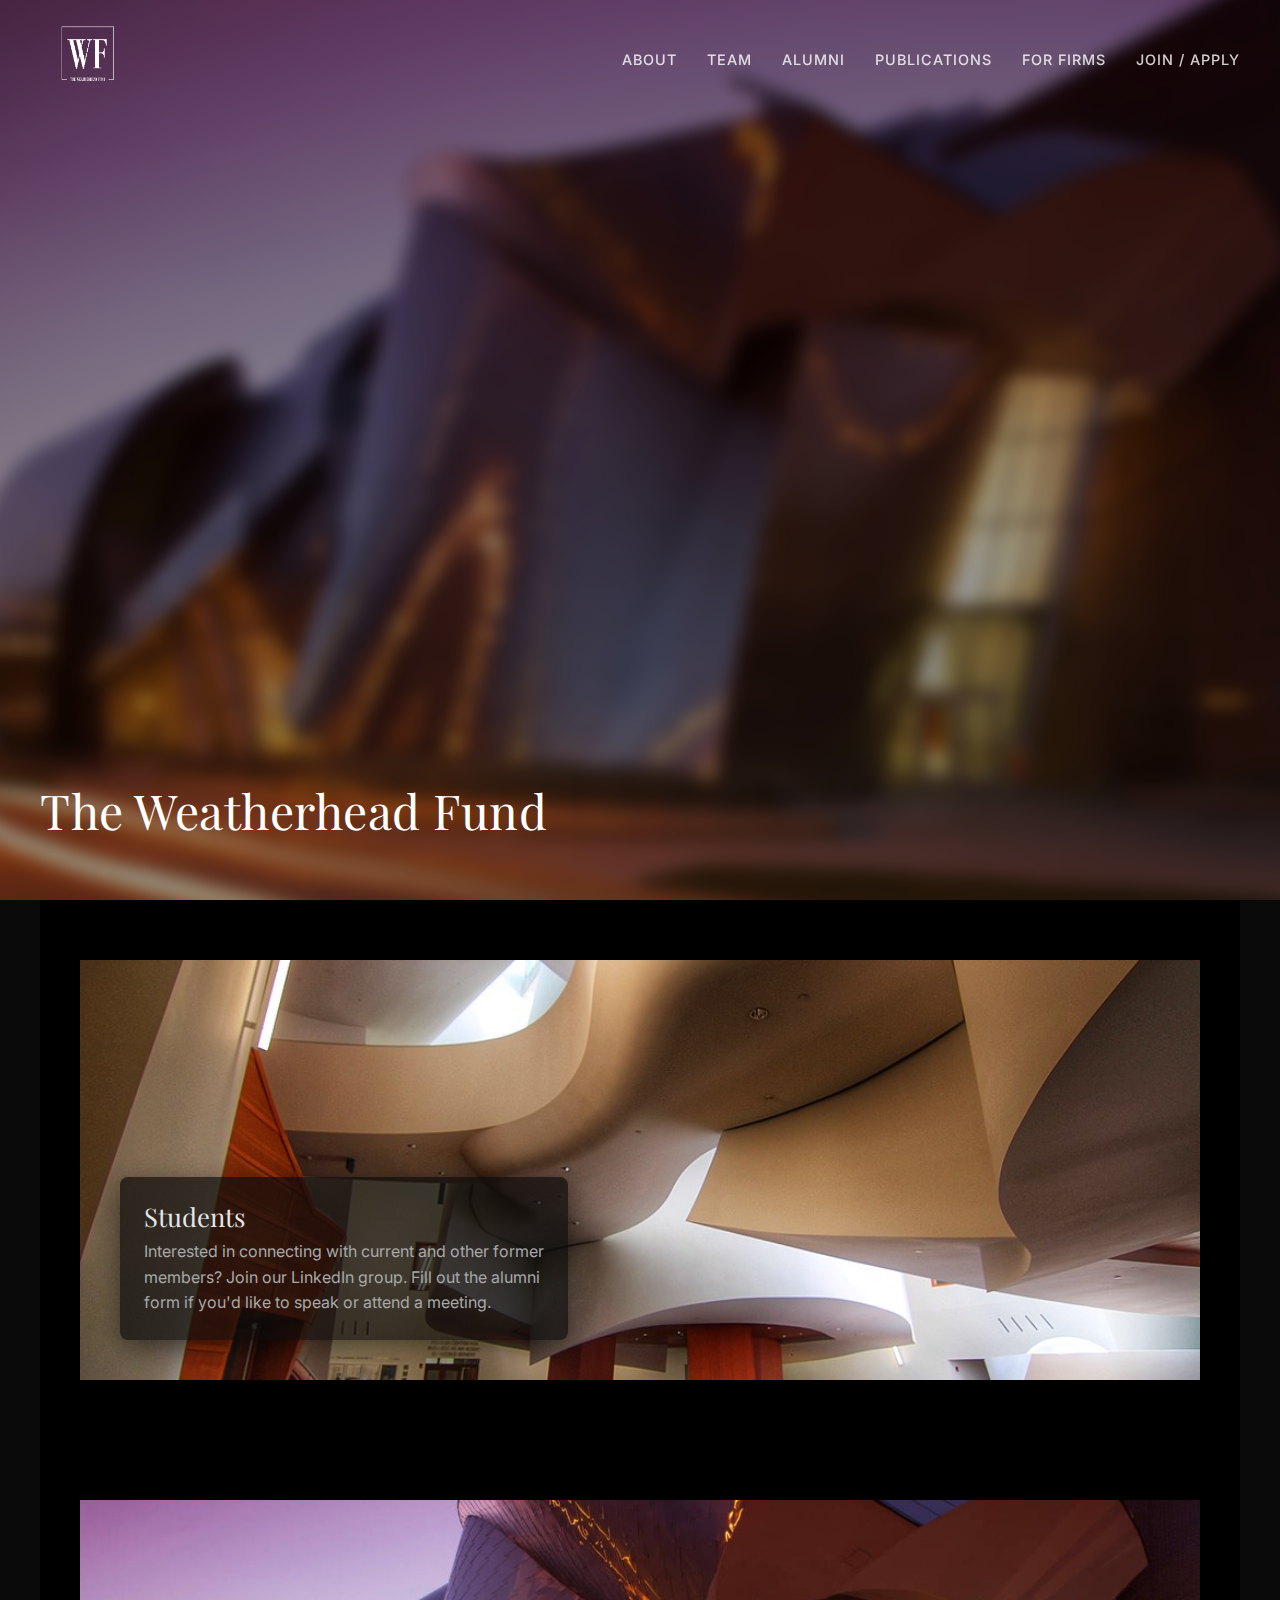
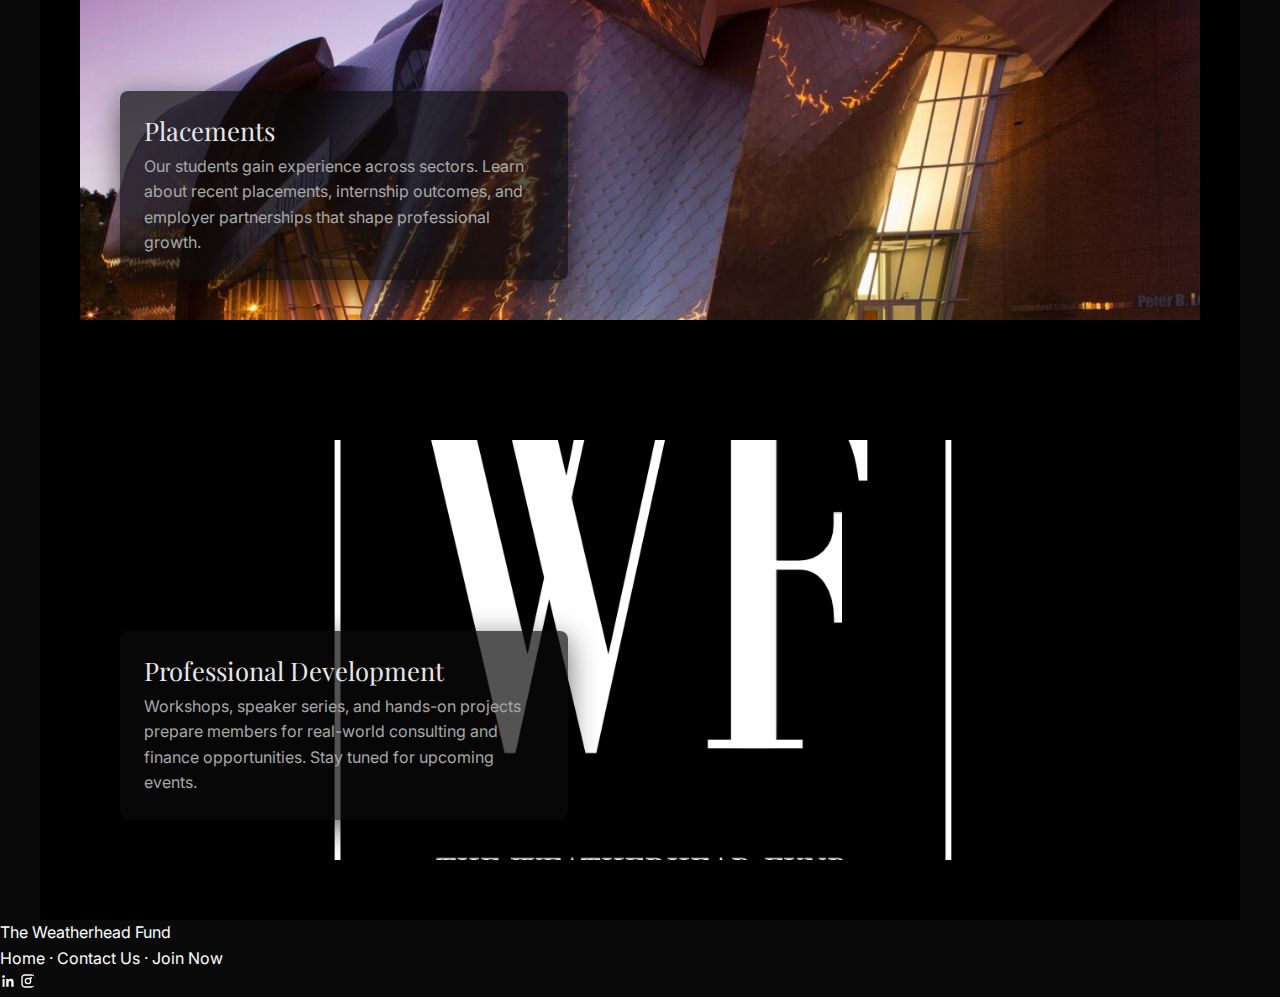
<file: index.html>
<!DOCTYPE html>
<html lang="en">
<head>
    <meta charset="UTF-8">
    <meta name="viewport" content="width=device-width, initial-scale=1.0">
    <title>The Weatherhead Fund</title>
    <meta name="description" content="The Weatherhead Fund at Case Western Reserve University.">
    <link rel="preconnect" href="https://fonts.googleapis.com">
    <link rel="preconnect" href="https://fonts.gstatic.com" crossorigin>
    <link href="https://fonts.googleapis.com/css2?family=Inter:wght@400;500;600&family=Playfair+Display:wght@400;500;600&display=swap" rel="stylesheet">
    <link rel="stylesheet" href="css/styles.css">
    <link rel="icon" href="assets/images/logo.png" type="image/png">
</head>
<body>
    <!-- Background Image -->
    <div class="landing-page">
        <div class="landing-api-wrapper">
            <img src="assets/images/wmremove-transformed.jpeg" alt="Background" class="landing-api-img">
            <img src="assets/images/wmremove-transformed.jpeg" alt="Background bottom" class="landing-api-bottom">
        </div>
        
        <!-- Navigation -->
        <nav class="navbar">
            <a href="index.html" class="nav-logo">
                <img src="assets/images/logo.png" alt="Weatherhead Fund Logo">
            </a>
            
            <div class="nav-toggle" id="navToggle">
                <span></span>
                <span></span>
                <span></span>
            </div>
            
            <ul class="nav-menu" id="navMenu">
                <li><a href="about.html" class="nav-link">About</a></li>
                <li><a href="team.html" class="nav-link">Team</a></li>
                <li><a href="alumni.html" class="nav-link">Alumni</a></li>
                <li><a href="publications.html" class="nav-link">Publications</a></li>
                <li><a href="for-firms.html" class="nav-link">For Firms</a></li>
                <li><a href="join.html" class="nav-link">Join / Apply</a></li>
            </ul>
        </nav>

        <!-- Main Content -->
        <div class="landing-content">
            <h1 class="landing-title">The Weatherhead Fund</h1>
        </div>
    </div>

    <!-- Main content area: three dark-themed sections (images, text vary) -->
    <section class="content-section dark-section">
        <div class="section-inner">
            <img src="assets/images/interior_image.jpg" alt="Students Interior">
            <div class="text">
                <h3 class="image-title">Students</h3>
                <div class="image-subtitle">Interested in connecting with current and other former members? <a href="https://www.linkedin.com/groups/12294662/">Join our LinkedIn group</a>. Fill out the alumni form if you'd like to speak or attend a meeting.</div>
            </div>
        </div>
    </section>

    <section class="content-section dark-section">
        <div class="section-inner">
            <img src="assets/images/wmremove-transformed.jpeg" alt="Placements">
            <div class="text">
                <h3 class="image-title">Placements</h3>
                <div class="image-subtitle">Our students gain experience across sectors. Learn about recent placements, internship outcomes, and employer partnerships that shape professional growth.</div>
            </div>
        </div>
    </section>

    <section class="content-section dark-section">
        <div class="section-inner">
            <img src="assets/images/logo.png" alt="Professional Development">
            <div class="text">
                <h3 class="image-title">Professional Development</h3>
                <div class="image-subtitle">Workshops, speaker series, and hands-on projects prepare members for real-world consulting and finance opportunities. Stay tuned for upcoming events.</div>
            </div>
        </div>
    </section>

    <script>
        // Simple Toggle Script
        const navToggle = document.getElementById('navToggle');
        const navMenu = document.getElementById('navMenu');
        
        navToggle.addEventListener('click', () => {
            navMenu.classList.toggle('active');
        });
        
        // Hide logo when scrolling down, show only when at top
        (function() {
            const logo = document.querySelector('.nav-logo');
            if (!logo) return;
            window.addEventListener('scroll', () => {
                const currentY = window.pageYOffset || document.documentElement.scrollTop;
                if (currentY <= 40) {
                    logo.classList.remove('hidden-on-scroll');
                } else {
                    logo.classList.add('hidden-on-scroll');
                }
            }, { passive: true });
        })();
    </script>
    
    <!-- Footer -->
    <footer class="site-footer">
        <div class="footer-title">The Weatherhead Fund</div>
        <div class="footer-links">
            <a href="index.html">Home</a>
            <span>·</span>
            <a href="contact.html">Contact Us</a>
            <span>·</span>
            <a href="join.html">Join Now</a>
        </div>
        <div class="social-icons">
            <a href="https://www.linkedin.com/company/theweatherheadfund/" aria-label="LinkedIn" target="_blank" rel="noopener noreferrer">
                <!-- LinkedIn SVG (uses currentColor) -->
                <svg viewBox="0 0 24 24" xmlns="http://www.w3.org/2000/svg" aria-hidden="true" fill="currentColor" width="16" height="16">
                    <path d="M20.447 20.452h-3.554v-5.568c0-1.328-.026-3.037-1.85-3.037-1.851 0-2.134 1.445-2.134 2.939v5.666H9.355V9h3.414v1.561h.049c.476-.9 1.637-1.85 3.372-1.85 3.606 0 4.272 2.373 4.272 5.459v6.282zM5.337 7.433c-1.144 0-2.07-.928-2.07-2.07 0-1.143.926-2.07 2.07-2.07s2.07.927 2.07 2.07c0 1.142-.926 2.07-2.07 2.07zM6.889 20.452H3.784V9h3.105v11.452z"/>
                </svg>
            </a>
            <a href="https://www.instagram.com/theweatherheadfund/" aria-label="Instagram" target="_blank" rel="noopener noreferrer">
                <!-- Simpler Instagram-like SVG (uses currentColor) -->
                <svg viewBox="0 0 24 24" xmlns="http://www.w3.org/2000/svg" aria-hidden="true" fill="currentColor" width="16" height="16">
                    <path d="M7 2C4.243 2 2 4.243 2 7v10c0 2.757 2.243 5 5 5h10c2.757 0 5-2.243 5-5V7c0-2.757-2.243-5-5-5H7zm12 2a3 3 0 013 3v10a3 3 0 01-3 3H7a3 3 0 01-3-3V7a3 3 0 013-3h12zM12 7a5 5 0 100 10 5 5 0 000-10zm0 2a3 3 0 110 6 3 3 0 010-6zm4.5-3a1.5 1.5 0 100 3 1.5 1.5 0 000-3z"/>
                </svg>
            </a>
        </div>
    </footer>
</body>
</html>
</file>
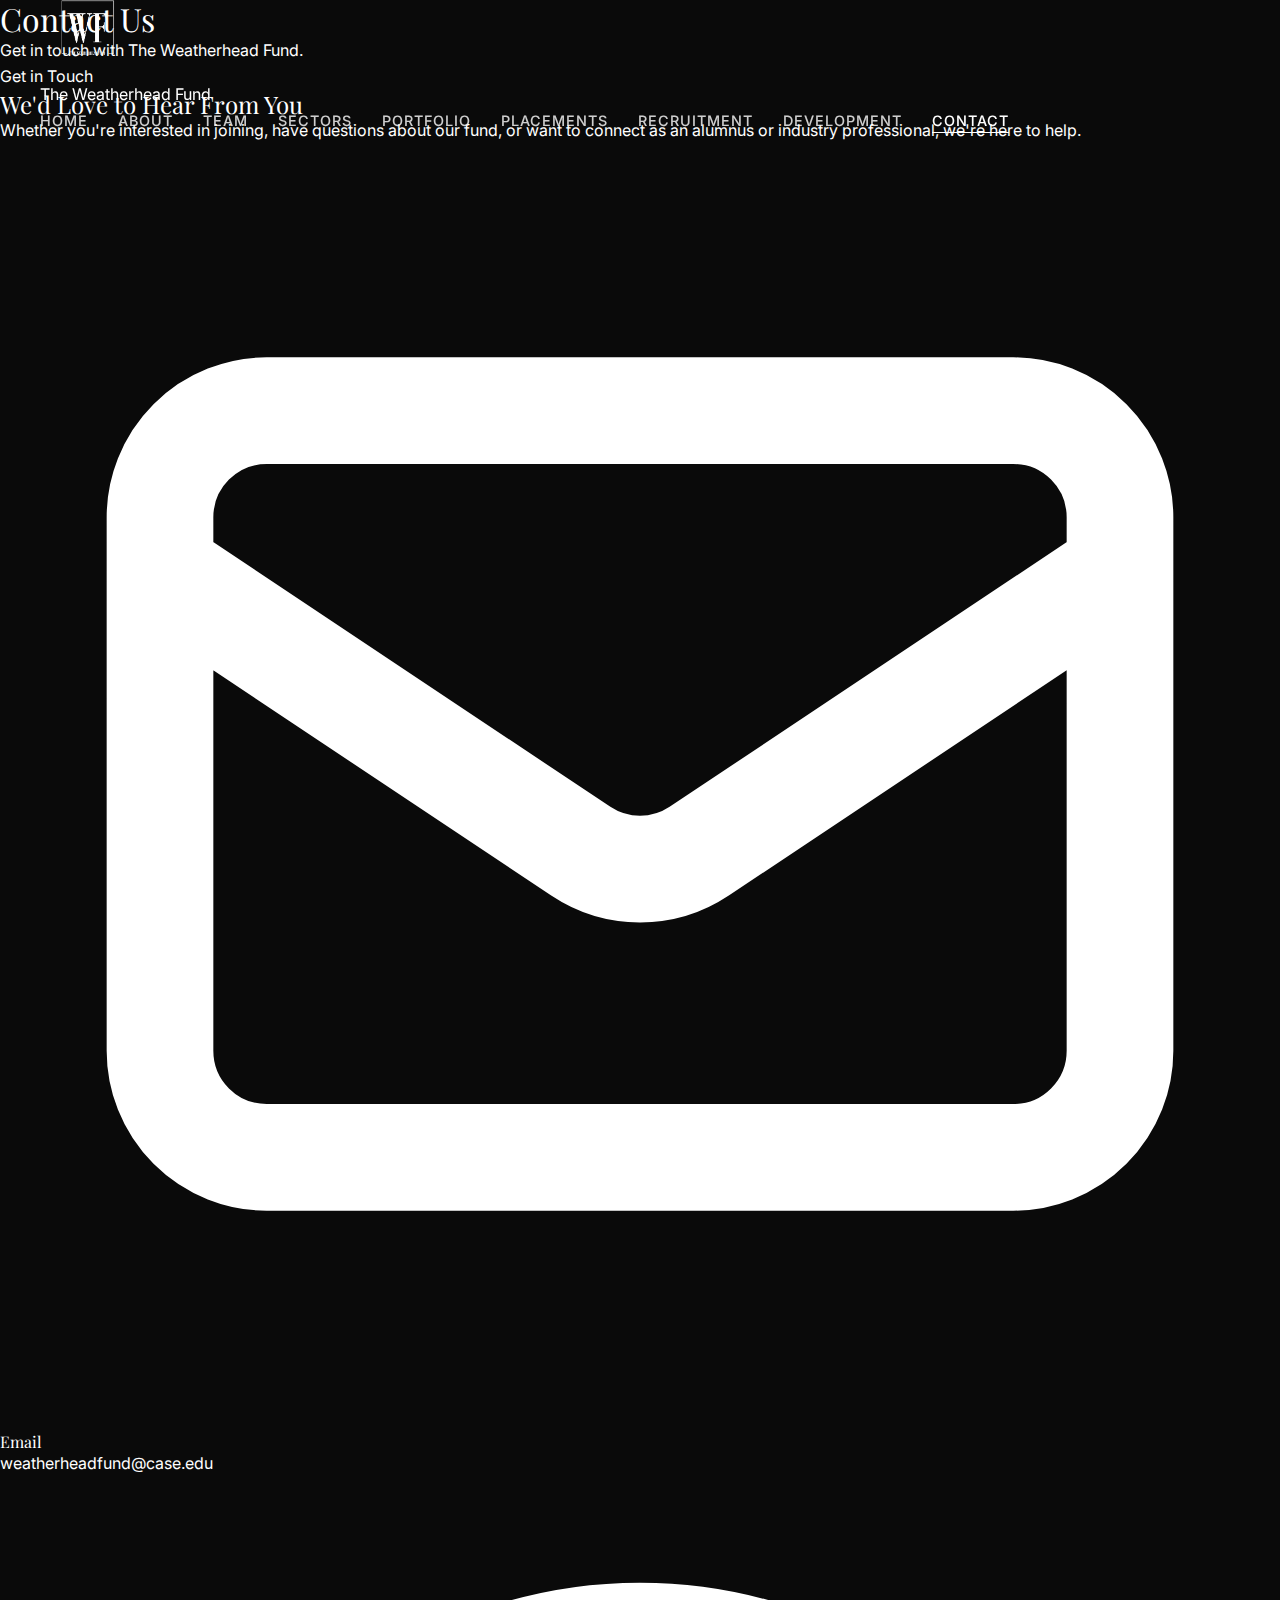
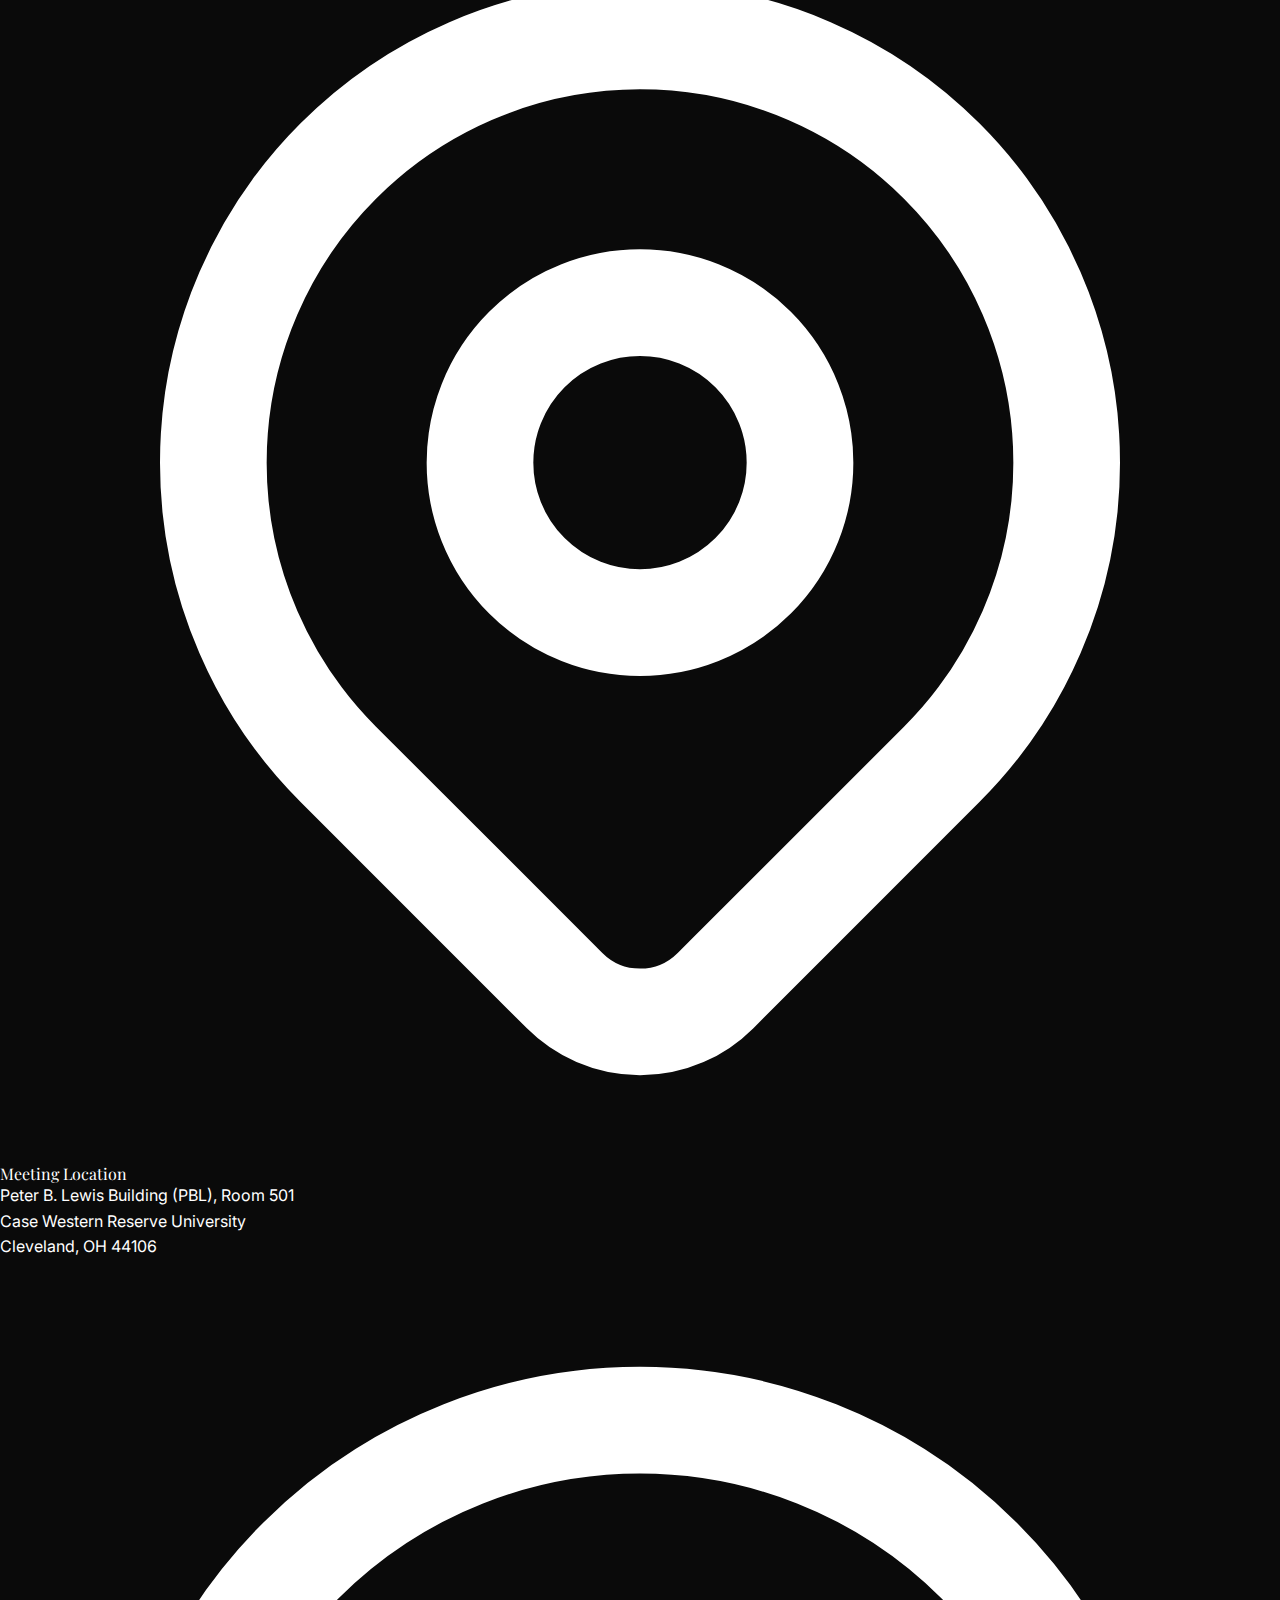
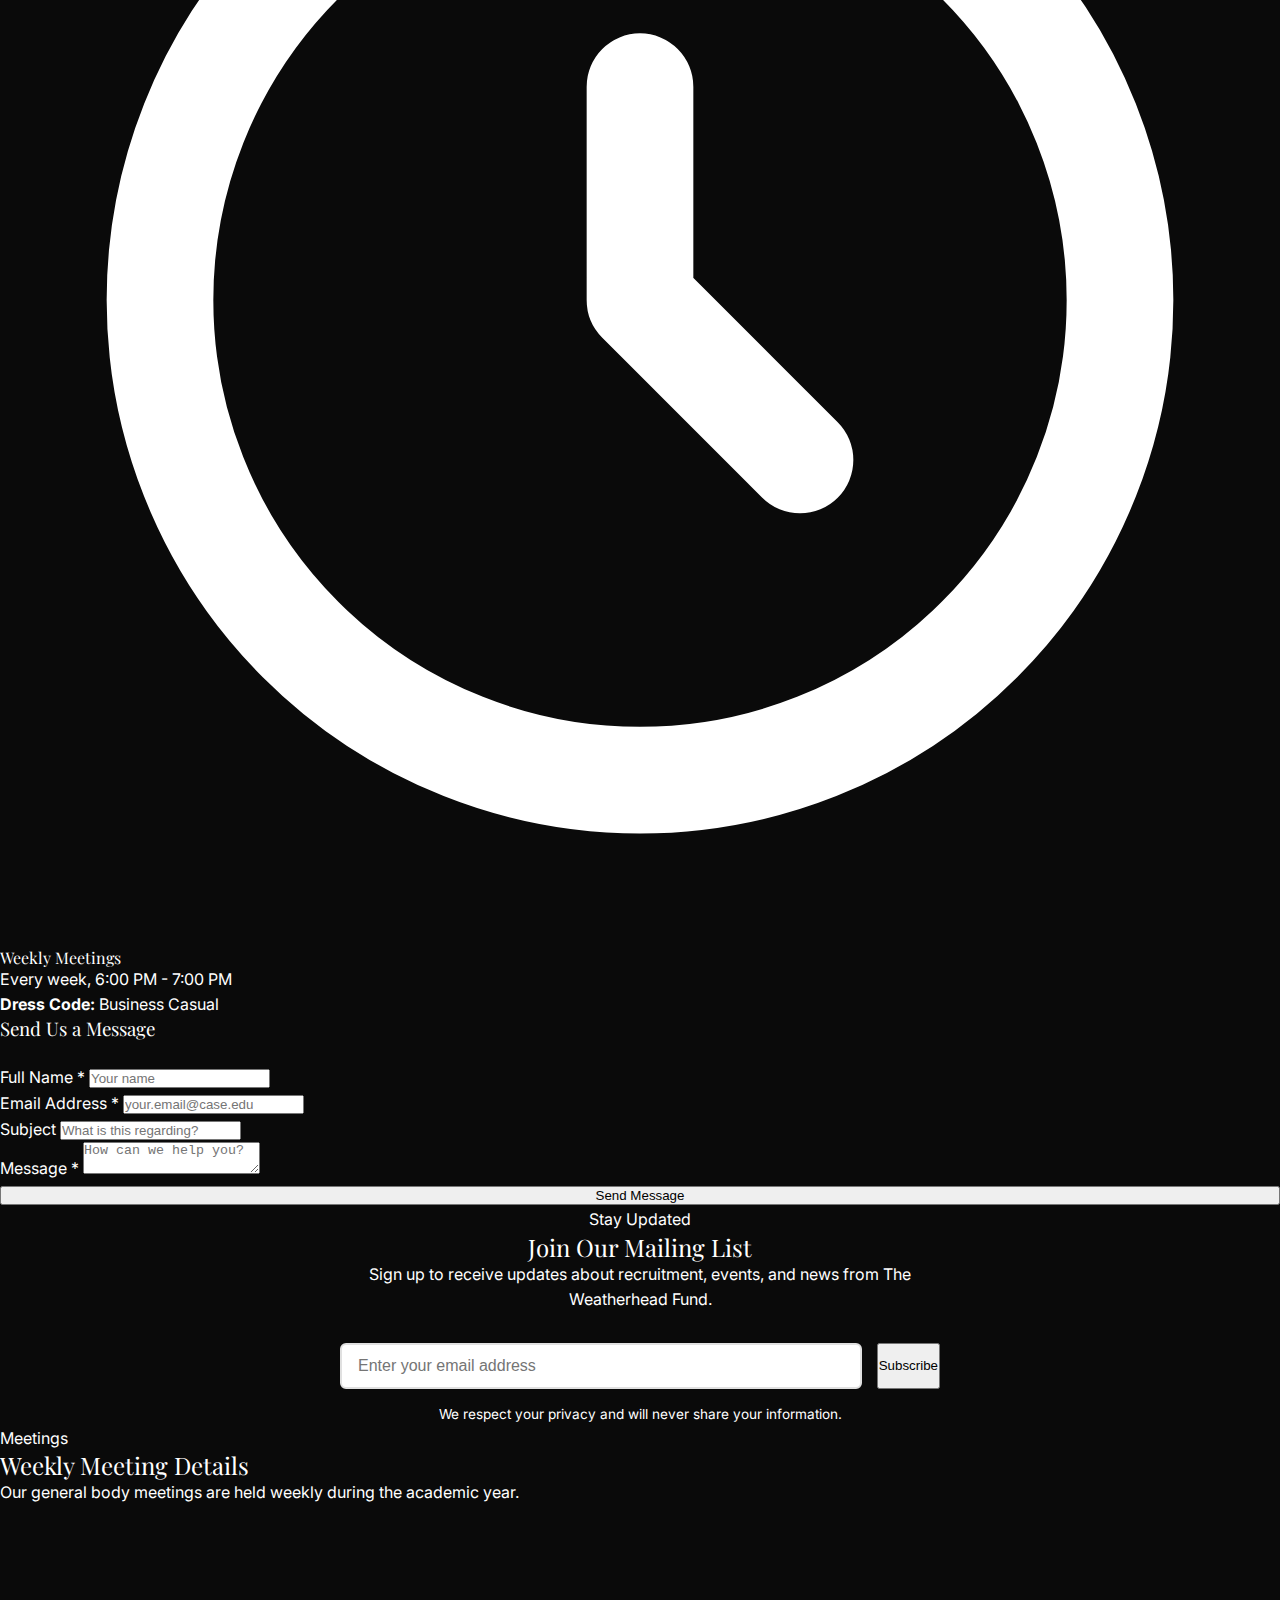
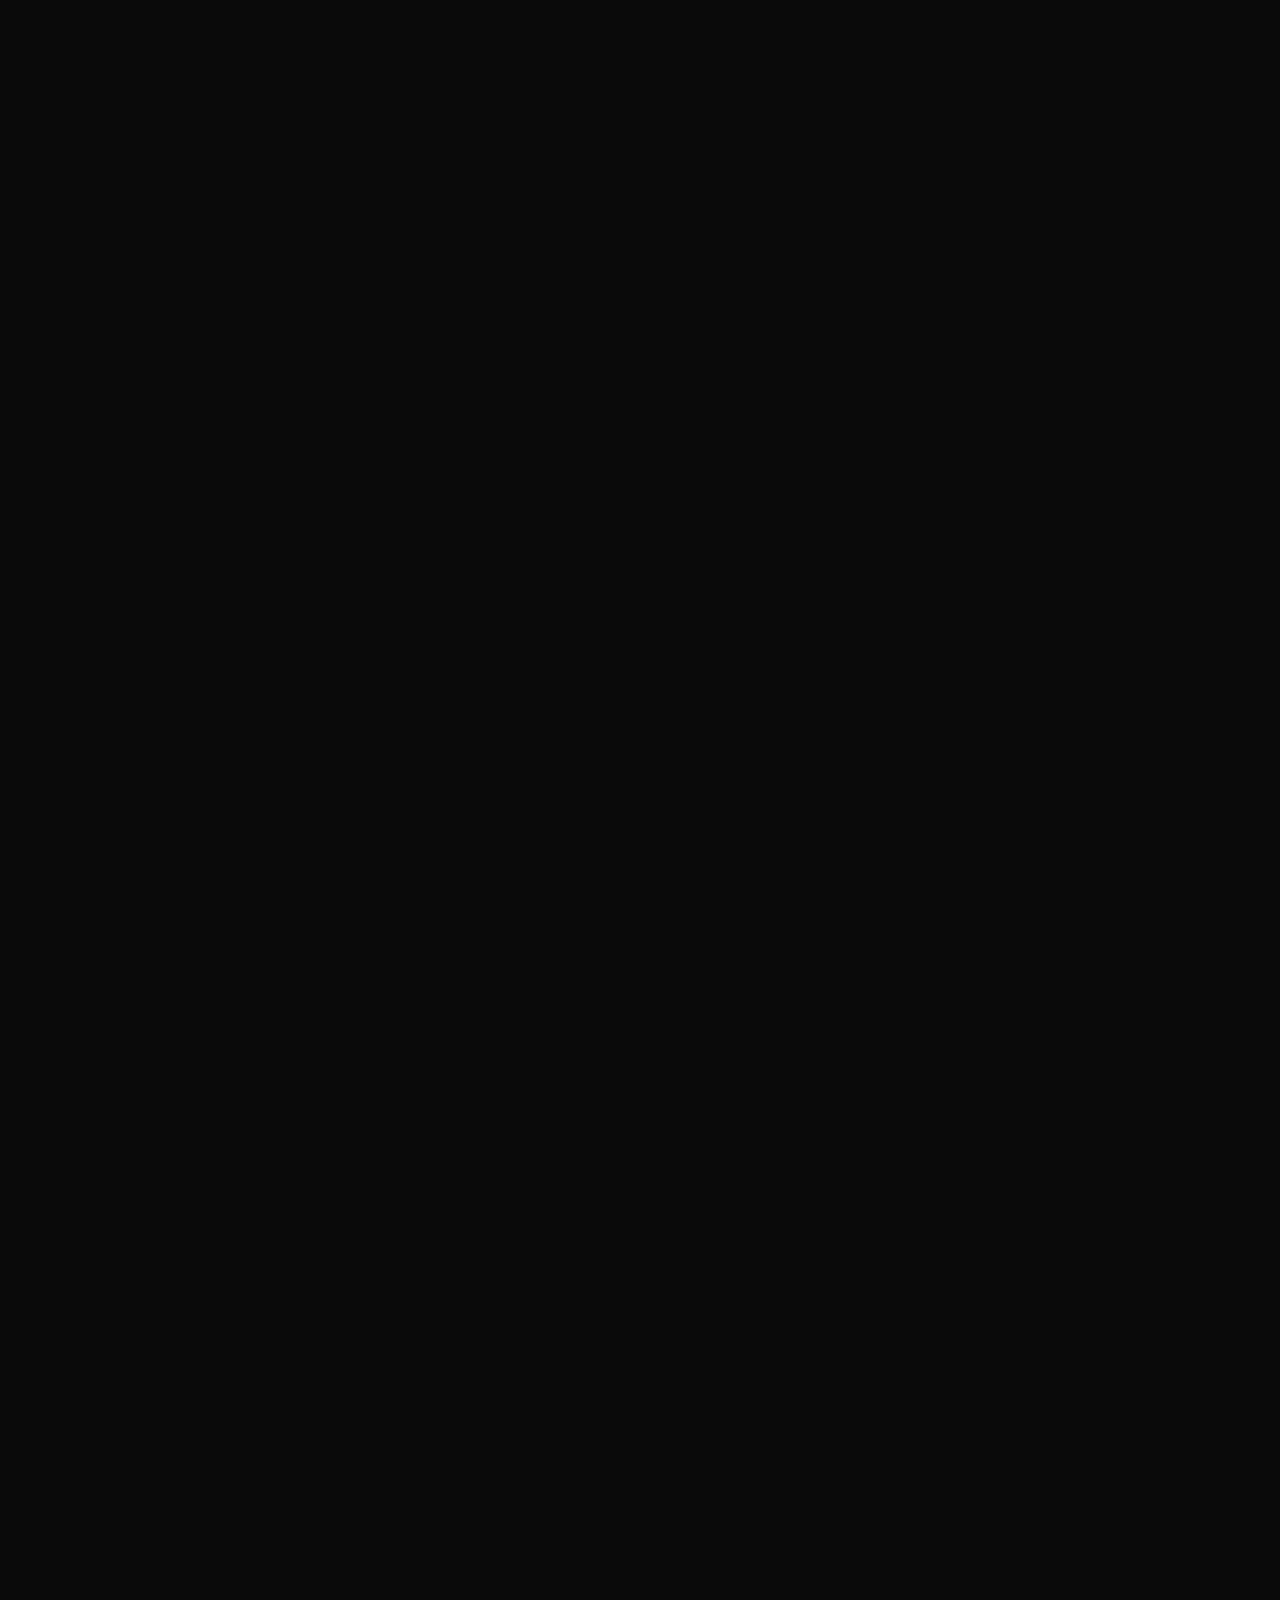
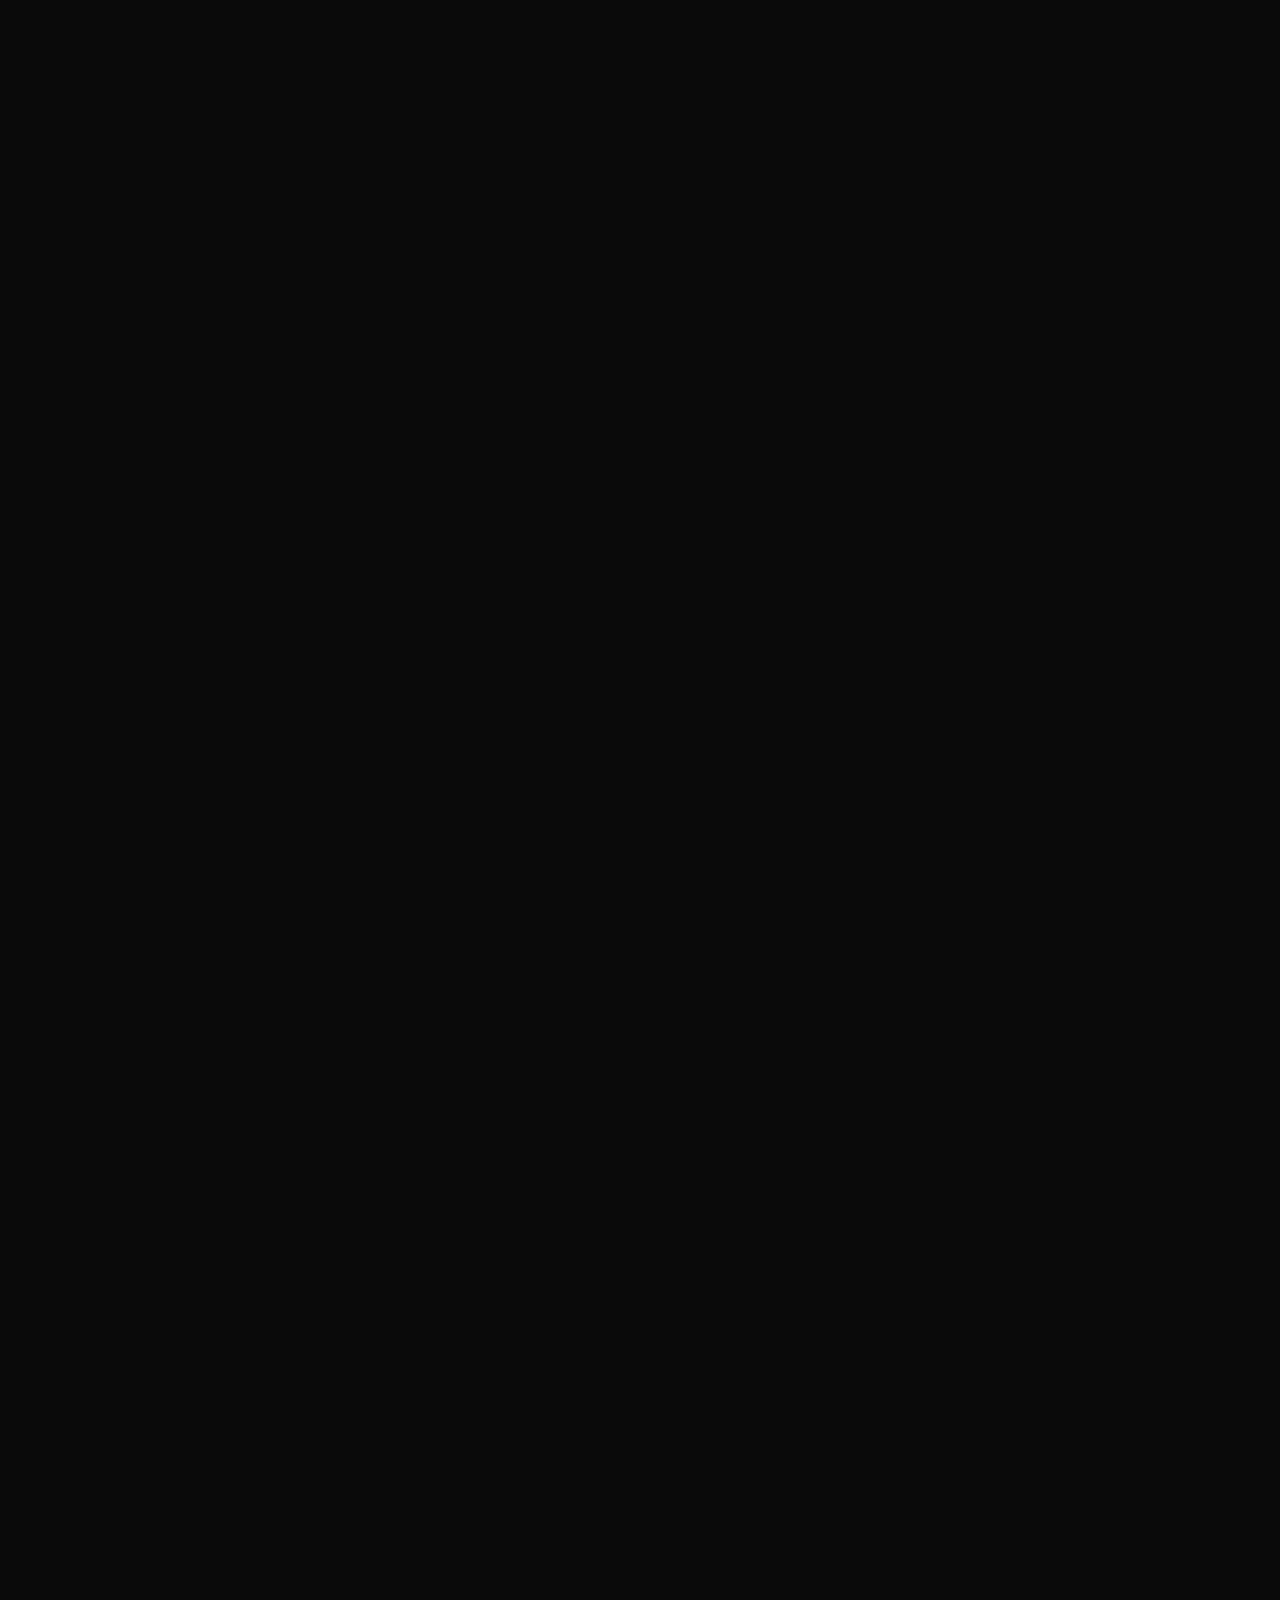
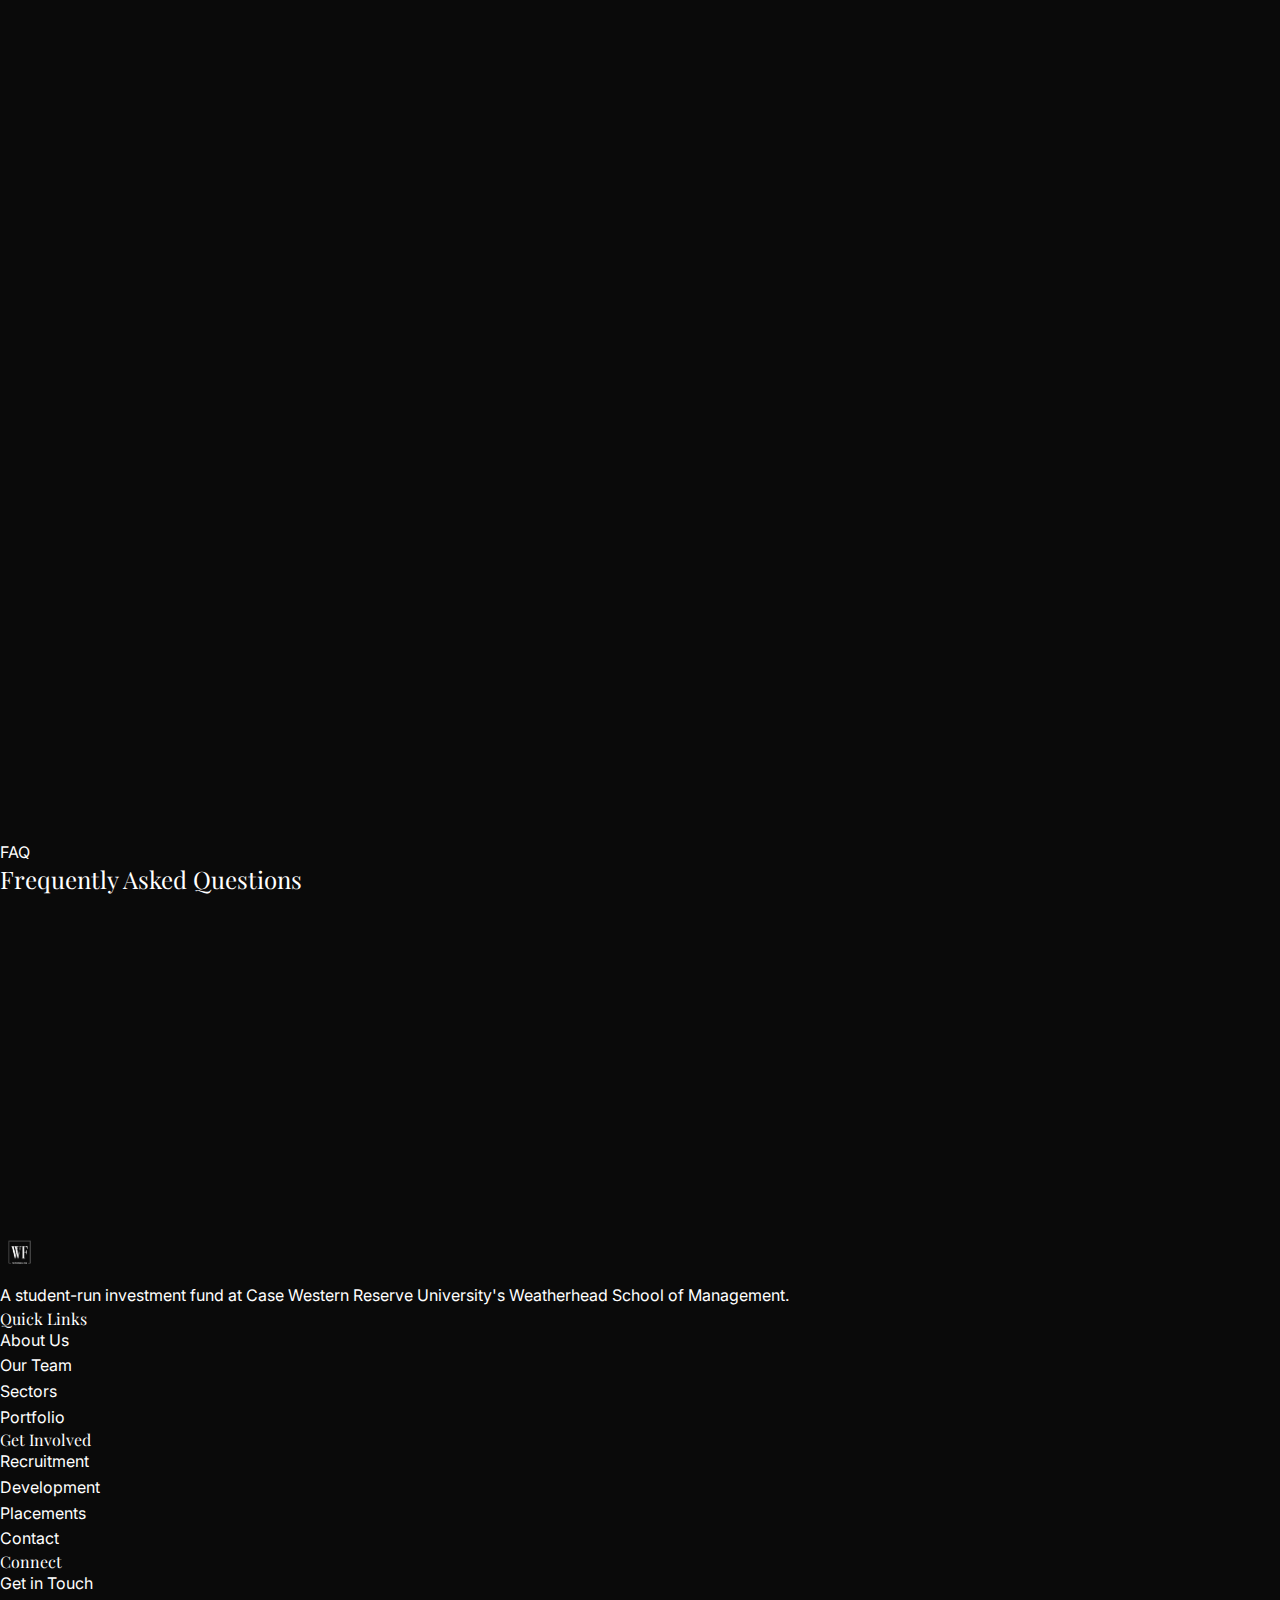
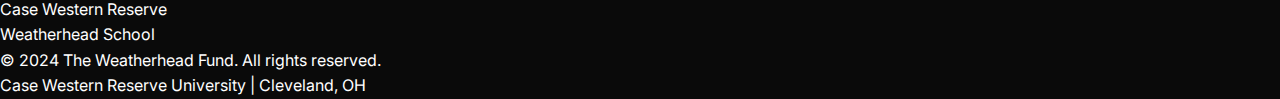
<file: contact.html>
<!DOCTYPE html>
<html lang="en">
<head>
    <meta charset="UTF-8">
    <meta name="viewport" content="width=device-width, initial-scale=1.0">
    <title>Contact Us | The Weatherhead Fund</title>
    <meta name="description" content="Get in touch with The Weatherhead Fund. Find our meeting information, email, and sign up for our mailing list.">
    <link rel="preconnect" href="https://fonts.googleapis.com">
    <link rel="preconnect" href="https://fonts.gstatic.com" crossorigin>
    <link href="https://fonts.googleapis.com/css2?family=Inter:wght@400;500;600;700&family=Playfair+Display:wght@500;600;700&display=swap" rel="stylesheet">
    <link rel="stylesheet" href="css/styles.css">
    <link rel="icon" href="assets/images/logo.png" type="image/png">
</head>
<body>
    <!-- Navigation -->
    <nav class="navbar">
        <div class="container">
            <a href="index.html" class="nav-logo">
                <img src="assets/images/logo.png" alt="Weatherhead Fund Logo">
                <span>The Weatherhead Fund</span>
            </a>
            <div class="nav-toggle">
                <span></span>
                <span></span>
                <span></span>
            </div>
            <ul class="nav-menu">
                <li><a href="index.html" class="nav-link">Home</a></li>
                <li><a href="about.html" class="nav-link">About</a></li>
                <li><a href="team.html" class="nav-link">Team</a></li>
                <li><a href="sectors.html" class="nav-link">Sectors</a></li>
                <li><a href="portfolio.html" class="nav-link">Portfolio</a></li>
                <li><a href="placements.html" class="nav-link">Placements</a></li>
                <li><a href="recruitment.html" class="nav-link">Recruitment</a></li>
                <li><a href="professional-development.html" class="nav-link">Development</a></li>
                <li><a href="contact.html" class="nav-link active">Contact</a></li>
            </ul>
        </div>
    </nav>

    <!-- Page Header -->
    <header class="page-header">
        <div class="container">
            <h1>Contact Us</h1>
            <p>Get in touch with The Weatherhead Fund.</p>
        </div>
    </header>

    <!-- Contact Information -->
    <section class="section">
        <div class="container">
            <div class="contact-grid">
                <div class="contact-info">
                    <div>
                        <span class="section-label">Get in Touch</span>
                        <h2>We'd Love to Hear From You</h2>
                        <p>Whether you're interested in joining, have questions about our fund, or want to connect as an alumnus or industry professional, we're here to help.</p>
                    </div>

                    <div class="contact-item">
                        <div class="contact-icon">
                            <svg xmlns="http://www.w3.org/2000/svg" fill="none" viewBox="0 0 24 24" stroke="currentColor">
                                <path stroke-linecap="round" stroke-linejoin="round" stroke-width="2" d="M3 8l7.89 5.26a2 2 0 002.22 0L21 8M5 19h14a2 2 0 002-2V7a2 2 0 00-2-2H5a2 2 0 00-2 2v10a2 2 0 002 2z" />
                            </svg>
                        </div>
                        <div class="contact-details">
                            <h4>Email</h4>
                            <p><a href="mailto:weatherheadfund@case.edu" style="color: var(--dark-navy);">weatherheadfund@case.edu</a></p>
                        </div>
                    </div>

                    <div class="contact-item">
                        <div class="contact-icon">
                            <svg xmlns="http://www.w3.org/2000/svg" fill="none" viewBox="0 0 24 24" stroke="currentColor">
                                <path stroke-linecap="round" stroke-linejoin="round" stroke-width="2" d="M17.657 16.657L13.414 20.9a1.998 1.998 0 01-2.827 0l-4.244-4.243a8 8 0 1111.314 0z" />
                                <path stroke-linecap="round" stroke-linejoin="round" stroke-width="2" d="M15 11a3 3 0 11-6 0 3 3 0 016 0z" />
                            </svg>
                        </div>
                        <div class="contact-details">
                            <h4>Meeting Location</h4>
                            <p>Peter B. Lewis Building (PBL), Room 501<br>Case Western Reserve University<br>Cleveland, OH 44106</p>
                        </div>
                    </div>

                    <div class="contact-item">
                        <div class="contact-icon">
                            <svg xmlns="http://www.w3.org/2000/svg" fill="none" viewBox="0 0 24 24" stroke="currentColor">
                                <path stroke-linecap="round" stroke-linejoin="round" stroke-width="2" d="M12 8v4l3 3m6-3a9 9 0 11-18 0 9 9 0 0118 0z" />
                            </svg>
                        </div>
                        <div class="contact-details">
                            <h4>Weekly Meetings</h4>
                            <p>Every week, 6:00 PM - 7:00 PM<br><strong>Dress Code:</strong> Business Casual</p>
                        </div>
                    </div>
                </div>

                <div class="contact-form">
                    <h3 style="margin-bottom: 25px;">Send Us a Message</h3>
                    <form>
                        <div class="form-group">
                            <label for="name">Full Name *</label>
                            <input type="text" id="name" name="name" required placeholder="Your name">
                        </div>
                        <div class="form-group">
                            <label for="email">Email Address *</label>
                            <input type="email" id="email" name="email" required placeholder="your.email@case.edu">
                        </div>
                        <div class="form-group">
                            <label for="subject">Subject</label>
                            <input type="text" id="subject" name="subject" placeholder="What is this regarding?">
                        </div>
                        <div class="form-group">
                            <label for="message">Message *</label>
                            <textarea id="message" name="message" required placeholder="How can we help you?"></textarea>
                        </div>
                        <button type="submit" class="btn btn-primary" style="width: 100%;">Send Message</button>
                    </form>
                </div>
            </div>
        </div>
    </section>

    <!-- Mailing List -->
    <section class="section section-light">
        <div class="container">
            <div style="max-width: 600px; margin: 0 auto; text-align: center;">
                <span class="section-label">Stay Updated</span>
                <h2>Join Our Mailing List</h2>
                <p>Sign up to receive updates about recruitment, events, and news from The Weatherhead Fund.</p>
                <form class="mailing-list-form" style="margin-top: 30px;">
                    <div style="display: flex; gap: 15px; flex-wrap: wrap; justify-content: center;">
                        <input type="email" placeholder="Enter your email address" required style="flex: 1; min-width: 250px; padding: 12px 16px; border: 2px solid #e0e0e0; border-radius: 6px; font-size: 1rem;">
                        <button type="submit" class="btn btn-primary">Subscribe</button>
                    </div>
                    <p style="font-size: 0.85rem; color: var(--text-light); margin-top: 15px;">We respect your privacy and will never share your information.</p>
                </form>
            </div>
        </div>
    </section>

    <!-- Meeting Details -->
    <section class="section">
        <div class="container">
            <div class="section-header">
                <span class="section-label">Meetings</span>
                <h2>Weekly Meeting Details</h2>
                <p>Our general body meetings are held weekly during the academic year.</p>
            </div>
            <div class="grid-3">
                <div class="card">
                    <div class="card-body text-center">
                        <div class="card-icon" style="margin: 0 auto 20px;">
                            <svg xmlns="http://www.w3.org/2000/svg" fill="none" viewBox="0 0 24 24" stroke="currentColor">
                                <path stroke-linecap="round" stroke-linejoin="round" stroke-width="2" d="M8 7V3m8 4V3m-9 8h10M5 21h14a2 2 0 002-2V7a2 2 0 00-2-2H5a2 2 0 00-2 2v12a2 2 0 002 2z" />
                            </svg>
                        </div>
                        <h4>When</h4>
                        <p>Weekly meetings<br>6:00 PM - 7:00 PM</p>
                    </div>
                </div>
                <div class="card">
                    <div class="card-body text-center">
                        <div class="card-icon" style="margin: 0 auto 20px;">
                            <svg xmlns="http://www.w3.org/2000/svg" fill="none" viewBox="0 0 24 24" stroke="currentColor">
                                <path stroke-linecap="round" stroke-linejoin="round" stroke-width="2" d="M17.657 16.657L13.414 20.9a1.998 1.998 0 01-2.827 0l-4.244-4.243a8 8 0 1111.314 0z" />
                                <path stroke-linecap="round" stroke-linejoin="round" stroke-width="2" d="M15 11a3 3 0 11-6 0 3 3 0 016 0z" />
                            </svg>
                        </div>
                        <h4>Where</h4>
                        <p>PBL 501<br>Peter B. Lewis Building</p>
                    </div>
                </div>
                <div class="card">
                    <div class="card-body text-center">
                        <div class="card-icon" style="margin: 0 auto 20px;">
                            <svg xmlns="http://www.w3.org/2000/svg" fill="none" viewBox="0 0 24 24" stroke="currentColor">
                                <path stroke-linecap="round" stroke-linejoin="round" stroke-width="2" d="M7 21a4 4 0 01-4-4V5a2 2 0 012-2h4a2 2 0 012 2v12a4 4 0 01-4 4zm0 0h12a2 2 0 002-2v-4a2 2 0 00-2-2h-2.343M11 7.343l1.657-1.657a2 2 0 012.828 0l2.829 2.829a2 2 0 010 2.828l-8.486 8.485M7 17h.01" />
                            </svg>
                        </div>
                        <h4>Dress Code</h4>
                        <p>Business Casual<br>Professional Attire</p>
                    </div>
                </div>
            </div>
        </div>
    </section>

    <!-- FAQ -->
    <section class="section section-light">
        <div class="container">
            <div class="section-header">
                <span class="section-label">FAQ</span>
                <h2>Frequently Asked Questions</h2>
            </div>
            <div style="max-width: 800px; margin: 0 auto;">
                <div class="feature-item" style="margin-bottom: 20px;">
                    <div class="feature-content" style="width: 100%;">
                        <h4>How do I join The Weatherhead Fund?</h4>
                        <p>We recruit new members at the beginning of each semester. Check our <a href="recruitment.html" style="color: var(--dark-navy); font-weight: 600;">Recruitment page</a> for information about the application process and timeline.</p>
                    </div>
                </div>
                <div class="feature-item" style="margin-bottom: 20px;">
                    <div class="feature-content" style="width: 100%;">
                        <h4>Do I need to be a business major?</h4>
                        <p>No! We welcome students from all majors who have a genuine interest in investing and finance. Many of our successful members have come from non-business backgrounds.</p>
                    </div>
                </div>
                <div class="feature-item" style="margin-bottom: 20px;">
                    <div class="feature-content" style="width: 100%;">
                        <h4>What is the time commitment?</h4>
                        <p>Members are expected to attend weekly meetings (1 hour) and participate in sector work throughout the semester. Total commitment is typically 3-5 hours per week depending on role.</p>
                    </div>
                </div>
                <div class="feature-item">
                    <div class="feature-content" style="width: 100%;">
                        <h4>Can freshmen apply?</h4>
                        <p>Yes! We encourage freshmen to apply. Many of our most successful members joined in their first year and have had the opportunity to grow within the organization.</p>
                    </div>
                </div>
            </div>
        </div>
    </section>

    <!-- Footer -->
    <footer class="footer">
        <div class="container">
            <div class="footer-content">
                <div class="footer-brand">
                    <a href="index.html" class="nav-logo">
                        <img src="assets/images/logo.png" alt="Weatherhead Fund Logo" style="height: 40px; filter: brightness(0) invert(1);">
                    </a>
                    <p>A student-run investment fund at Case Western Reserve University's Weatherhead School of Management.</p>
                </div>
                <div class="footer-links">
                    <h4>Quick Links</h4>
                    <ul>
                        <li><a href="about.html">About Us</a></li>
                        <li><a href="team.html">Our Team</a></li>
                        <li><a href="sectors.html">Sectors</a></li>
                        <li><a href="portfolio.html">Portfolio</a></li>
                    </ul>
                </div>
                <div class="footer-links">
                    <h4>Get Involved</h4>
                    <ul>
                        <li><a href="recruitment.html">Recruitment</a></li>
                        <li><a href="professional-development.html">Development</a></li>
                        <li><a href="placements.html">Placements</a></li>
                        <li><a href="contact.html">Contact</a></li>
                    </ul>
                </div>
                <div class="footer-links">
                    <h4>Connect</h4>
                    <ul>
                        <li><a href="contact.html">Get in Touch</a></li>
                        <li><a href="https://case.edu" target="_blank">Case Western Reserve</a></li>
                        <li><a href="https://weatherhead.case.edu" target="_blank">Weatherhead School</a></li>
                    </ul>
                </div>
            </div>
            <div class="footer-bottom">
                <p>&copy; 2024 The Weatherhead Fund. All rights reserved.</p>
                <p>Case Western Reserve University | Cleveland, OH</p>
            </div>
        </div>
    </footer>

    <script src="js/main.js"></script>
</body>
</html>
</file>
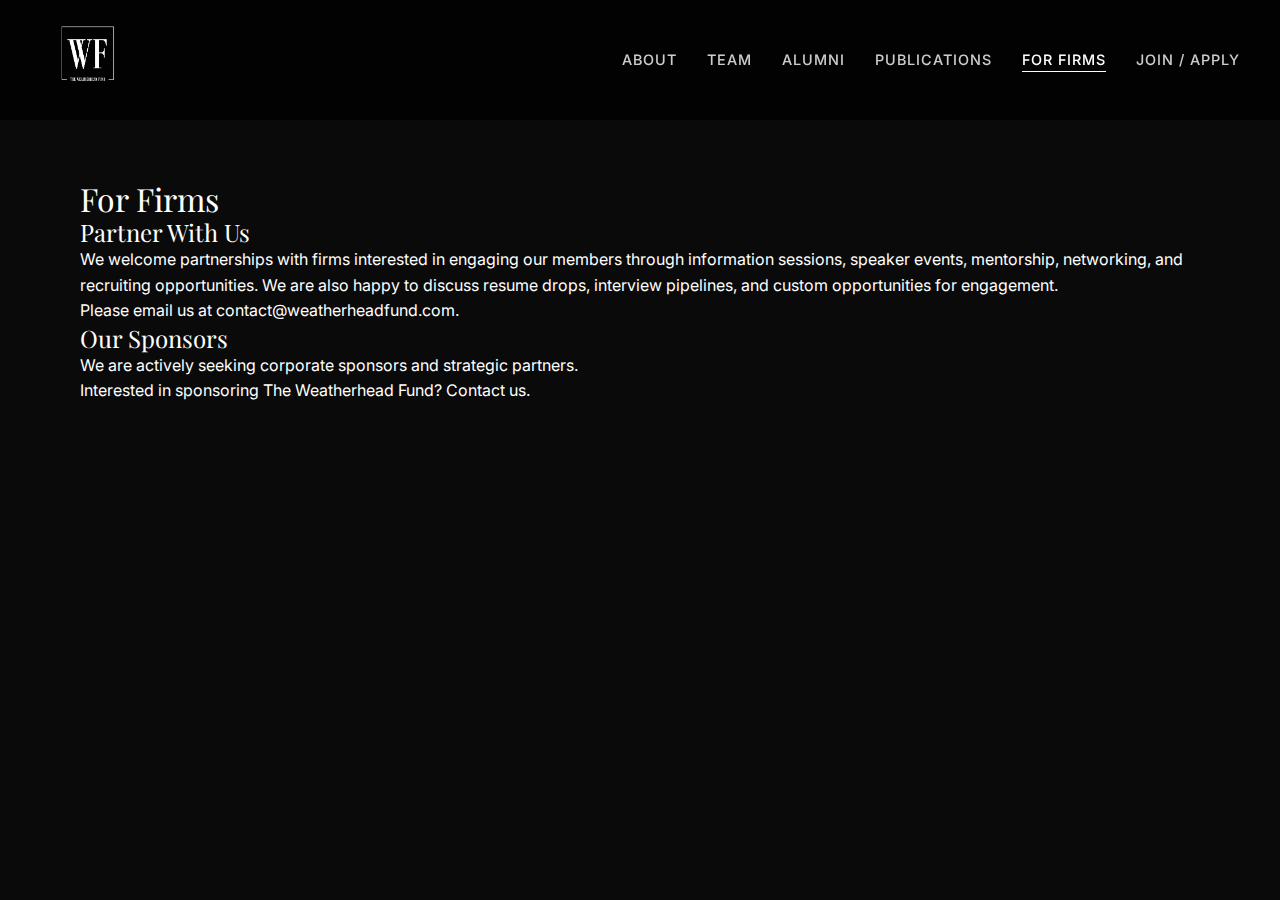
<file: for-firms.html>
<!DOCTYPE html>
<html lang="en">

<head>
    <meta charset="UTF-8">
    <meta name="viewport" content="width=device-width, initial-scale=1.0">
    <title>For Firms | The Weatherhead Fund</title>
    <link rel="preconnect" href="https://fonts.googleapis.com">
    <link rel="preconnect" href="https://fonts.gstatic.com" crossorigin>
    <link
        href="https://fonts.googleapis.com/css2?family=Inter:wght@400;500;600&family=Playfair+Display:wght@400;500;600&display=swap"
        rel="stylesheet">
    <link rel="stylesheet" href="css/styles.css">
    <link rel="icon" href="assets/images/logo.png" type="image/png">
</head>

<body>
    <nav class="navbar scrolled">
        <a href="index.html" class="nav-logo">
            <img src="assets/images/logo.png" alt="Weatherhead Fund Logo">
        </a>
        <div class="nav-toggle" id="navToggle">
            <span></span>
            <span></span>
            <span></span>
        </div>
        <ul class="nav-menu" id="navMenu">
            <li><a href="about.html" class="nav-link">About</a></li>
            <li><a href="team.html" class="nav-link">Team</a></li>
            <li><a href="alumni.html" class="nav-link">Alumni</a></li>
            <li><a href="publications.html" class="nav-link">Publications</a></li>
            <li><a href="for-firms.html" class="nav-link active">For Firms</a></li>
            <li><a href="join.html" class="nav-link">Join / Apply</a></li>
        </ul>
    </nav>

    <div class="page-container">
        <section class="content-section firms-page">
            <h1>For Firms</h1>

            <div class="firms-section">
                <h2>Partner With Us</h2>
                <p>
                    We welcome partnerships with firms interested in engaging our members through information sessions,
                    speaker events, mentorship, networking, and recruiting opportunities. We are also happy to discuss
                    resume drops, interview pipelines, and custom opportunities for engagement.
                </p>
                <p class="firms-contact">
                    Please email us at
                    <a href="mailto:contact@weatherheadfund.com">contact@weatherheadfund.com</a>.
                </p>
            </div>

            <div class="firms-section">
                <h2>Our Sponsors</h2>
                <p class="firms-sponsor-note">We are actively seeking corporate sponsors and strategic partners.</p>
                <div class="firms-sponsor-grid">
                    <div class="firms-sponsor-item">Interested in sponsoring The Weatherhead Fund? Contact us.</div>
                </div>
            </div>
        </section>
    </div>

    <script src="js/main.js"></script>
</body>

</html>
</file>
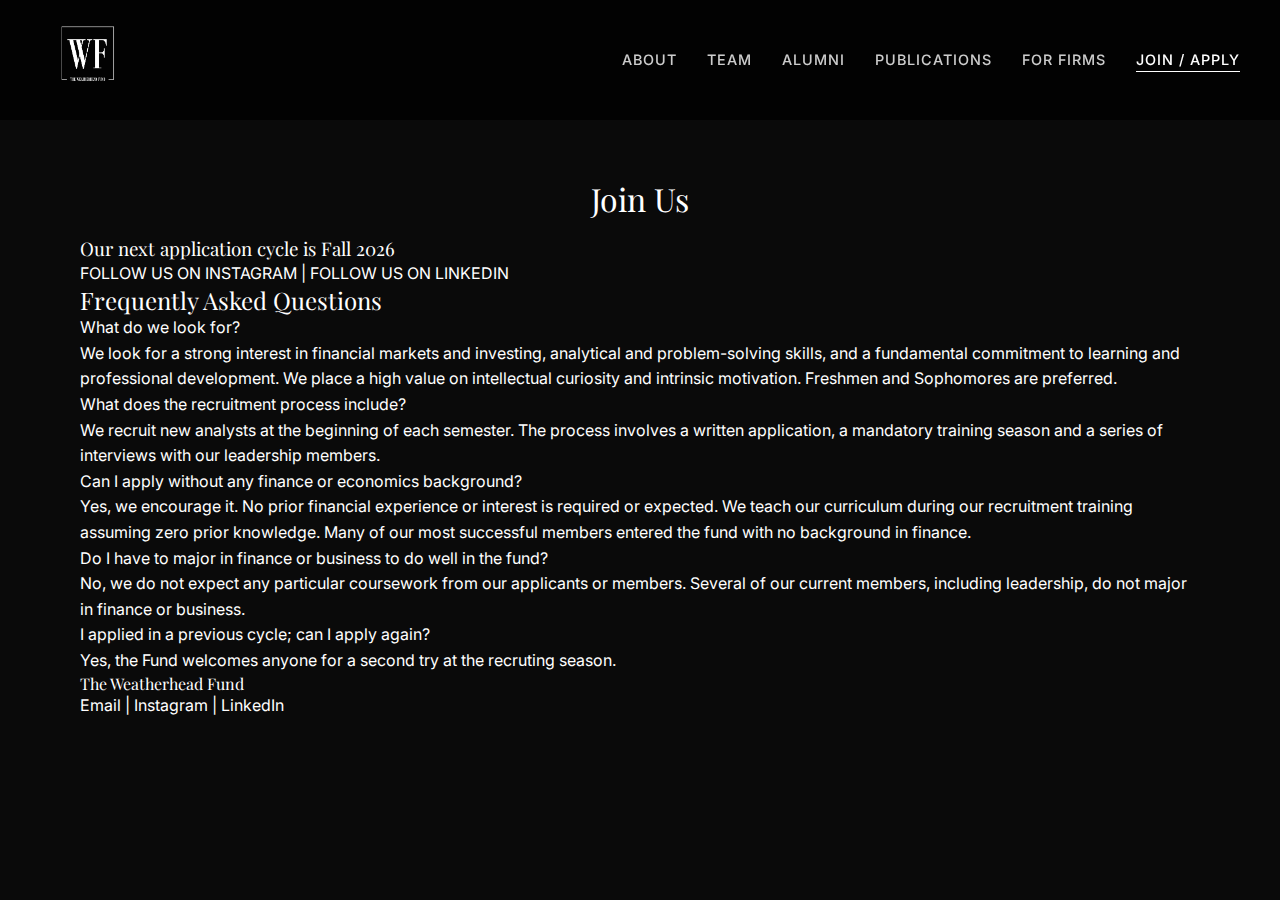
<file: join.html>
<!DOCTYPE html>
<html lang="en">

<head>
    <meta charset="UTF-8">
    <meta name="viewport" content="width=device-width, initial-scale=1.0">
    <title>Join | The Weatherhead Fund</title>
    <link rel="preconnect" href="https://fonts.googleapis.com">
    <link rel="preconnect" href="https://fonts.gstatic.com" crossorigin>
    <link
        href="https://fonts.googleapis.com/css2?family=Inter:wght@400;500;600&family=Playfair+Display:wght@400;500;600&display=swap"
        rel="stylesheet">
    <link rel="stylesheet" href="css/styles.css">
    <link rel="icon" href="assets/images/logo.png" type="image/png">
</head>

<body>
    <nav class="navbar scrolled">
        <a href="index.html" class="nav-logo">
            <img src="assets/images/logo.png" alt="Weatherhead Fund Logo">
        </a>
        <div class="nav-toggle" id="navToggle">
            <span></span>
            <span></span>
            <span></span>
        </div>
        <ul class="nav-menu" id="navMenu">
            <li><a href="about.html" class="nav-link">About</a></li>
            <li><a href="team.html" class="nav-link">Team</a></li>
            <li><a href="alumni.html" class="nav-link">Alumni</a></li>
            <li><a href="publications.html" class="nav-link">Publications</a></li>
            <li><a href="for-firms.html" class="nav-link">For Firms</a></li>
            <li><a href="join.html" class="nav-link active">Join / Apply</a></li>
        </ul>
    </nav>

    <div class="page-container join-page">
        <section class="content-section">
            <h1 class="text-center" style="margin-bottom: 20px;">Join Us</h1>

            <div class="join-header-container">
                <h3 class="cycle-title">Our next application cycle is Fall 2026</h3>
                
                <div class="social-links-join">
                    <a href="https://instagram.com/weatherheadfund" target="_blank" rel="noopener noreferrer">FOLLOW US ON INSTAGRAM</a>
                    <span class="divider">|</span>
                    <a href="https://linkedin.com/company/weatherheadfund" target="_blank" rel="noopener noreferrer">FOLLOW US ON LINKEDIN</a>
                </div>
            </div>

            <h2 class="faq-heading">Frequently Asked Questions</h2>
            
            <div class="faq-section">
                <div class="faq-item">
                    <div class="faq-question">What do we look for?</div>
                    <div class="faq-answer">
                        We look for a strong interest in financial markets and investing, analytical and problem-solving skills, and a fundamental commitment to learning and professional development. We place a high value on intellectual curiosity and intrinsic motivation. Freshmen and Sophomores are preferred.
                    </div>
                </div>

                <div class="faq-item">
                    <div class="faq-question">What does the recruitment process include?</div>
                    <div class="faq-answer">
                        We recruit new analysts at the beginning of each semester. The process involves a written application, a mandatory training season and a series of interviews with our leadership members.
                    </div>
                </div>

                <div class="faq-item">
                    <div class="faq-question">Can I apply without any finance or economics background?</div>
                    <div class="faq-answer">
                        Yes, we encourage it. No prior financial experience or interest is required or expected. We teach our curriculum during our recruitment training assuming zero prior knowledge. Many of our most successful members entered the fund with no background in finance.
                    </div>
                </div>

                <div class="faq-item">
                    <div class="faq-question">Do I have to major in finance or business to do well in the fund?</div>
                    <div class="faq-answer">
                        No, we do not expect any particular coursework from our applicants or members. Several of our current members, including leadership, do not major in finance or business.
                    </div>
                </div>

                <div class="faq-item">
                    <div class="faq-question">I applied in a previous cycle; can I apply again?</div>
                    <div class="faq-answer">
                        Yes, the Fund welcomes anyone for a second try at the recruting season.
                    </div>
                </div>
            </div>
            
            <div class="join-footer-contact">
                <h4>The Weatherhead Fund</h4>
                <div class="contact-links">
                    <a href="mailto:contact@weatherheadfund.com">Email</a> | 
                    <a href="https://instagram.com/weatherheadfund" target="_blank">Instagram</a> |
                    <a href="https://linkedin.com/company/weatherheadfund" target="_blank">LinkedIn</a>
                </div>
            </div>
        </section>
    </div>

    <script src="js/main.js"></script>
</body>

</html>
</file>
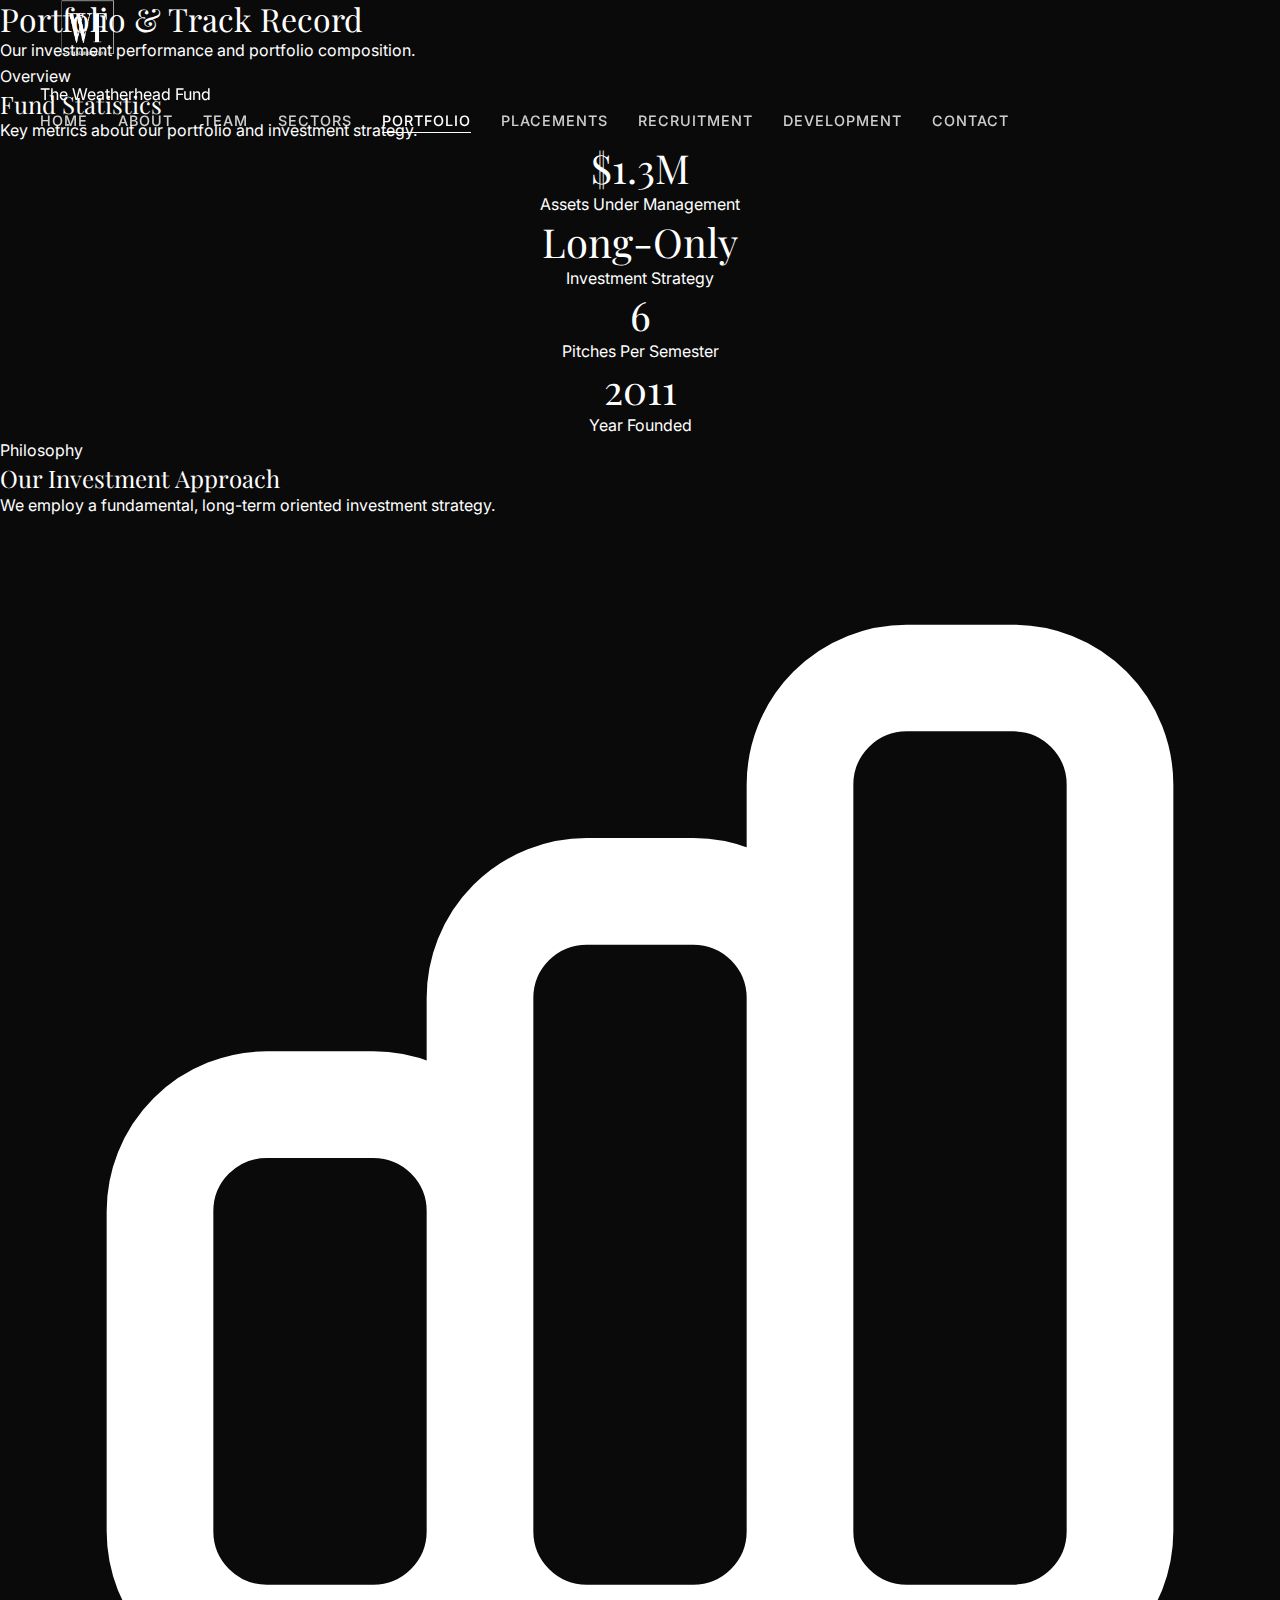
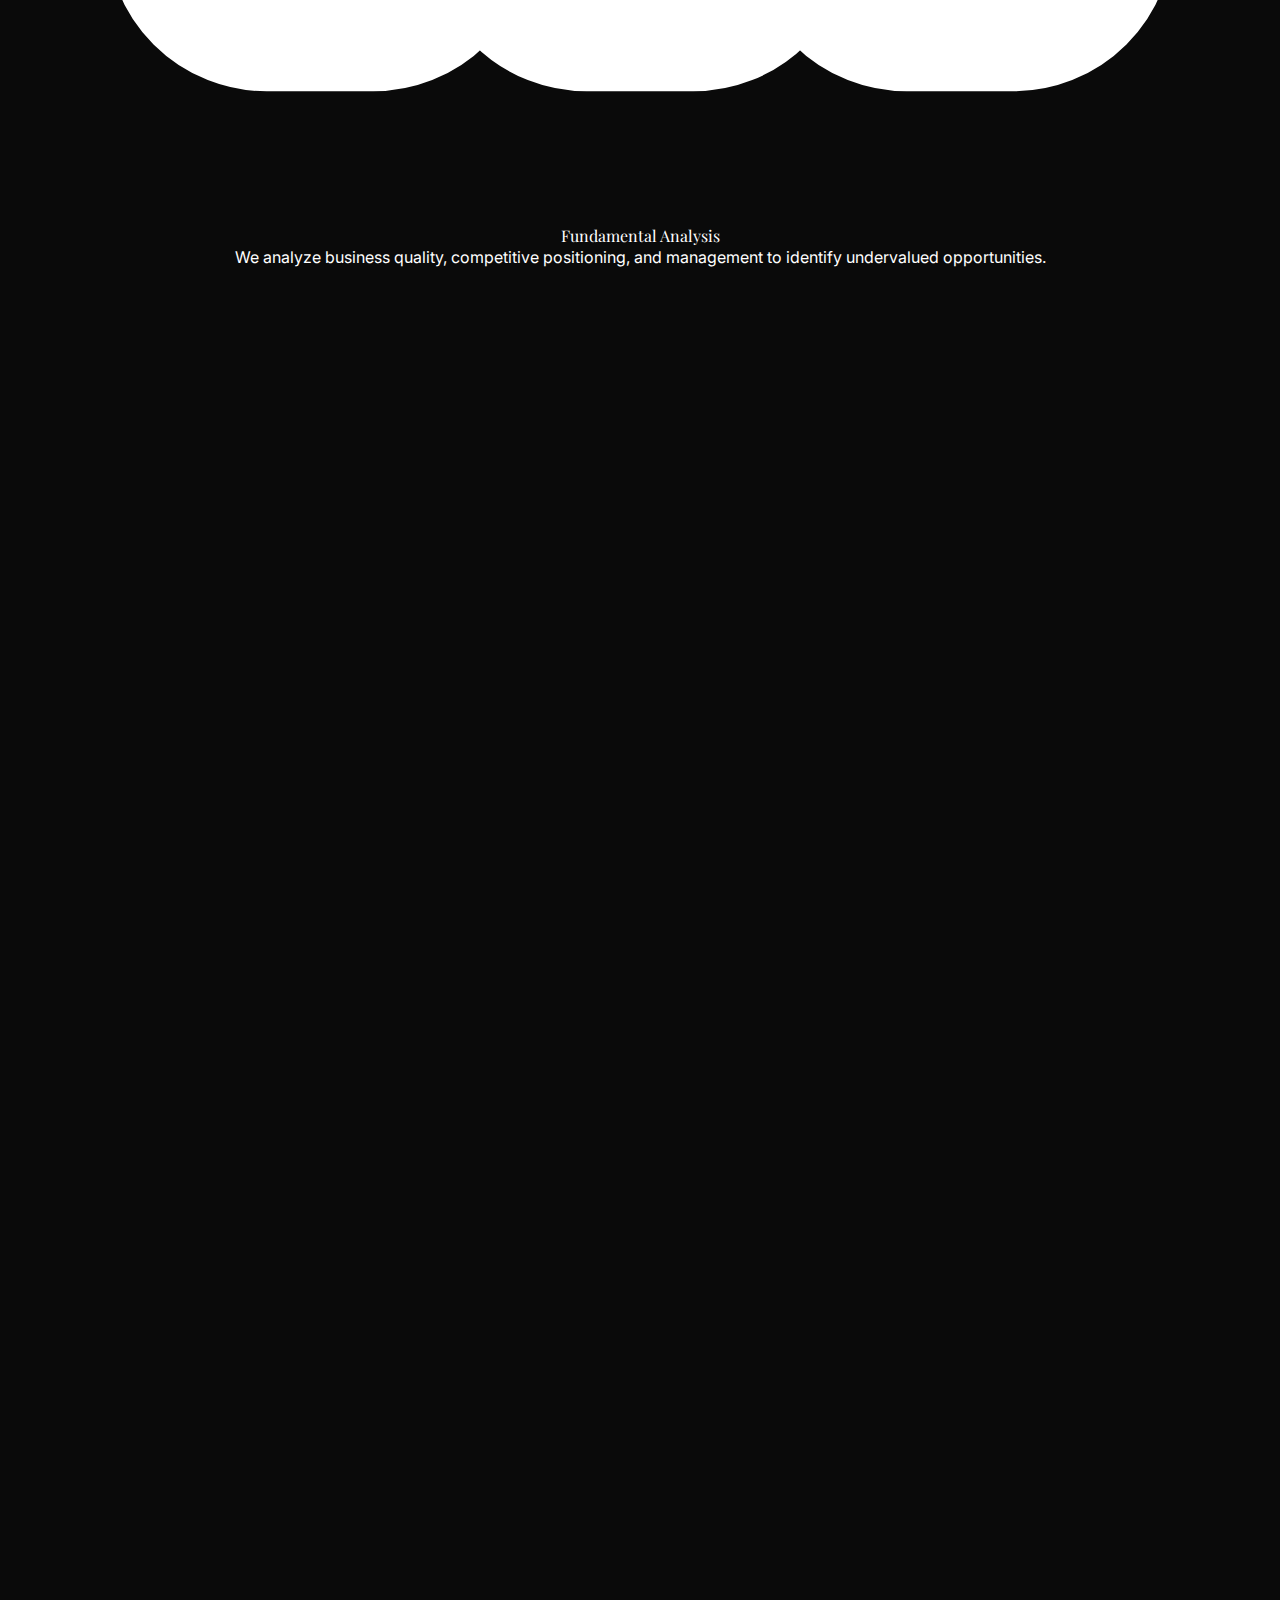
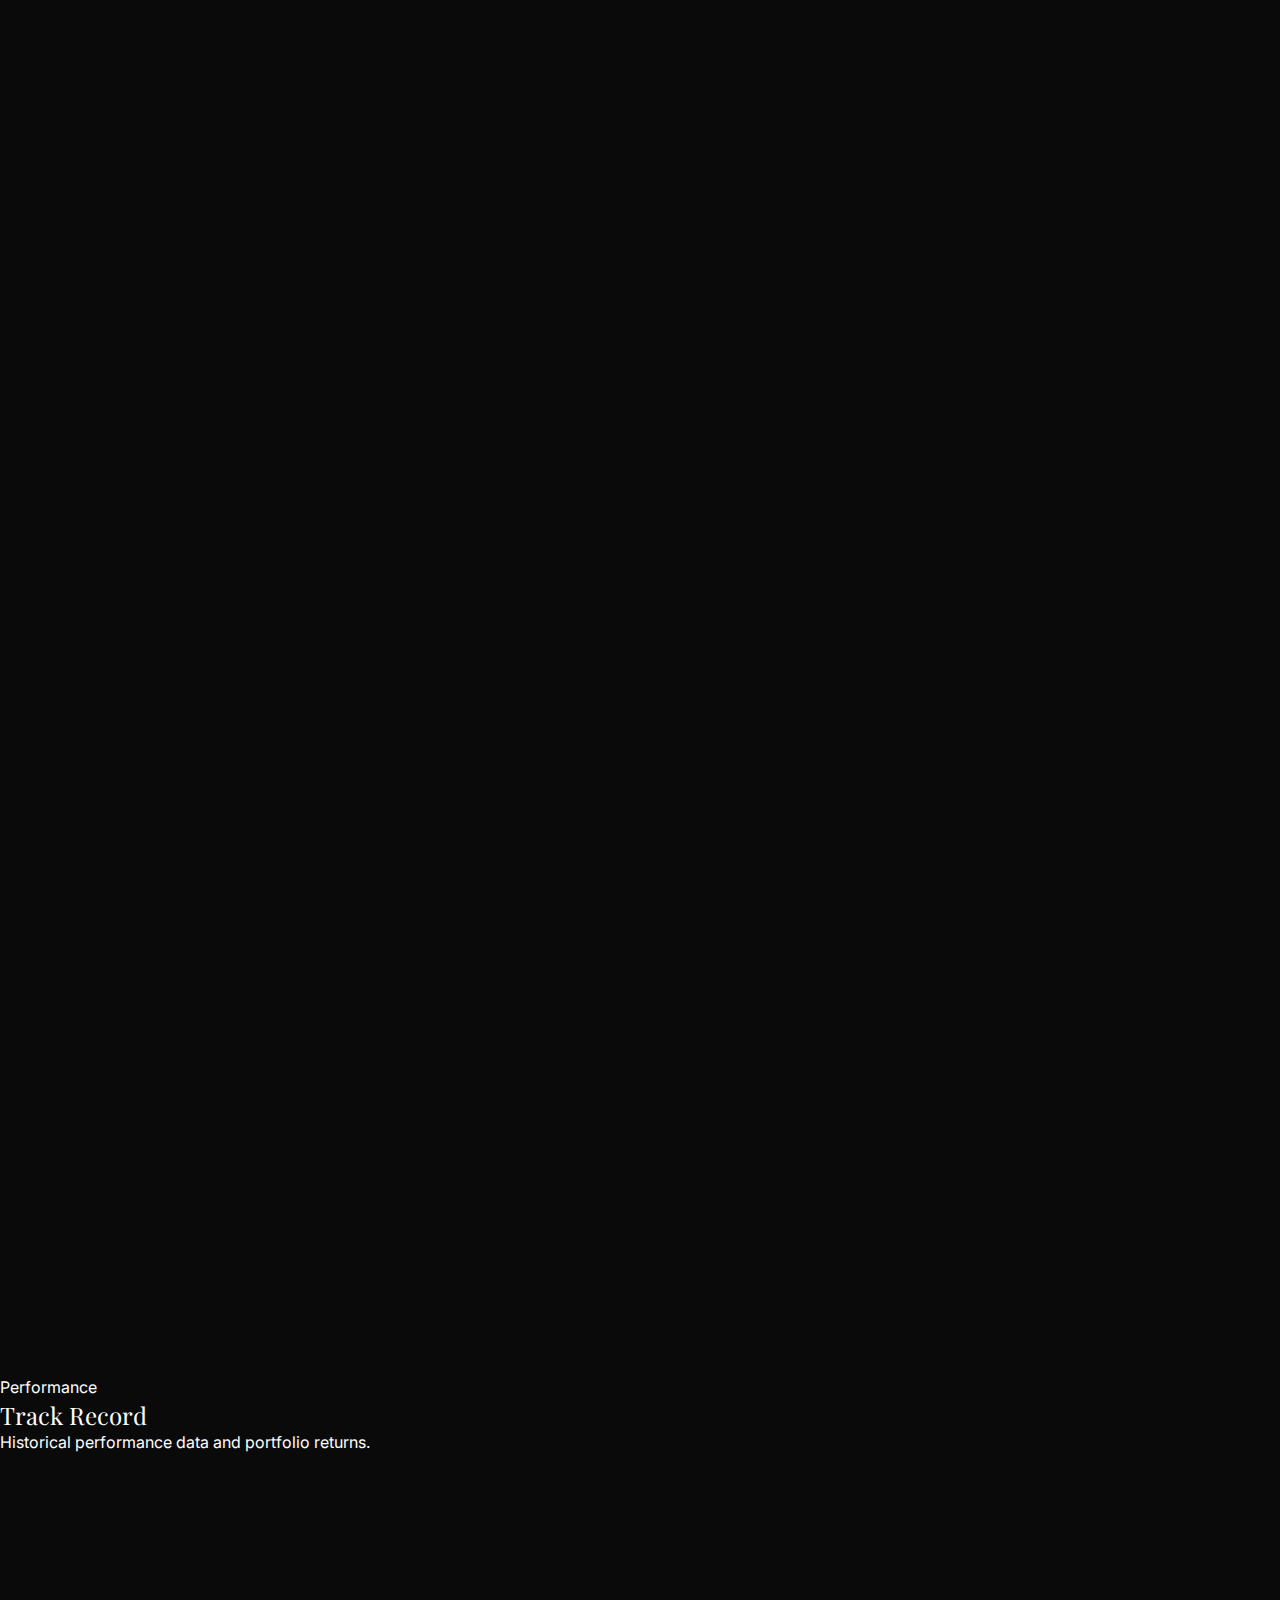
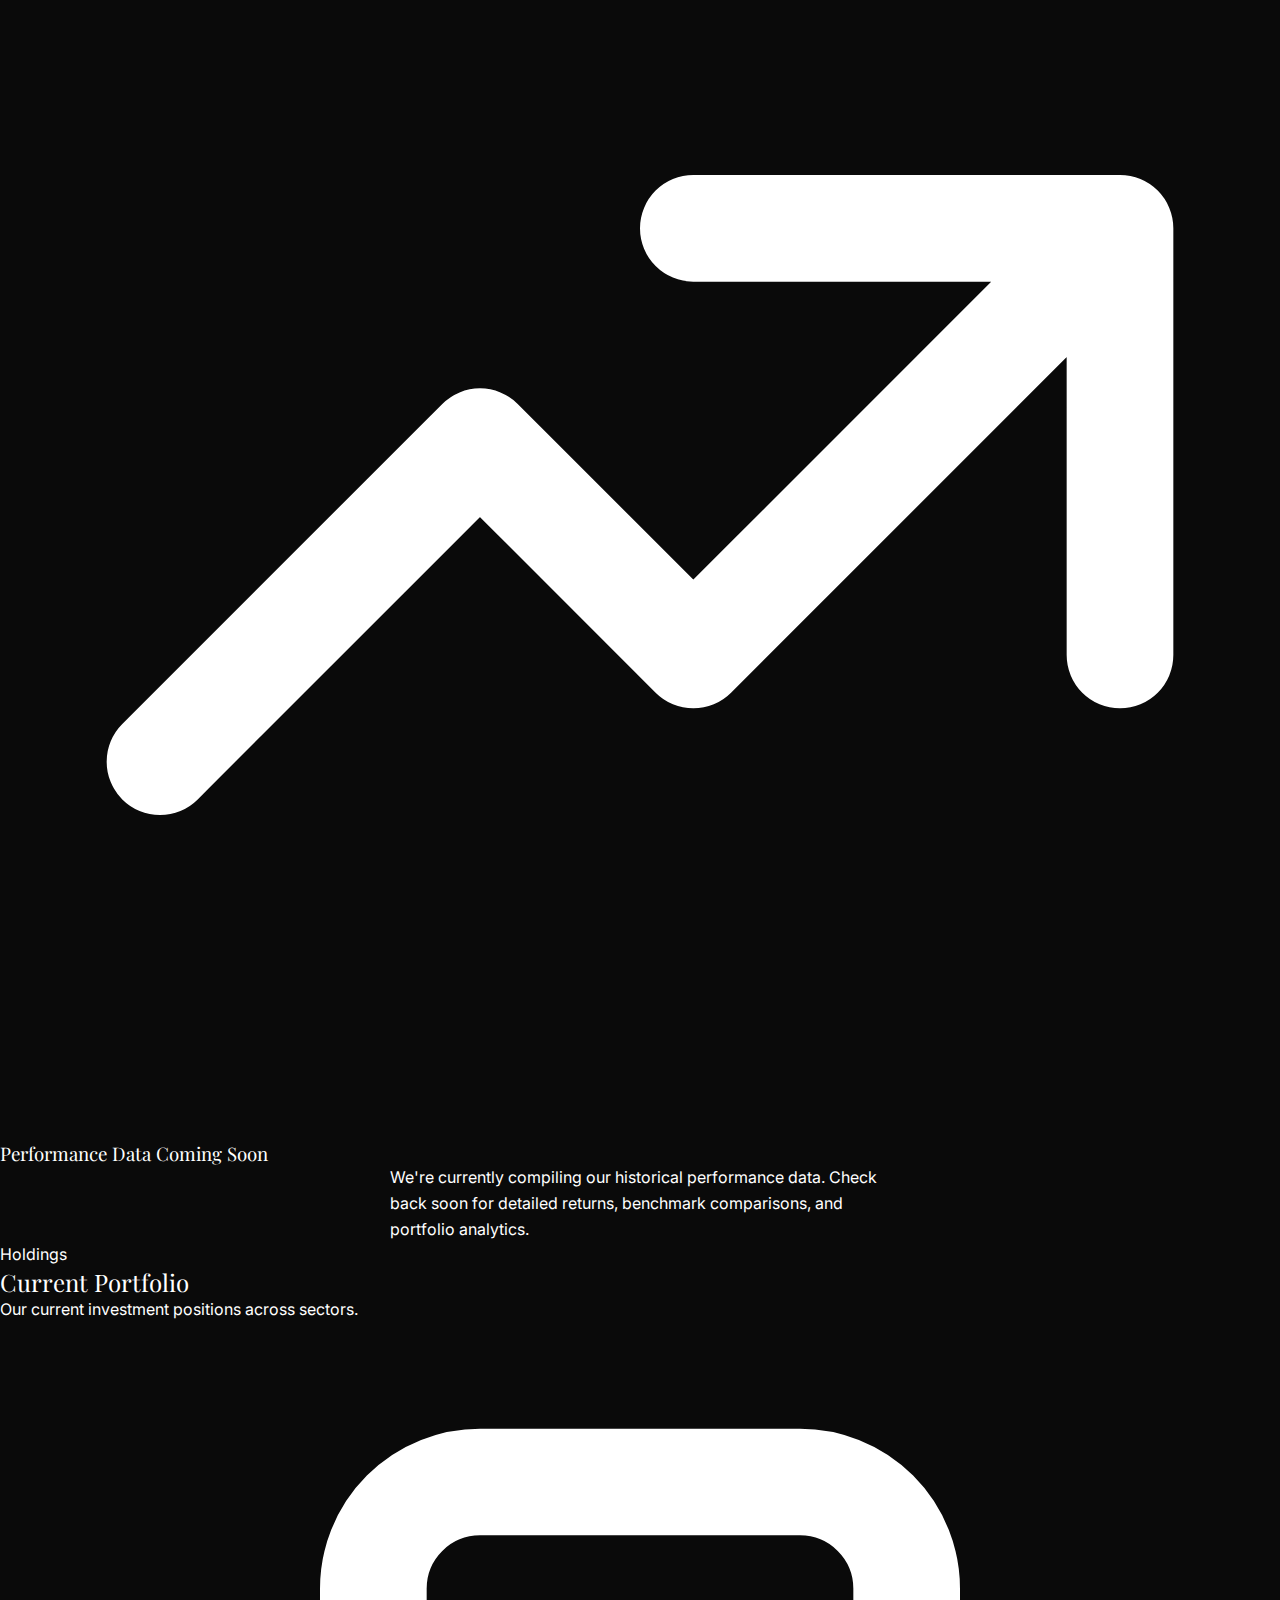
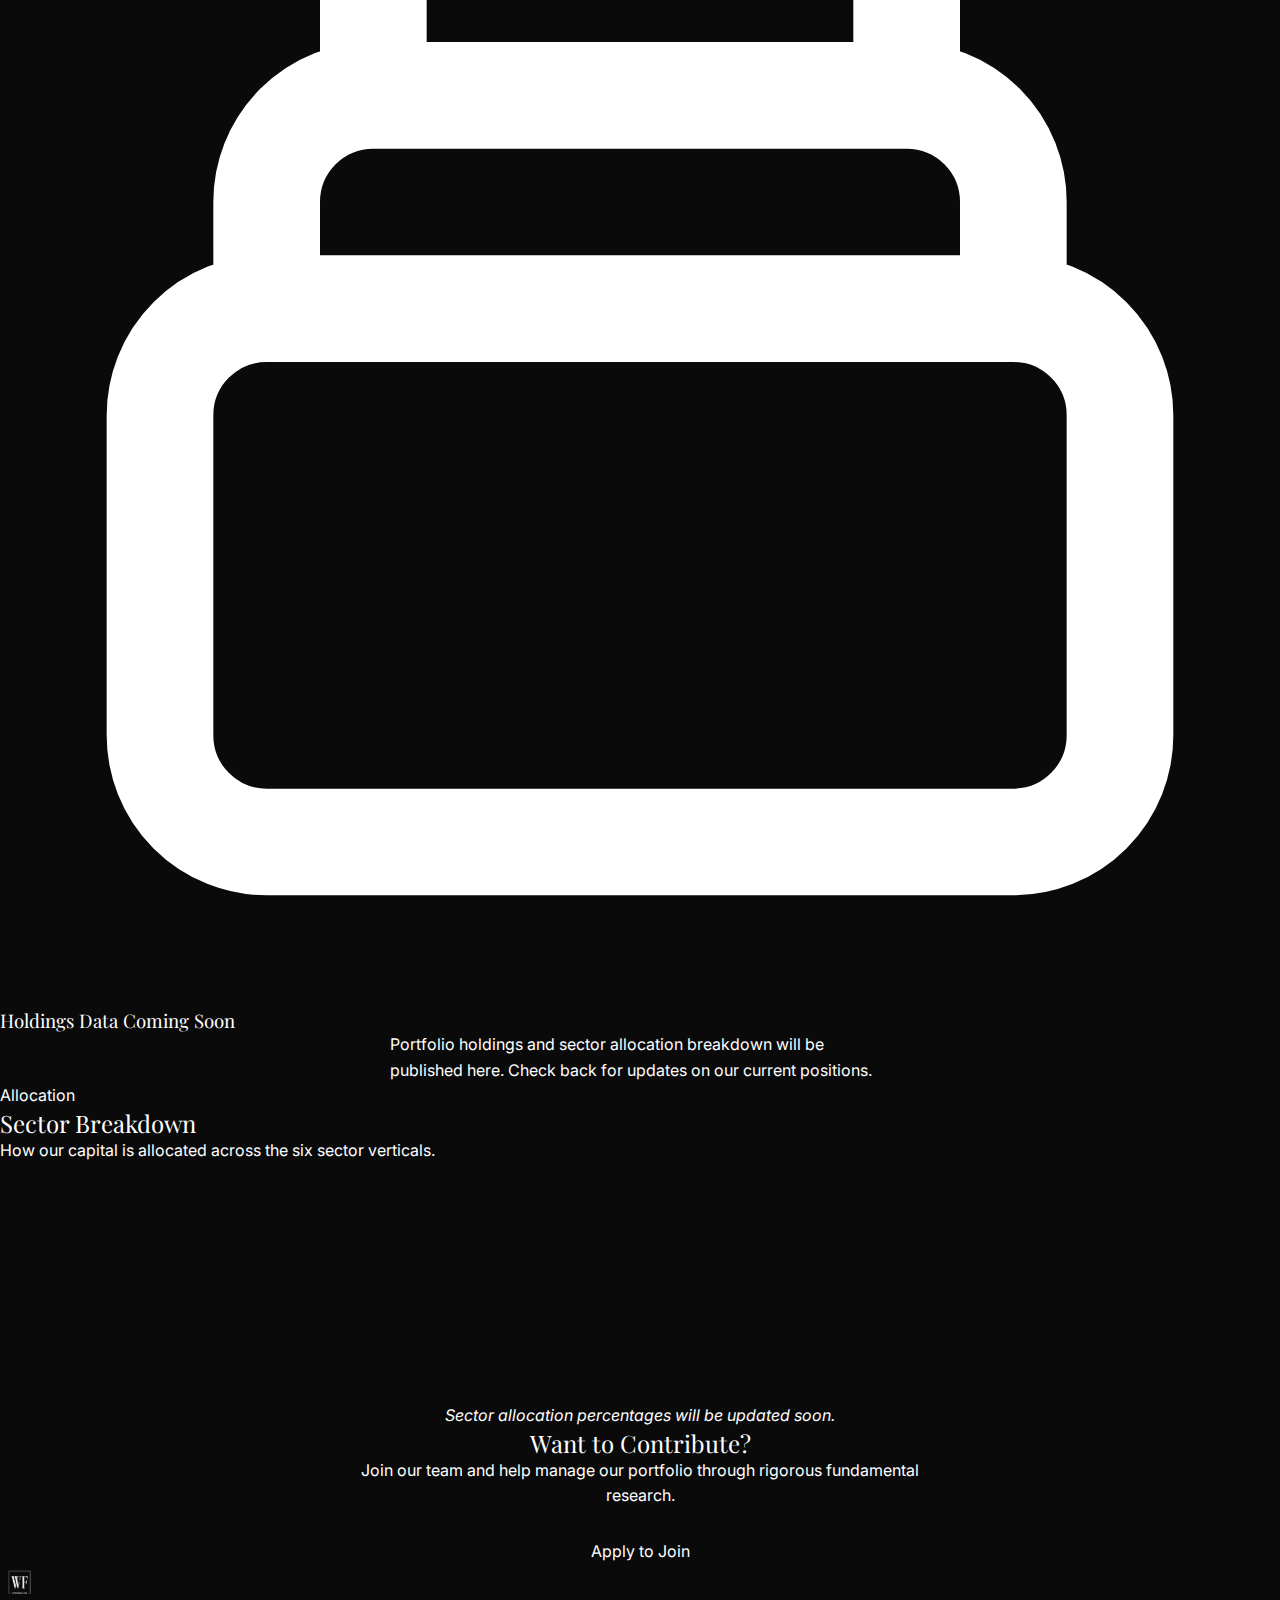
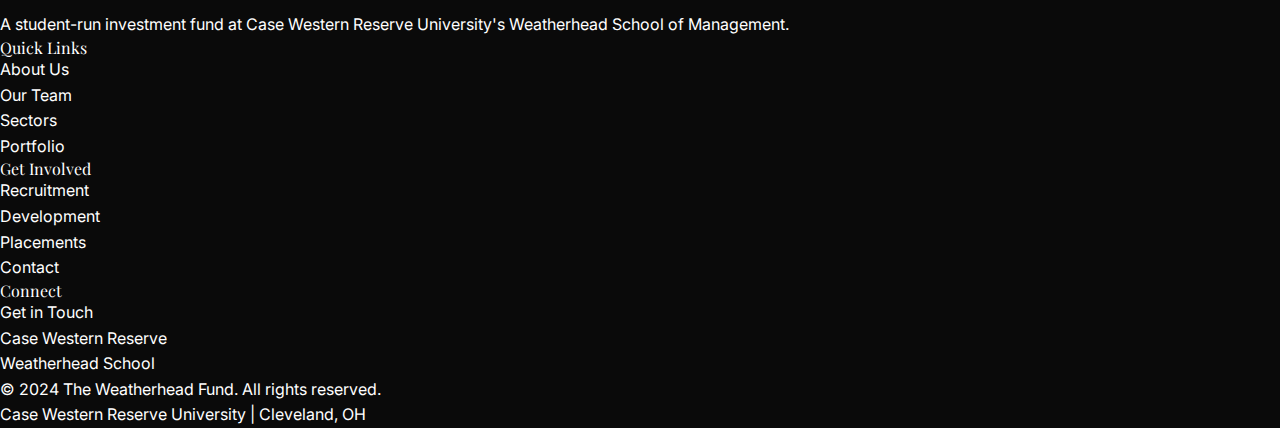
<file: portfolio.html>
<!DOCTYPE html>
<html lang="en">
<head>
    <meta charset="UTF-8">
    <meta name="viewport" content="width=device-width, initial-scale=1.0">
    <title>Portfolio & Track Record | The Weatherhead Fund</title>
    <meta name="description" content="View The Weatherhead Fund's portfolio performance and investment track record.">
    <link rel="preconnect" href="https://fonts.googleapis.com">
    <link rel="preconnect" href="https://fonts.gstatic.com" crossorigin>
    <link href="https://fonts.googleapis.com/css2?family=Inter:wght@400;500;600;700&family=Playfair+Display:wght@500;600;700&display=swap" rel="stylesheet">
    <link rel="stylesheet" href="css/styles.css">
    <link rel="icon" href="assets/images/logo.png" type="image/png">
</head>
<body>
    <!-- Navigation -->
    <nav class="navbar">
        <div class="container">
            <a href="index.html" class="nav-logo">
                <img src="assets/images/logo.png" alt="Weatherhead Fund Logo">
                <span>The Weatherhead Fund</span>
            </a>
            <div class="nav-toggle">
                <span></span>
                <span></span>
                <span></span>
            </div>
            <ul class="nav-menu">
                <li><a href="index.html" class="nav-link">Home</a></li>
                <li><a href="about.html" class="nav-link">About</a></li>
                <li><a href="team.html" class="nav-link">Team</a></li>
                <li><a href="sectors.html" class="nav-link">Sectors</a></li>
                <li><a href="portfolio.html" class="nav-link active">Portfolio</a></li>
                <li><a href="placements.html" class="nav-link">Placements</a></li>
                <li><a href="recruitment.html" class="nav-link">Recruitment</a></li>
                <li><a href="professional-development.html" class="nav-link">Development</a></li>
                <li><a href="contact.html" class="nav-link">Contact</a></li>
            </ul>
        </div>
    </nav>

    <!-- Page Header -->
    <header class="page-header">
        <div class="container">
            <h1>Portfolio & Track Record</h1>
            <p>Our investment performance and portfolio composition.</p>
        </div>
    </header>

    <!-- Portfolio Overview -->
    <section class="section">
        <div class="container">
            <div class="section-header">
                <span class="section-label">Overview</span>
                <h2>Fund Statistics</h2>
                <p>Key metrics about our portfolio and investment strategy.</p>
            </div>
            <div class="grid-4">
                <div class="card">
                    <div class="card-body text-center">
                        <h3 style="color: var(--gold); font-size: 2.5rem;">$1.3M</h3>
                        <p style="margin-bottom: 0;">Assets Under Management</p>
                    </div>
                </div>
                <div class="card">
                    <div class="card-body text-center">
                        <h3 style="color: var(--gold); font-size: 2.5rem;">Long-Only</h3>
                        <p style="margin-bottom: 0;">Investment Strategy</p>
                    </div>
                </div>
                <div class="card">
                    <div class="card-body text-center">
                        <h3 style="color: var(--gold); font-size: 2.5rem;">6</h3>
                        <p style="margin-bottom: 0;">Pitches Per Semester</p>
                    </div>
                </div>
                <div class="card">
                    <div class="card-body text-center">
                        <h3 style="color: var(--gold); font-size: 2.5rem;">2011</h3>
                        <p style="margin-bottom: 0;">Year Founded</p>
                    </div>
                </div>
            </div>
        </div>
    </section>

    <!-- Investment Philosophy -->
    <section class="section section-light">
        <div class="container">
            <div class="section-header">
                <span class="section-label">Philosophy</span>
                <h2>Our Investment Approach</h2>
                <p>We employ a fundamental, long-term oriented investment strategy.</p>
            </div>
            <div class="grid-3">
                <div class="feature-item" style="flex-direction: column; text-align: center;">
                    <div class="feature-icon" style="margin: 0 auto 20px;">
                        <svg xmlns="http://www.w3.org/2000/svg" fill="none" viewBox="0 0 24 24" stroke="currentColor">
                            <path stroke-linecap="round" stroke-linejoin="round" stroke-width="2" d="M9 19v-6a2 2 0 00-2-2H5a2 2 0 00-2 2v6a2 2 0 002 2h2a2 2 0 002-2zm0 0V9a2 2 0 012-2h2a2 2 0 012 2v10m-6 0a2 2 0 002 2h2a2 2 0 002-2m0 0V5a2 2 0 012-2h2a2 2 0 012 2v14a2 2 0 01-2 2h-2a2 2 0 01-2-2z" />
                        </svg>
                    </div>
                    <h4>Fundamental Analysis</h4>
                    <p>We analyze business quality, competitive positioning, and management to identify undervalued opportunities.</p>
                </div>
                <div class="feature-item" style="flex-direction: column; text-align: center;">
                    <div class="feature-icon" style="margin: 0 auto 20px;">
                        <svg xmlns="http://www.w3.org/2000/svg" fill="none" viewBox="0 0 24 24" stroke="currentColor">
                            <path stroke-linecap="round" stroke-linejoin="round" stroke-width="2" d="M12 8v4l3 3m6-3a9 9 0 11-18 0 9 9 0 0118 0z" />
                        </svg>
                    </div>
                    <h4>Long-Term Focus</h4>
                    <p>We invest with a multi-year horizon, allowing our theses to play out without short-term noise.</p>
                </div>
                <div class="feature-item" style="flex-direction: column; text-align: center;">
                    <div class="feature-icon" style="margin: 0 auto 20px;">
                        <svg xmlns="http://www.w3.org/2000/svg" fill="none" viewBox="0 0 24 24" stroke="currentColor">
                            <path stroke-linecap="round" stroke-linejoin="round" stroke-width="2" d="M9 12l2 2 4-4m5.618-4.016A11.955 11.955 0 0112 2.944a11.955 11.955 0 01-8.618 3.04A12.02 12.02 0 003 9c0 5.591 3.824 10.29 9 11.622 5.176-1.332 9-6.03 9-11.622 0-1.042-.133-2.052-.382-3.016z" />
                        </svg>
                    </div>
                    <h4>Risk Management</h4>
                    <p>We maintain diversification across sectors and position sizes to manage portfolio risk.</p>
                </div>
            </div>
        </div>
    </section>

    <!-- Performance Placeholder -->
    <section class="section">
        <div class="container">
            <div class="section-header">
                <span class="section-label">Performance</span>
                <h2>Track Record</h2>
                <p>Historical performance data and portfolio returns.</p>
            </div>
            <div class="portfolio-placeholder">
                <svg xmlns="http://www.w3.org/2000/svg" fill="none" viewBox="0 0 24 24" stroke="currentColor">
                    <path stroke-linecap="round" stroke-linejoin="round" stroke-width="2" d="M13 7h8m0 0v8m0-8l-8 8-4-4-6 6" />
                </svg>
                <h3>Performance Data Coming Soon</h3>
                <p style="max-width: 500px; margin: 0 auto;">We're currently compiling our historical performance data. Check back soon for detailed returns, benchmark comparisons, and portfolio analytics.</p>
            </div>
        </div>
    </section>

    <!-- Portfolio Holdings Placeholder -->
    <section class="section section-light">
        <div class="container">
            <div class="section-header">
                <span class="section-label">Holdings</span>
                <h2>Current Portfolio</h2>
                <p>Our current investment positions across sectors.</p>
            </div>
            <div class="portfolio-placeholder">
                <svg xmlns="http://www.w3.org/2000/svg" fill="none" viewBox="0 0 24 24" stroke="currentColor">
                    <path stroke-linecap="round" stroke-linejoin="round" stroke-width="2" d="M19 11H5m14 0a2 2 0 012 2v6a2 2 0 01-2 2H5a2 2 0 01-2-2v-6a2 2 0 012-2m14 0V9a2 2 0 00-2-2M5 11V9a2 2 0 012-2m0 0V5a2 2 0 012-2h6a2 2 0 012 2v2M7 7h10" />
                </svg>
                <h3>Holdings Data Coming Soon</h3>
                <p style="max-width: 500px; margin: 0 auto;">Portfolio holdings and sector allocation breakdown will be published here. Check back for updates on our current positions.</p>
            </div>
        </div>
    </section>

    <!-- Sector Allocation Placeholder -->
    <section class="section">
        <div class="container">
            <div class="section-header">
                <span class="section-label">Allocation</span>
                <h2>Sector Breakdown</h2>
                <p>How our capital is allocated across the six sector verticals.</p>
            </div>
            <div class="grid-6">
                <div class="card">
                    <div class="card-body text-center">
                        <h4 style="font-size: 0.95rem;">TMT</h4>
                        <p style="color: var(--slate-blue); font-size: 0.85rem; margin-bottom: 0;">—%</p>
                    </div>
                </div>
                <div class="card">
                    <div class="card-body text-center">
                        <h4 style="font-size: 0.95rem;">Healthcare</h4>
                        <p style="color: var(--slate-blue); font-size: 0.85rem; margin-bottom: 0;">—%</p>
                    </div>
                </div>
                <div class="card">
                    <div class="card-body text-center">
                        <h4 style="font-size: 0.95rem;">Consumer</h4>
                        <p style="color: var(--slate-blue); font-size: 0.85rem; margin-bottom: 0;">—%</p>
                    </div>
                </div>
                <div class="card">
                    <div class="card-body text-center">
                        <h4 style="font-size: 0.95rem;">Industrials</h4>
                        <p style="color: var(--slate-blue); font-size: 0.85rem; margin-bottom: 0;">—%</p>
                    </div>
                </div>
                <div class="card">
                    <div class="card-body text-center">
                        <h4 style="font-size: 0.95rem;">FIGs & REITs</h4>
                        <p style="color: var(--slate-blue); font-size: 0.85rem; margin-bottom: 0;">—%</p>
                    </div>
                </div>
                <div class="card">
                    <div class="card-body text-center">
                        <h4 style="font-size: 0.95rem;">Fintech</h4>
                        <p style="color: var(--slate-blue); font-size: 0.85rem; margin-bottom: 0;">—%</p>
                    </div>
                </div>
            </div>
            <p class="text-center mt-3" style="color: var(--text-light); font-style: italic;">Sector allocation percentages will be updated soon.</p>
        </div>
    </section>

    <!-- CTA -->
    <section class="section section-dark">
        <div class="container text-center">
            <h2>Want to Contribute?</h2>
            <p style="max-width: 600px; margin: 0 auto 30px;">Join our team and help manage our portfolio through rigorous fundamental research.</p>
            <a href="recruitment.html" class="btn btn-gold">Apply to Join</a>
        </div>
    </section>

    <!-- Footer -->
    <footer class="footer">
        <div class="container">
            <div class="footer-content">
                <div class="footer-brand">
                    <a href="index.html" class="nav-logo">
                        <img src="assets/images/logo.png" alt="Weatherhead Fund Logo" style="height: 40px; filter: brightness(0) invert(1);">
                    </a>
                    <p>A student-run investment fund at Case Western Reserve University's Weatherhead School of Management.</p>
                </div>
                <div class="footer-links">
                    <h4>Quick Links</h4>
                    <ul>
                        <li><a href="about.html">About Us</a></li>
                        <li><a href="team.html">Our Team</a></li>
                        <li><a href="sectors.html">Sectors</a></li>
                        <li><a href="portfolio.html">Portfolio</a></li>
                    </ul>
                </div>
                <div class="footer-links">
                    <h4>Get Involved</h4>
                    <ul>
                        <li><a href="recruitment.html">Recruitment</a></li>
                        <li><a href="professional-development.html">Development</a></li>
                        <li><a href="placements.html">Placements</a></li>
                        <li><a href="contact.html">Contact</a></li>
                    </ul>
                </div>
                <div class="footer-links">
                    <h4>Connect</h4>
                    <ul>
                        <li><a href="contact.html">Get in Touch</a></li>
                        <li><a href="https://case.edu" target="_blank">Case Western Reserve</a></li>
                        <li><a href="https://weatherhead.case.edu" target="_blank">Weatherhead School</a></li>
                    </ul>
                </div>
            </div>
            <div class="footer-bottom">
                <p>&copy; 2024 The Weatherhead Fund. All rights reserved.</p>
                <p>Case Western Reserve University | Cleveland, OH</p>
            </div>
        </div>
    </footer>

    <script src="js/main.js"></script>
</body>
</html>
</file>
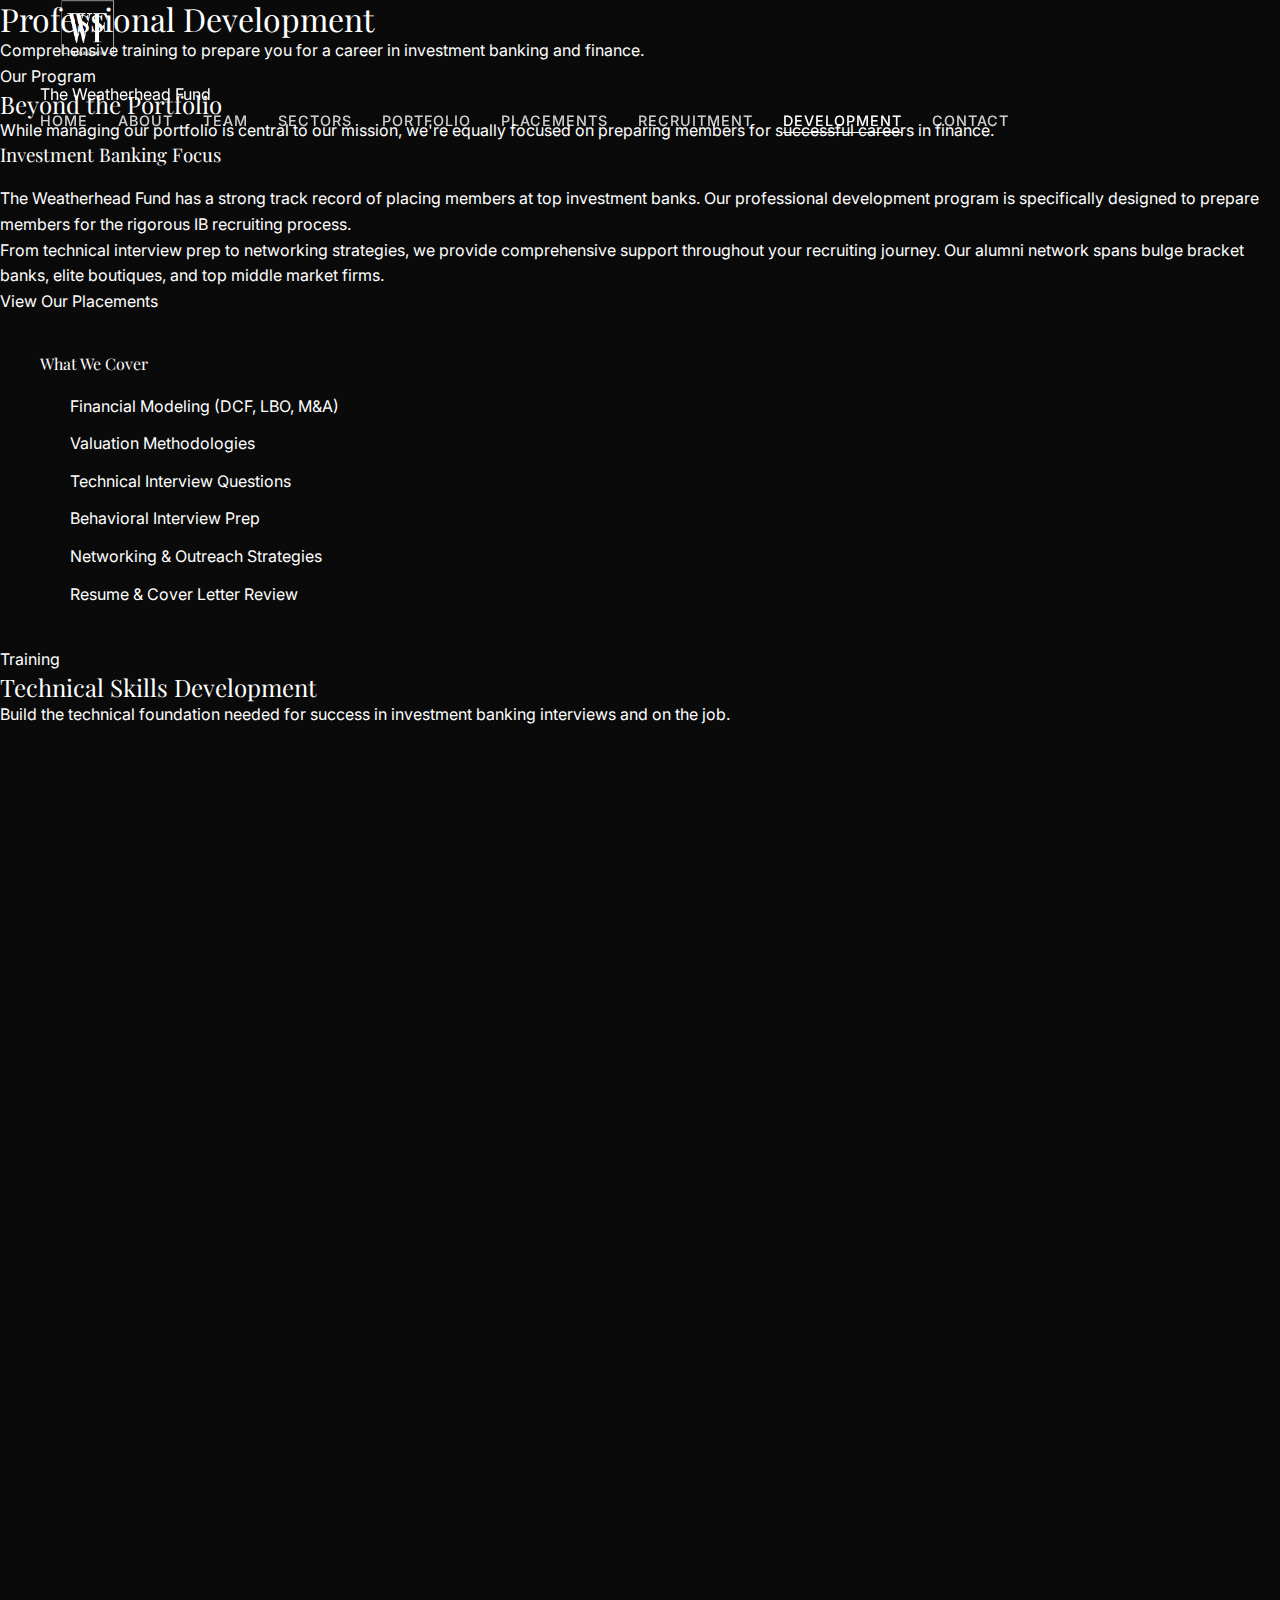
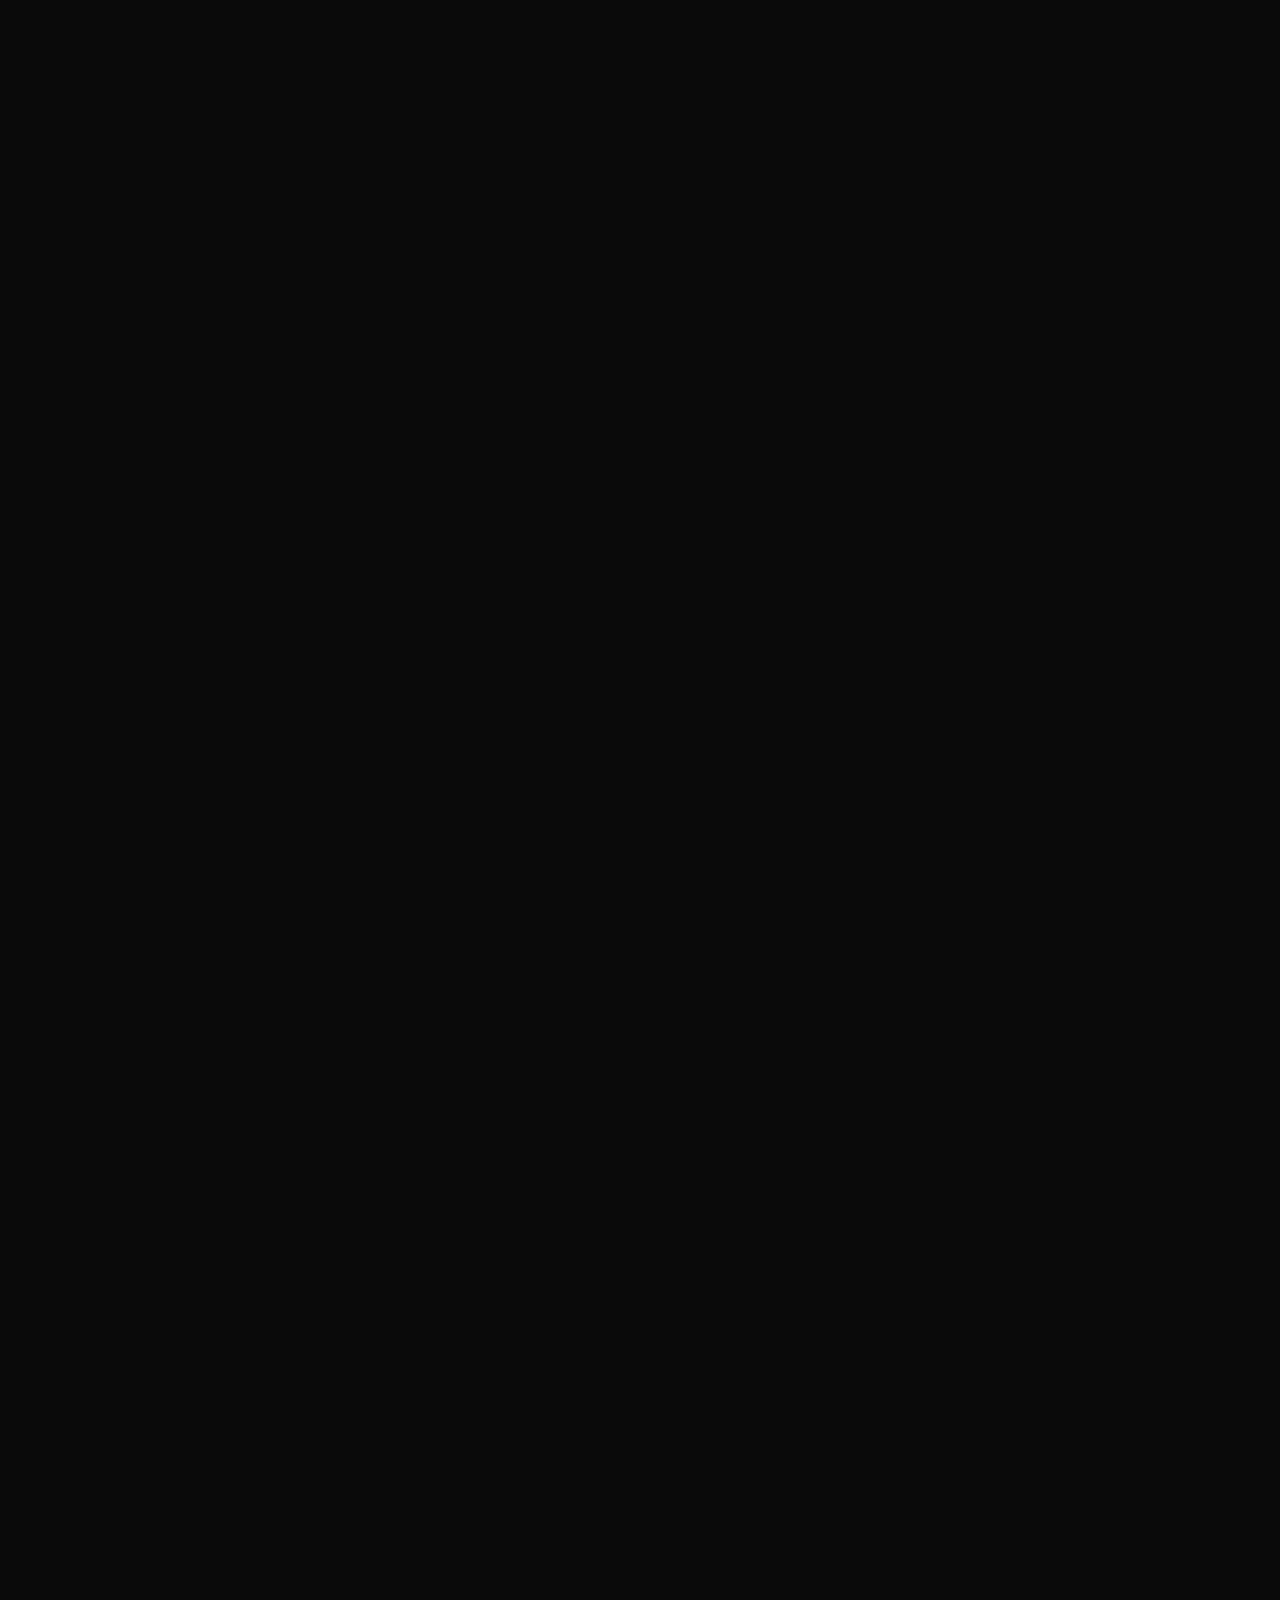
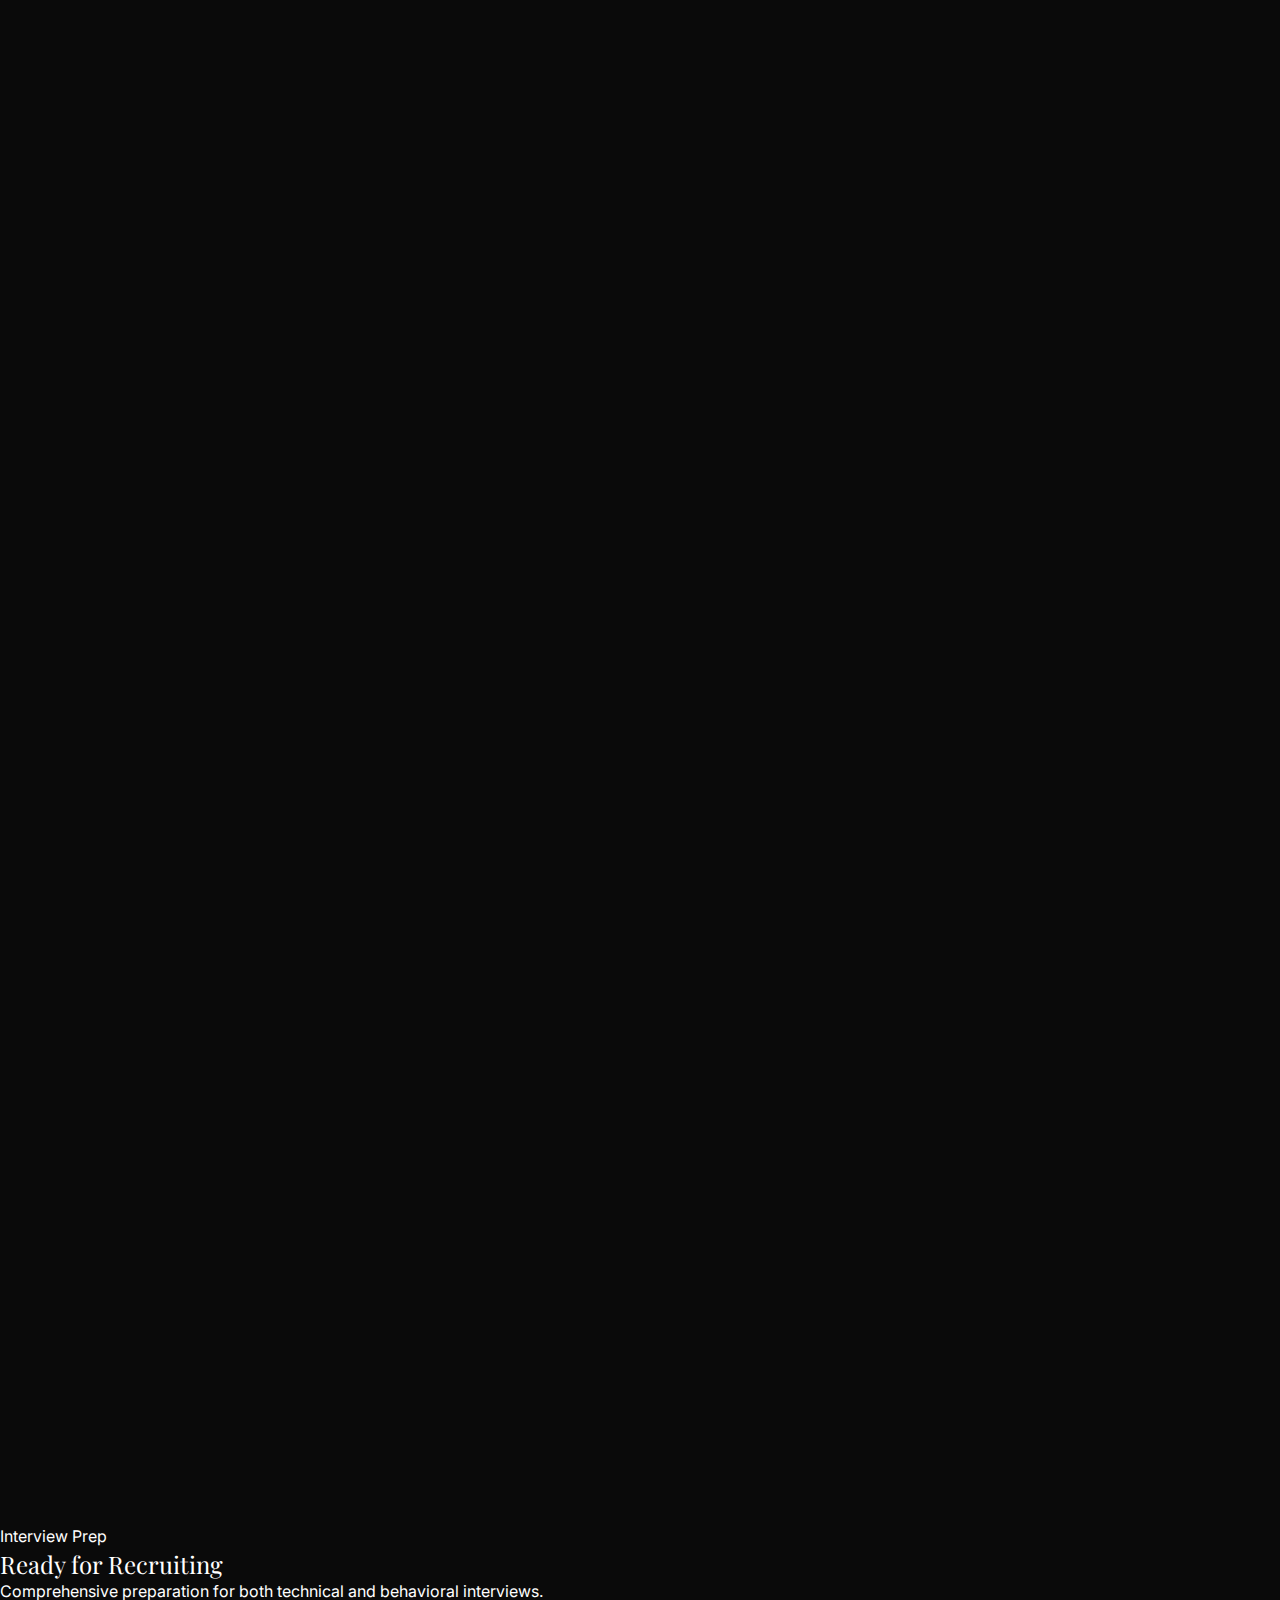
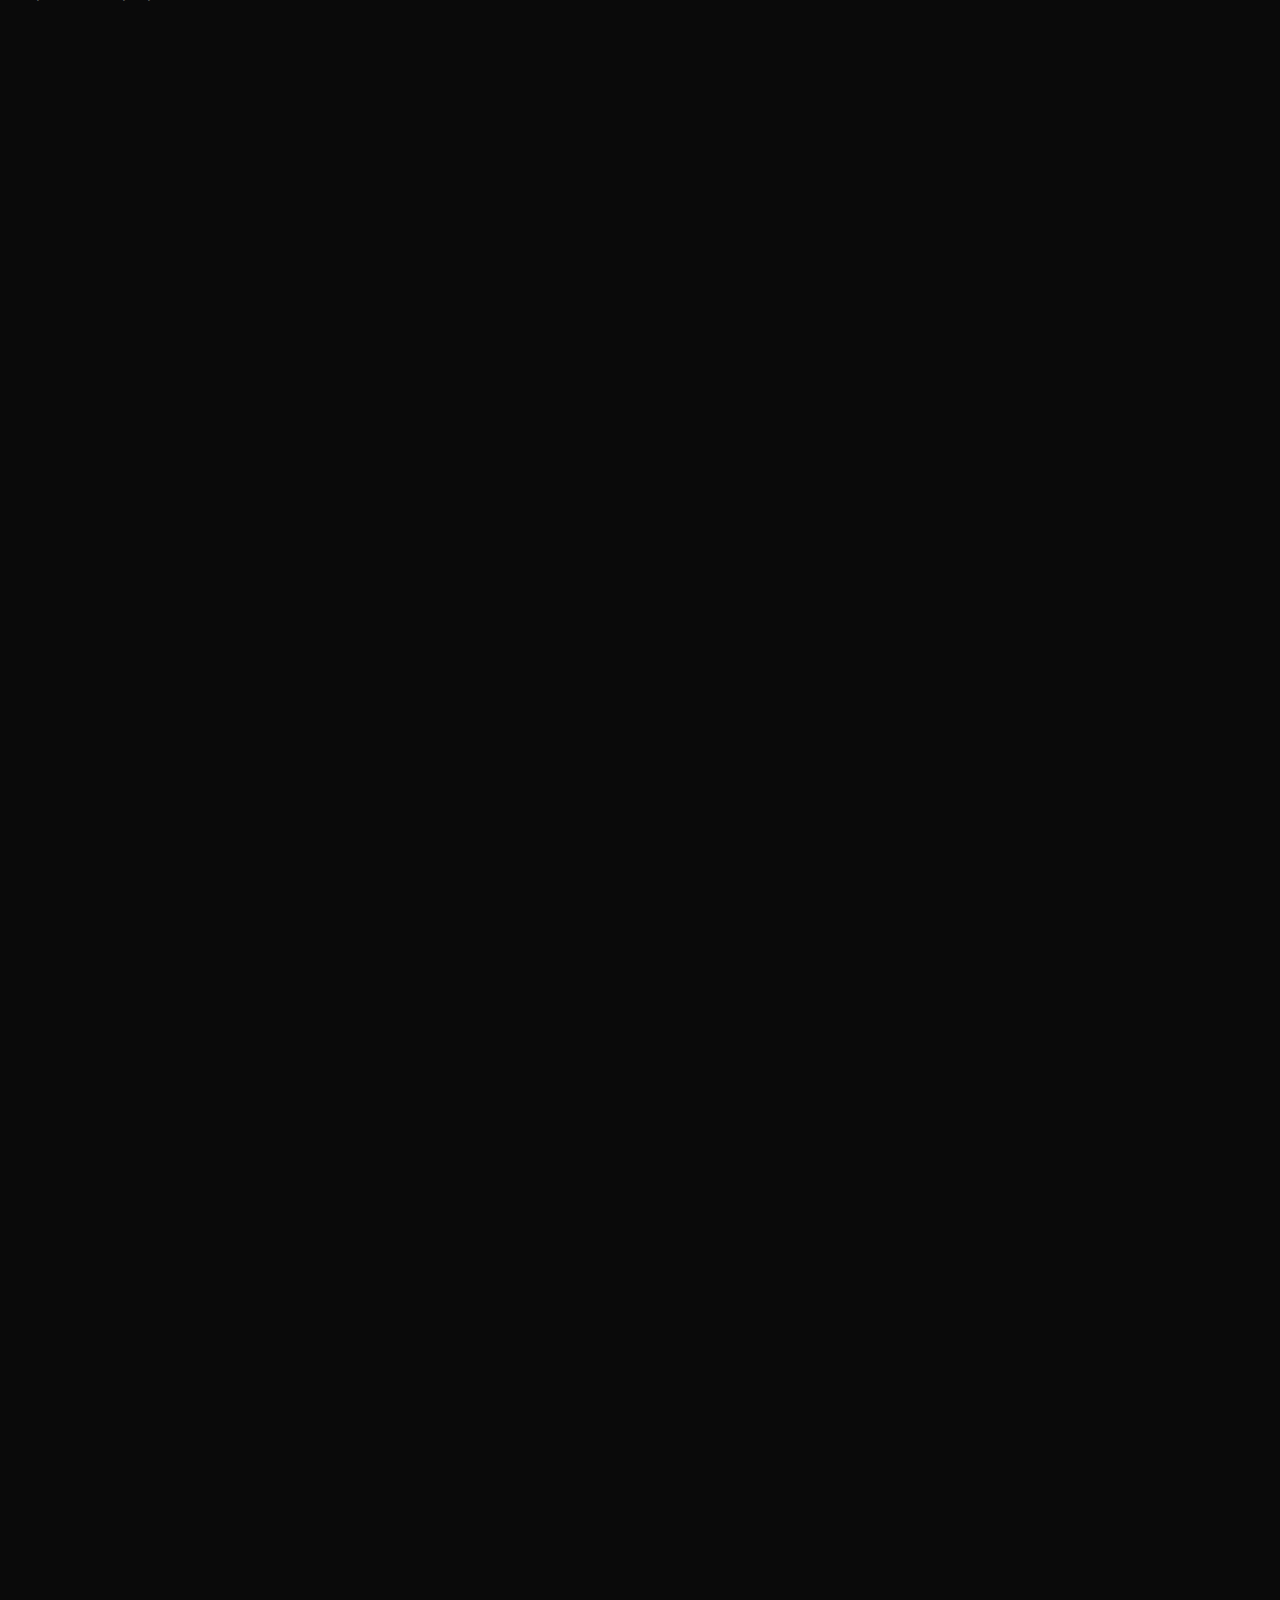
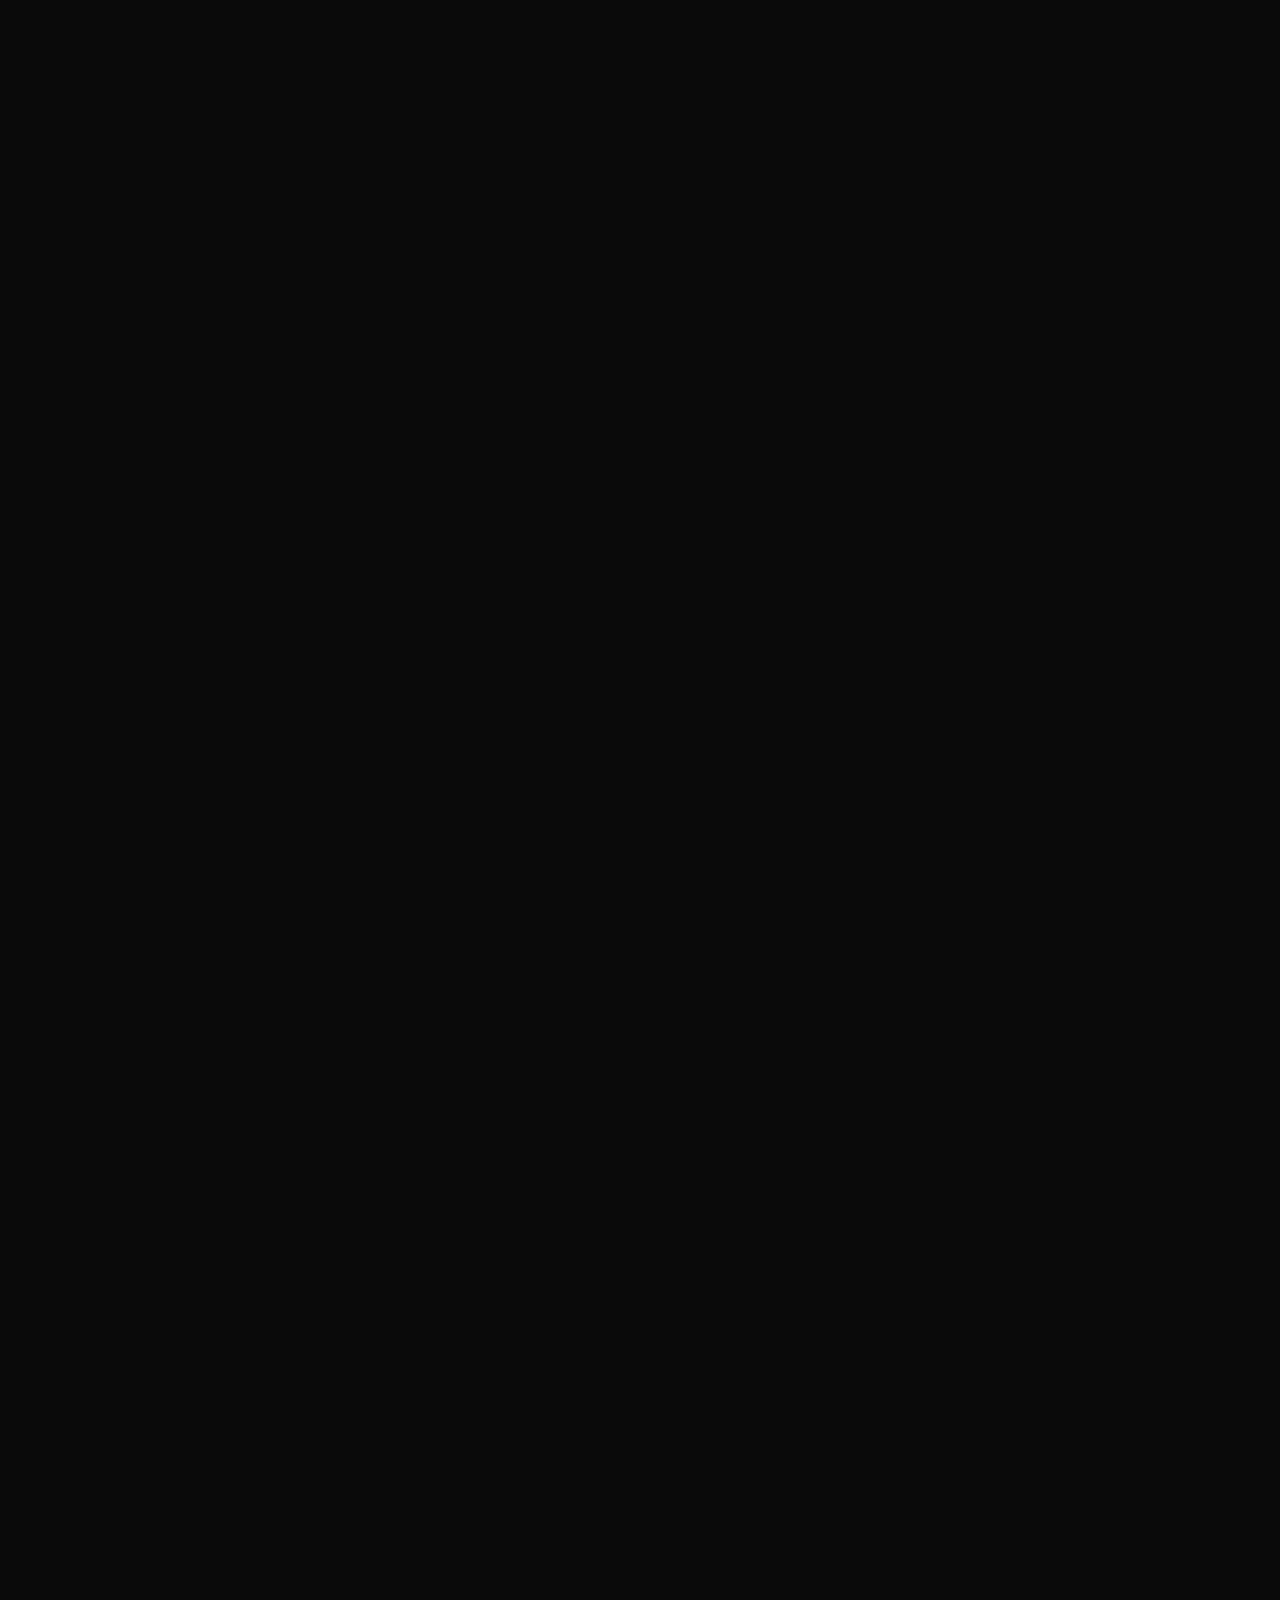
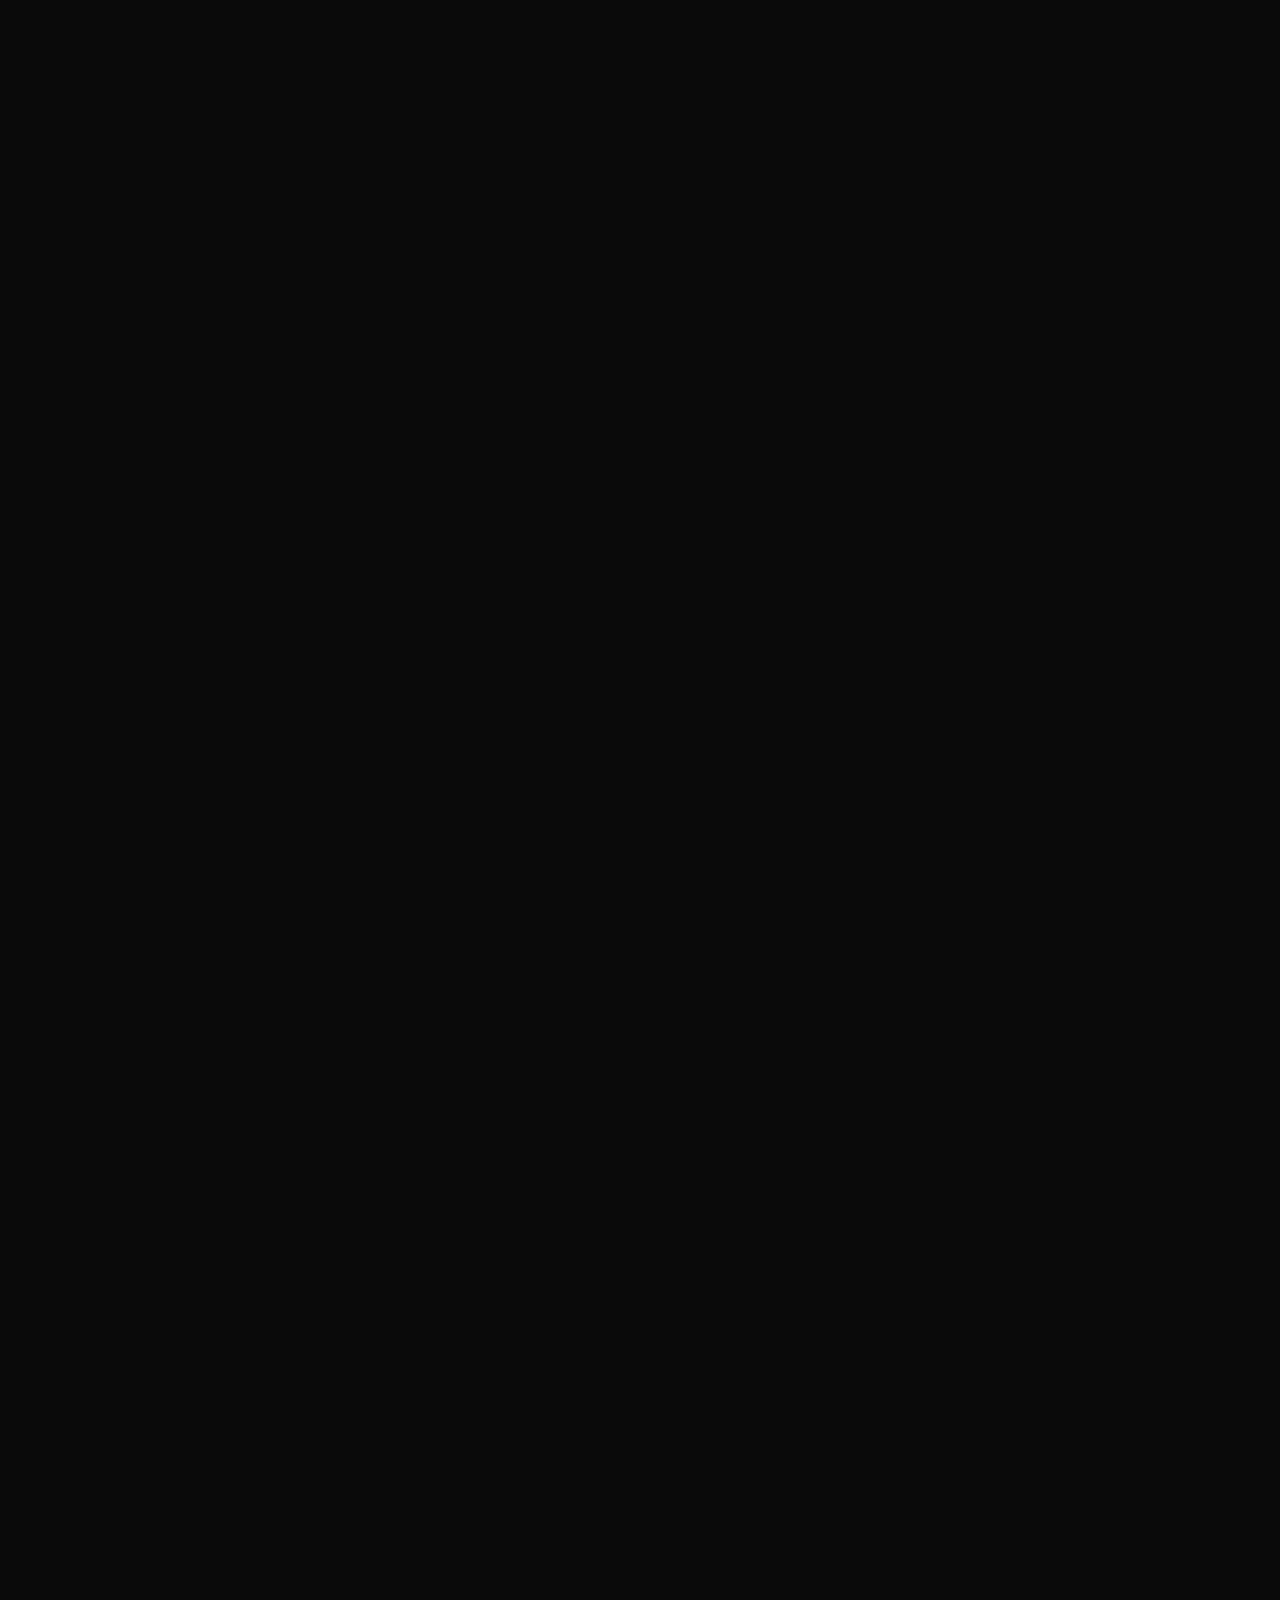
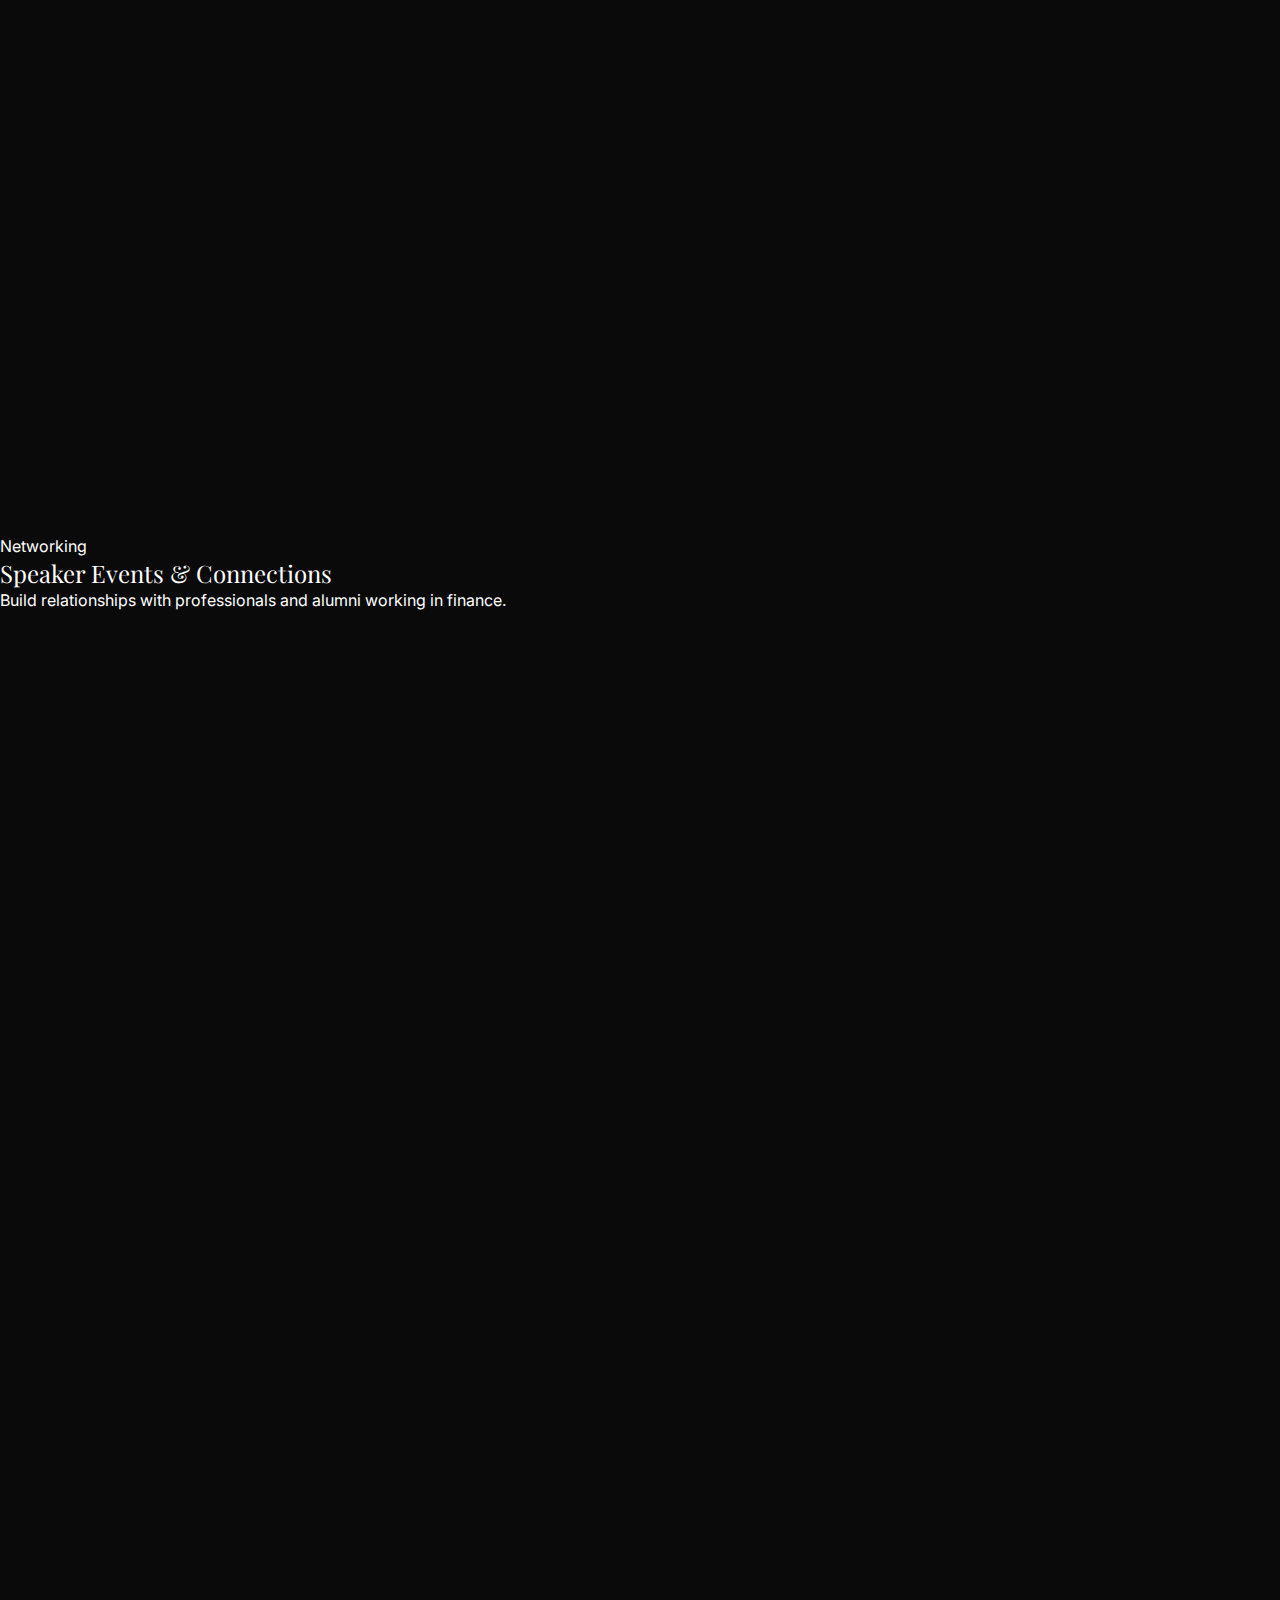
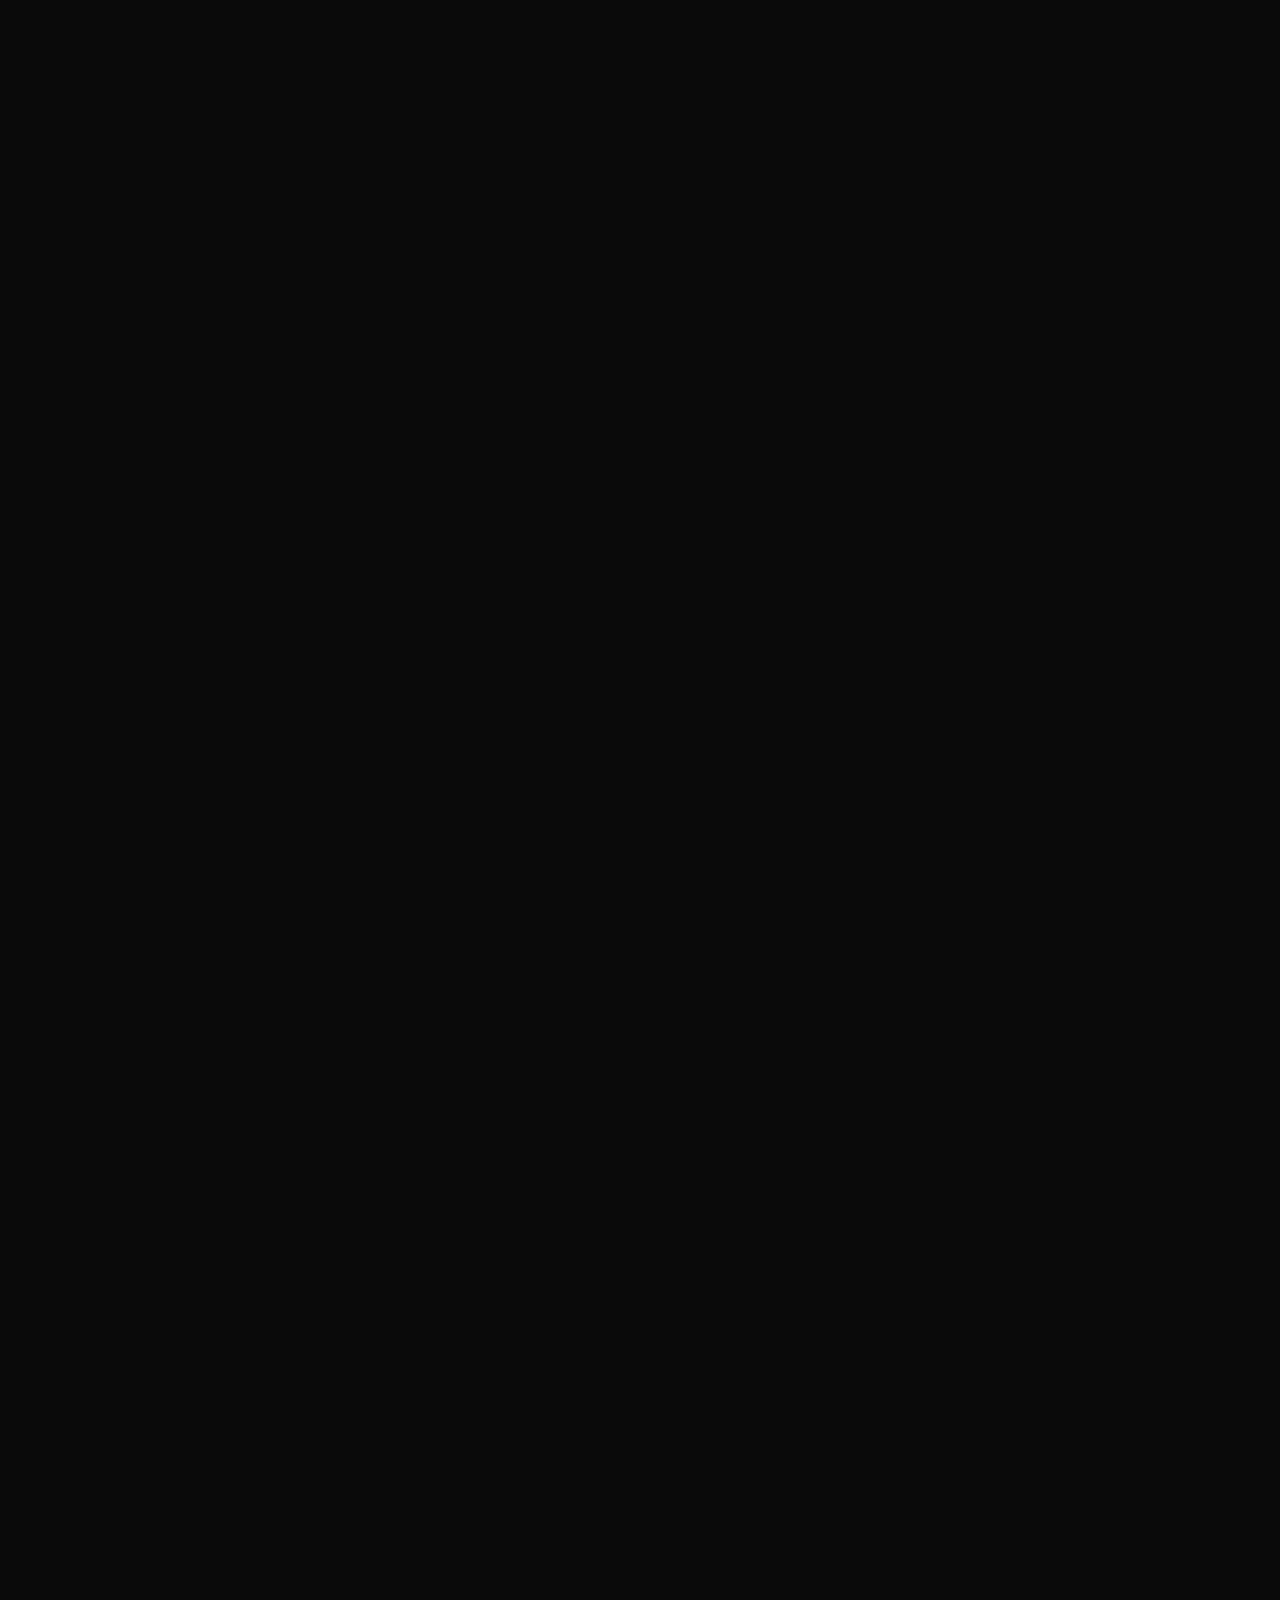
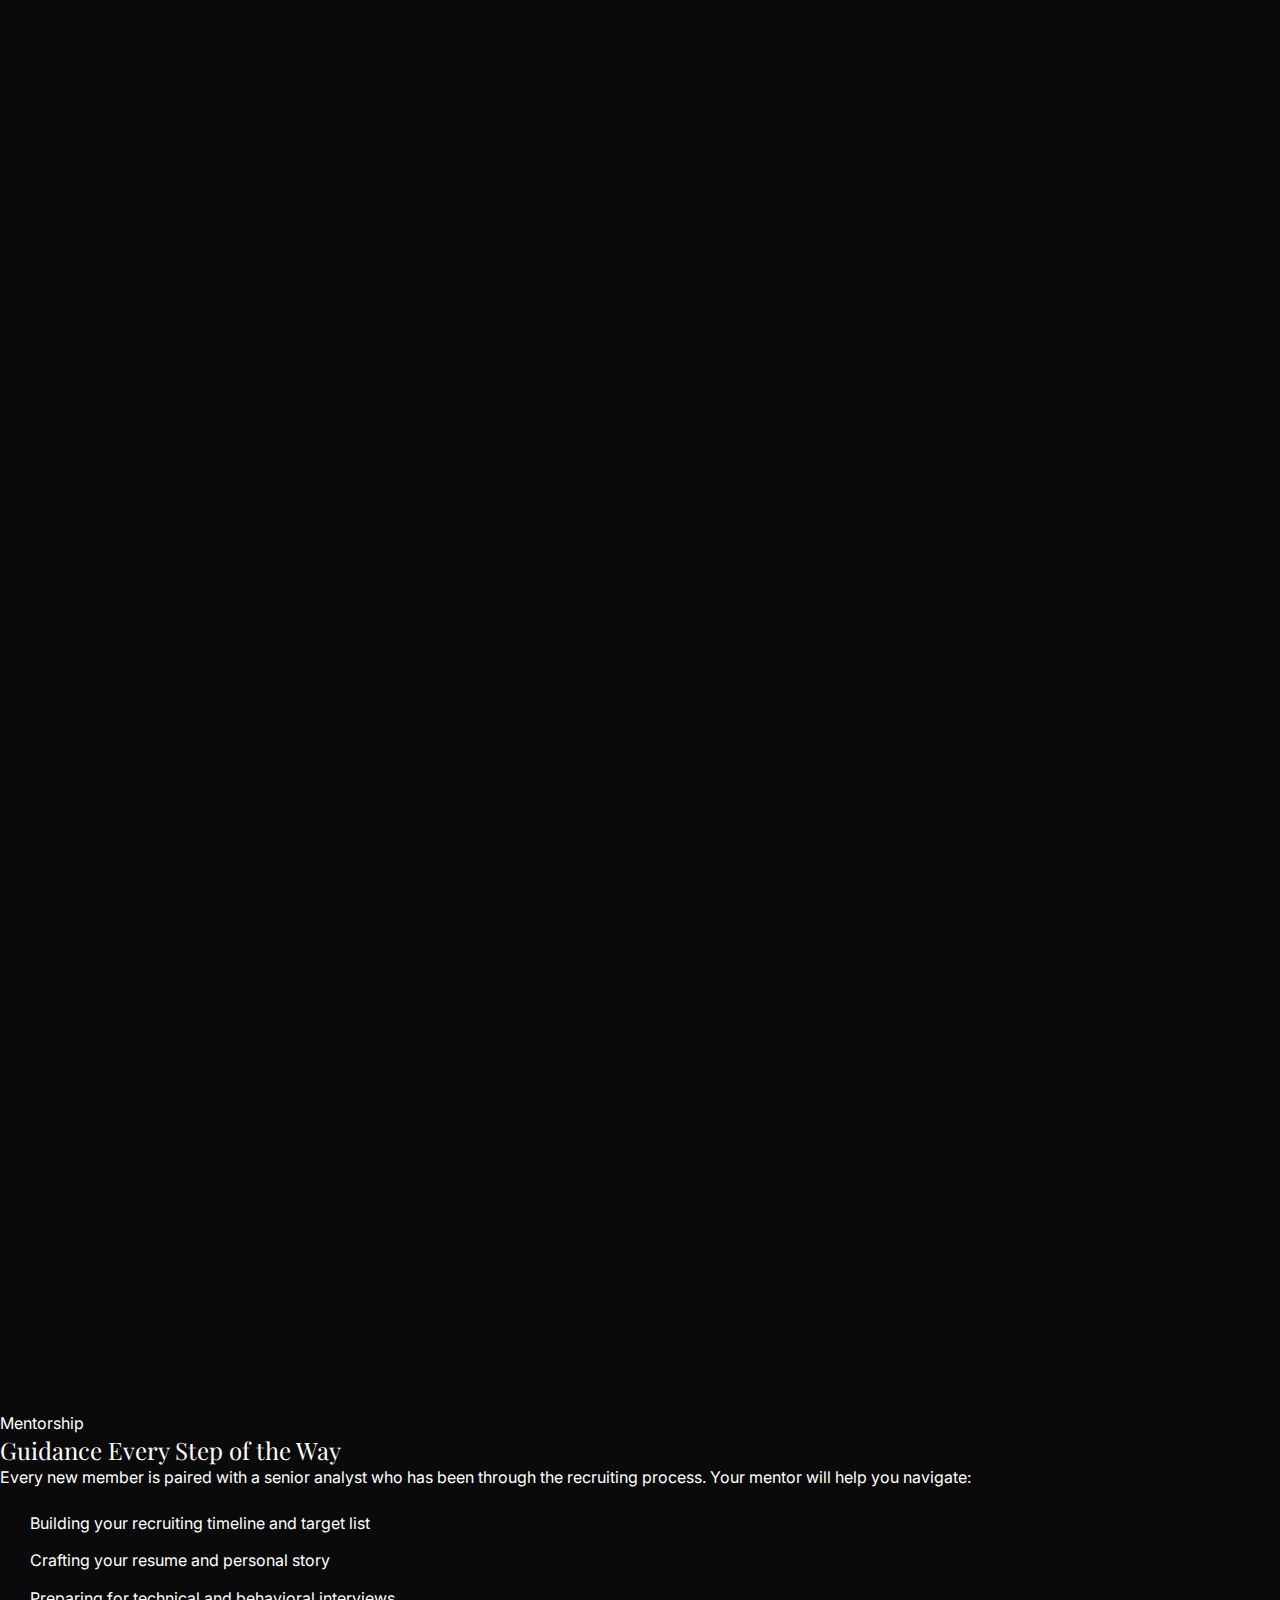
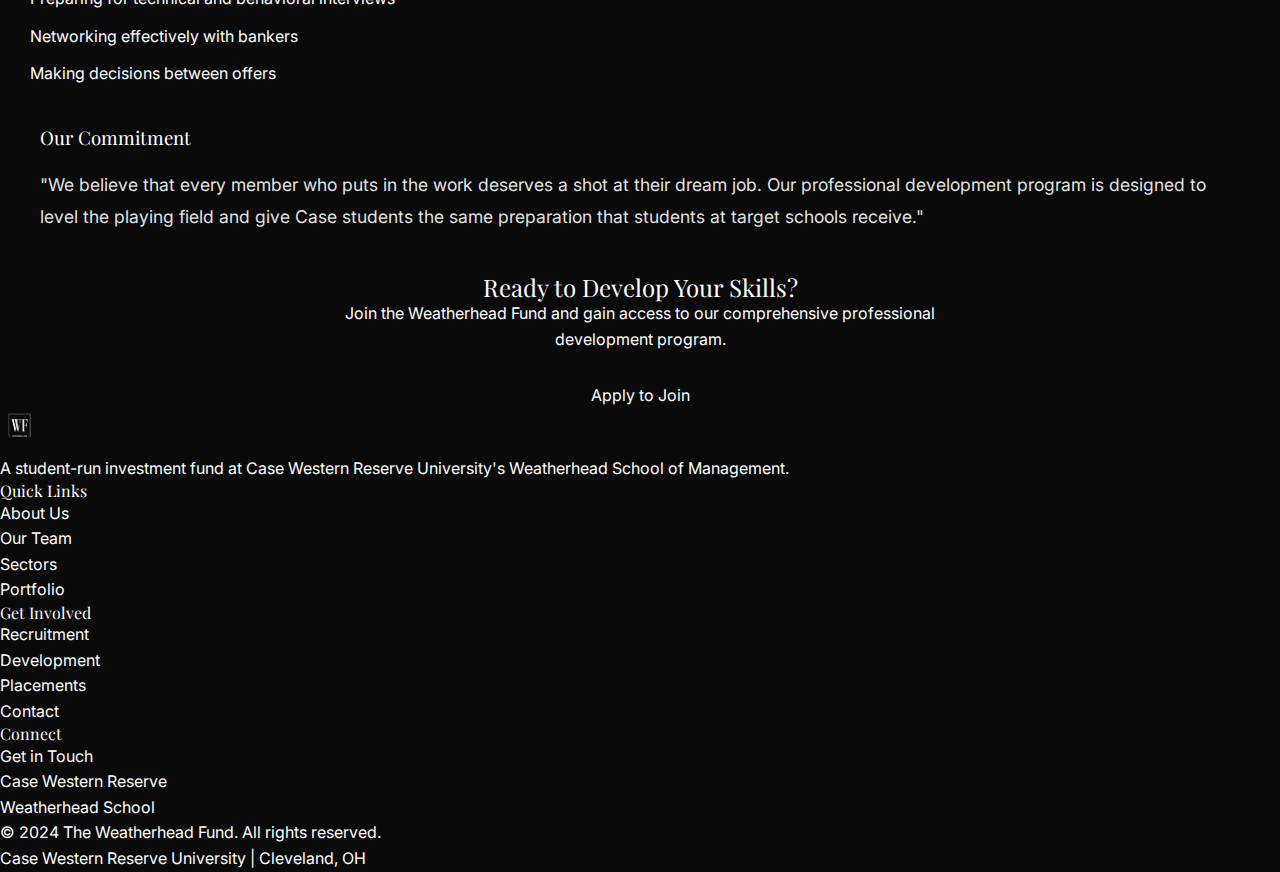
<file: professional-development.html>
<!DOCTYPE html>
<html lang="en">
<head>
    <meta charset="UTF-8">
    <meta name="viewport" content="width=device-width, initial-scale=1.0">
    <title>Professional Development | The Weatherhead Fund</title>
    <meta name="description" content="Learn about The Weatherhead Fund's professional development program and how we prepare members for investment banking recruiting.">
    <link rel="preconnect" href="https://fonts.googleapis.com">
    <link rel="preconnect" href="https://fonts.gstatic.com" crossorigin>
    <link href="https://fonts.googleapis.com/css2?family=Inter:wght@400;500;600;700&family=Playfair+Display:wght@500;600;700&display=swap" rel="stylesheet">
    <link rel="stylesheet" href="css/styles.css">
    <link rel="icon" href="assets/images/logo.png" type="image/png">
</head>
<body>
    <!-- Navigation -->
    <nav class="navbar">
        <div class="container">
            <a href="index.html" class="nav-logo">
                <img src="assets/images/logo.png" alt="Weatherhead Fund Logo">
                <span>The Weatherhead Fund</span>
            </a>
            <div class="nav-toggle">
                <span></span>
                <span></span>
                <span></span>
            </div>
            <ul class="nav-menu">
                <li><a href="index.html" class="nav-link">Home</a></li>
                <li><a href="about.html" class="nav-link">About</a></li>
                <li><a href="team.html" class="nav-link">Team</a></li>
                <li><a href="sectors.html" class="nav-link">Sectors</a></li>
                <li><a href="portfolio.html" class="nav-link">Portfolio</a></li>
                <li><a href="placements.html" class="nav-link">Placements</a></li>
                <li><a href="recruitment.html" class="nav-link">Recruitment</a></li>
                <li><a href="professional-development.html" class="nav-link active">Development</a></li>
                <li><a href="contact.html" class="nav-link">Contact</a></li>
            </ul>
        </div>
    </nav>

    <!-- Page Header -->
    <header class="page-header">
        <div class="container">
            <h1>Professional Development</h1>
            <p>Comprehensive training to prepare you for a career in investment banking and finance.</p>
        </div>
    </header>

    <!-- Overview -->
    <section class="section">
        <div class="container">
            <div class="section-header">
                <span class="section-label">Our Program</span>
                <h2>Beyond the Portfolio</h2>
                <p>While managing our portfolio is central to our mission, we're equally focused on preparing members for successful careers in finance.</p>
            </div>
            <div class="grid-2">
                <div>
                    <h3 style="margin-bottom: 20px;">Investment Banking Focus</h3>
                    <p>The Weatherhead Fund has a strong track record of placing members at top investment banks. Our professional development program is specifically designed to prepare members for the rigorous IB recruiting process.</p>
                    <p>From technical interview prep to networking strategies, we provide comprehensive support throughout your recruiting journey. Our alumni network spans bulge bracket banks, elite boutiques, and top middle market firms.</p>
                    <a href="placements.html" class="btn btn-primary mt-2">View Our Placements</a>
                </div>
                <div style="background: var(--off-white); padding: 40px; border-radius: 12px;">
                    <h4 style="margin-bottom: 20px; color: var(--dark-navy);">What We Cover</h4>
                    <ul style="color: var(--text-light);">
                        <li style="margin-bottom: 12px; display: flex; align-items: center; gap: 10px;">
                            <svg xmlns="http://www.w3.org/2000/svg" fill="none" viewBox="0 0 24 24" stroke="var(--gold)" style="width: 20px; height: 20px; flex-shrink: 0;">
                                <path stroke-linecap="round" stroke-linejoin="round" stroke-width="2" d="M5 13l4 4L19 7" />
                            </svg>
                            Financial Modeling (DCF, LBO, M&A)
                        </li>
                        <li style="margin-bottom: 12px; display: flex; align-items: center; gap: 10px;">
                            <svg xmlns="http://www.w3.org/2000/svg" fill="none" viewBox="0 0 24 24" stroke="var(--gold)" style="width: 20px; height: 20px; flex-shrink: 0;">
                                <path stroke-linecap="round" stroke-linejoin="round" stroke-width="2" d="M5 13l4 4L19 7" />
                            </svg>
                            Valuation Methodologies
                        </li>
                        <li style="margin-bottom: 12px; display: flex; align-items: center; gap: 10px;">
                            <svg xmlns="http://www.w3.org/2000/svg" fill="none" viewBox="0 0 24 24" stroke="var(--gold)" style="width: 20px; height: 20px; flex-shrink: 0;">
                                <path stroke-linecap="round" stroke-linejoin="round" stroke-width="2" d="M5 13l4 4L19 7" />
                            </svg>
                            Technical Interview Questions
                        </li>
                        <li style="margin-bottom: 12px; display: flex; align-items: center; gap: 10px;">
                            <svg xmlns="http://www.w3.org/2000/svg" fill="none" viewBox="0 0 24 24" stroke="var(--gold)" style="width: 20px; height: 20px; flex-shrink: 0;">
                                <path stroke-linecap="round" stroke-linejoin="round" stroke-width="2" d="M5 13l4 4L19 7" />
                            </svg>
                            Behavioral Interview Prep
                        </li>
                        <li style="margin-bottom: 12px; display: flex; align-items: center; gap: 10px;">
                            <svg xmlns="http://www.w3.org/2000/svg" fill="none" viewBox="0 0 24 24" stroke="var(--gold)" style="width: 20px; height: 20px; flex-shrink: 0;">
                                <path stroke-linecap="round" stroke-linejoin="round" stroke-width="2" d="M5 13l4 4L19 7" />
                            </svg>
                            Networking & Outreach Strategies
                        </li>
                        <li style="display: flex; align-items: center; gap: 10px;">
                            <svg xmlns="http://www.w3.org/2000/svg" fill="none" viewBox="0 0 24 24" stroke="var(--gold)" style="width: 20px; height: 20px; flex-shrink: 0;">
                                <path stroke-linecap="round" stroke-linejoin="round" stroke-width="2" d="M5 13l4 4L19 7" />
                            </svg>
                            Resume & Cover Letter Review
                        </li>
                    </ul>
                </div>
            </div>
        </div>
    </section>

    <!-- Training Programs -->
    <section class="section section-light">
        <div class="container">
            <div class="section-header">
                <span class="section-label">Training</span>
                <h2>Technical Skills Development</h2>
                <p>Build the technical foundation needed for success in investment banking interviews and on the job.</p>
            </div>
            <div class="grid-3">
                <div class="card">
                    <div class="card-body">
                        <div class="card-icon">
                            <svg xmlns="http://www.w3.org/2000/svg" fill="none" viewBox="0 0 24 24" stroke="currentColor">
                                <path stroke-linecap="round" stroke-linejoin="round" stroke-width="2" d="M9 7h6m0 10v-3m-3 3h.01M9 17h.01M9 14h.01M12 14h.01M15 11h.01M12 11h.01M9 11h.01M7 21h10a2 2 0 002-2V5a2 2 0 00-2-2H7a2 2 0 00-2 2v14a2 2 0 002 2z" />
                            </svg>
                        </div>
                        <h4>Financial Modeling</h4>
                        <p>Learn to build comprehensive financial models from scratch, including three-statement models, DCF valuations, and LBO analyses.</p>
                    </div>
                </div>
                <div class="card">
                    <div class="card-body">
                        <div class="card-icon">
                            <svg xmlns="http://www.w3.org/2000/svg" fill="none" viewBox="0 0 24 24" stroke="currentColor">
                                <path stroke-linecap="round" stroke-linejoin="round" stroke-width="2" d="M9 19v-6a2 2 0 00-2-2H5a2 2 0 00-2 2v6a2 2 0 002 2h2a2 2 0 002-2zm0 0V9a2 2 0 012-2h2a2 2 0 012 2v10m-6 0a2 2 0 002 2h2a2 2 0 002-2m0 0V5a2 2 0 012-2h2a2 2 0 012 2v14a2 2 0 01-2 2h-2a2 2 0 01-2-2z" />
                            </svg>
                        </div>
                        <h4>Valuation Methods</h4>
                        <p>Master the key valuation methodologies: comparable company analysis, precedent transactions, and discounted cash flow analysis.</p>
                    </div>
                </div>
                <div class="card">
                    <div class="card-body">
                        <div class="card-icon">
                            <svg xmlns="http://www.w3.org/2000/svg" fill="none" viewBox="0 0 24 24" stroke="currentColor">
                                <path stroke-linecap="round" stroke-linejoin="round" stroke-width="2" d="M8 7h12m0 0l-4-4m4 4l-4 4m0 6H4m0 0l4 4m-4-4l4-4" />
                            </svg>
                        </div>
                        <h4>M&A Analysis</h4>
                        <p>Understand deal structures, synergy analysis, accretion/dilution, and the strategic rationale behind mergers and acquisitions.</p>
                    </div>
                </div>
            </div>
        </div>
    </section>

    <!-- Interview Prep -->
    <section class="section">
        <div class="container">
            <div class="section-header">
                <span class="section-label">Interview Prep</span>
                <h2>Ready for Recruiting</h2>
                <p>Comprehensive preparation for both technical and behavioral interviews.</p>
            </div>
            <div class="features-list">
                <div class="feature-item">
                    <div class="feature-icon">
                        <svg xmlns="http://www.w3.org/2000/svg" fill="none" viewBox="0 0 24 24" stroke="currentColor">
                            <path stroke-linecap="round" stroke-linejoin="round" stroke-width="2" d="M9 5H7a2 2 0 00-2 2v12a2 2 0 002 2h10a2 2 0 002-2V7a2 2 0 00-2-2h-2M9 5a2 2 0 002 2h2a2 2 0 002-2M9 5a2 2 0 012-2h2a2 2 0 012 2m-6 9l2 2 4-4" />
                        </svg>
                    </div>
                    <div class="feature-content">
                        <h4>Technical Question Bank</h4>
                        <p>Access our comprehensive database of technical interview questions covering accounting, valuation, DCF, LBO, and M&A concepts.</p>
                    </div>
                </div>
                <div class="feature-item">
                    <div class="feature-icon">
                        <svg xmlns="http://www.w3.org/2000/svg" fill="none" viewBox="0 0 24 24" stroke="currentColor">
                            <path stroke-linecap="round" stroke-linejoin="round" stroke-width="2" d="M17 8h2a2 2 0 012 2v6a2 2 0 01-2 2h-2v4l-4-4H9a1.994 1.994 0 01-1.414-.586m0 0L11 14h4a2 2 0 002-2V6a2 2 0 00-2-2H5a2 2 0 00-2 2v6a2 2 0 002 2h2v4l.586-.586z" />
                        </svg>
                    </div>
                    <div class="feature-content">
                        <h4>Mock Interviews</h4>
                        <p>Practice with senior members who have been through the recruiting process and can provide detailed feedback on your performance.</p>
                    </div>
                </div>
                <div class="feature-item">
                    <div class="feature-icon">
                        <svg xmlns="http://www.w3.org/2000/svg" fill="none" viewBox="0 0 24 24" stroke="currentColor">
                            <path stroke-linecap="round" stroke-linejoin="round" stroke-width="2" d="M11 5.882V19.24a1.76 1.76 0 01-3.417.592l-2.147-6.15M18 13a3 3 0 100-6M5.436 13.683A4.001 4.001 0 017 6h1.832c4.1 0 7.625-1.234 9.168-3v14c-1.543-1.766-5.067-3-9.168-3H7a3.988 3.988 0 01-1.564-.317z" />
                        </svg>
                    </div>
                    <div class="feature-content">
                        <h4>Behavioral Preparation</h4>
                        <p>Craft compelling stories for common behavioral questions using structured frameworks like STAR method.</p>
                    </div>
                </div>
                <div class="feature-item">
                    <div class="feature-icon">
                        <svg xmlns="http://www.w3.org/2000/svg" fill="none" viewBox="0 0 24 24" stroke="currentColor">
                            <path stroke-linecap="round" stroke-linejoin="round" stroke-width="2" d="M13 7h8m0 0v8m0-8l-8 8-4-4-6 6" />
                        </svg>
                    </div>
                    <div class="feature-content">
                        <h4>Stock Pitch Coaching</h4>
                        <p>Develop and refine your stock pitch with feedback from experienced analysts and real presentation practice.</p>
                    </div>
                </div>
            </div>
        </div>
    </section>

    <!-- Networking & Events -->
    <section class="section section-light">
        <div class="container">
            <div class="section-header">
                <span class="section-label">Networking</span>
                <h2>Speaker Events & Connections</h2>
                <p>Build relationships with professionals and alumni working in finance.</p>
            </div>
            <div class="grid-3">
                <div class="card">
                    <div class="card-body">
                        <div class="card-icon">
                            <svg xmlns="http://www.w3.org/2000/svg" fill="none" viewBox="0 0 24 24" stroke="currentColor">
                                <path stroke-linecap="round" stroke-linejoin="round" stroke-width="2" d="M8 12h.01M12 12h.01M16 12h.01M21 12c0 4.418-4.03 8-9 8a9.863 9.863 0 01-4.255-.949L3 20l1.395-3.72C3.512 15.042 3 13.574 3 12c0-4.418 4.03-8 9-8s9 3.582 9 8z" />
                            </svg>
                        </div>
                        <h4>Speaker Events</h4>
                        <p>Hear from investment bankers, portfolio managers, and private equity professionals about their career paths and industry insights.</p>
                    </div>
                </div>
                <div class="card">
                    <div class="card-body">
                        <div class="card-icon">
                            <svg xmlns="http://www.w3.org/2000/svg" fill="none" viewBox="0 0 24 24" stroke="currentColor">
                                <path stroke-linecap="round" stroke-linejoin="round" stroke-width="2" d="M17 20h5v-2a3 3 0 00-5.356-1.857M17 20H7m10 0v-2c0-.656-.126-1.283-.356-1.857M7 20H2v-2a3 3 0 015.356-1.857M7 20v-2c0-.656.126-1.283.356-1.857m0 0a5.002 5.002 0 019.288 0M15 7a3 3 0 11-6 0 3 3 0 016 0z" />
                            </svg>
                        </div>
                        <h4>Alumni Network</h4>
                        <p>Connect with Weatherhead Fund alumni at top firms who can provide mentorship, advice, and referrals during recruiting.</p>
                    </div>
                </div>
                <div class="card">
                    <div class="card-body">
                        <div class="card-icon">
                            <svg xmlns="http://www.w3.org/2000/svg" fill="none" viewBox="0 0 24 24" stroke="currentColor">
                                <path stroke-linecap="round" stroke-linejoin="round" stroke-width="2" d="M21 12a9 9 0 01-9 9m9-9a9 9 0 00-9-9m9 9H3m9 9a9 9 0 01-9-9m9 9c1.657 0 3-4.03 3-9s-1.343-9-3-9m0 18c-1.657 0-3-4.03-3-9s1.343-9 3-9m-9 9a9 9 0 019-9" />
                            </svg>
                        </div>
                        <h4>Firm Connections</h4>
                        <p>Leverage our relationships with banks to learn about opportunities and get insights into specific firms and groups.</p>
                    </div>
                </div>
            </div>
        </div>
    </section>

    <!-- Mentorship -->
    <section class="section">
        <div class="container">
            <div class="about-intro">
                <div>
                    <span class="section-label">Mentorship</span>
                    <h2>Guidance Every Step of the Way</h2>
                    <p>Every new member is paired with a senior analyst who has been through the recruiting process. Your mentor will help you navigate:</p>
                    <ul style="color: var(--text-light); margin-top: 20px;">
                        <li style="margin-bottom: 12px; display: flex; align-items: flex-start; gap: 10px;">
                            <svg xmlns="http://www.w3.org/2000/svg" fill="none" viewBox="0 0 24 24" stroke="var(--gold)" style="width: 20px; height: 20px; flex-shrink: 0; margin-top: 3px;">
                                <path stroke-linecap="round" stroke-linejoin="round" stroke-width="2" d="M9 5l7 7-7 7" />
                            </svg>
                            Building your recruiting timeline and target list
                        </li>
                        <li style="margin-bottom: 12px; display: flex; align-items: flex-start; gap: 10px;">
                            <svg xmlns="http://www.w3.org/2000/svg" fill="none" viewBox="0 0 24 24" stroke="var(--gold)" style="width: 20px; height: 20px; flex-shrink: 0; margin-top: 3px;">
                                <path stroke-linecap="round" stroke-linejoin="round" stroke-width="2" d="M9 5l7 7-7 7" />
                            </svg>
                            Crafting your resume and personal story
                        </li>
                        <li style="margin-bottom: 12px; display: flex; align-items: flex-start; gap: 10px;">
                            <svg xmlns="http://www.w3.org/2000/svg" fill="none" viewBox="0 0 24 24" stroke="var(--gold)" style="width: 20px; height: 20px; flex-shrink: 0; margin-top: 3px;">
                                <path stroke-linecap="round" stroke-linejoin="round" stroke-width="2" d="M9 5l7 7-7 7" />
                            </svg>
                            Preparing for technical and behavioral interviews
                        </li>
                        <li style="margin-bottom: 12px; display: flex; align-items: flex-start; gap: 10px;">
                            <svg xmlns="http://www.w3.org/2000/svg" fill="none" viewBox="0 0 24 24" stroke="var(--gold)" style="width: 20px; height: 20px; flex-shrink: 0; margin-top: 3px;">
                                <path stroke-linecap="round" stroke-linejoin="round" stroke-width="2" d="M9 5l7 7-7 7" />
                            </svg>
                            Networking effectively with bankers
                        </li>
                        <li style="display: flex; align-items: flex-start; gap: 10px;">
                            <svg xmlns="http://www.w3.org/2000/svg" fill="none" viewBox="0 0 24 24" stroke="var(--gold)" style="width: 20px; height: 20px; flex-shrink: 0; margin-top: 3px;">
                                <path stroke-linecap="round" stroke-linejoin="round" stroke-width="2" d="M9 5l7 7-7 7" />
                            </svg>
                            Making decisions between offers
                        </li>
                    </ul>
                </div>
                <div style="background: linear-gradient(135deg, var(--dark-navy), var(--slate-blue)); padding: 40px; border-radius: 12px; color: white;">
                    <h3 style="color: var(--gold); margin-bottom: 20px;">Our Commitment</h3>
                    <p style="color: rgba(255,255,255,0.9); font-size: 1.1rem; line-height: 1.8;">
                        "We believe that every member who puts in the work deserves a shot at their dream job. Our professional development program is designed to level the playing field and give Case students the same preparation that students at target schools receive."
                    </p>
                </div>
            </div>
        </div>
    </section>

    <!-- CTA -->
    <section class="section section-dark">
        <div class="container text-center">
            <h2>Ready to Develop Your Skills?</h2>
            <p style="max-width: 600px; margin: 0 auto 30px;">Join the Weatherhead Fund and gain access to our comprehensive professional development program.</p>
            <a href="recruitment.html" class="btn btn-gold">Apply to Join</a>
        </div>
    </section>

    <!-- Footer -->
    <footer class="footer">
        <div class="container">
            <div class="footer-content">
                <div class="footer-brand">
                    <a href="index.html" class="nav-logo">
                        <img src="assets/images/logo.png" alt="Weatherhead Fund Logo" style="height: 40px; filter: brightness(0) invert(1);">
                    </a>
                    <p>A student-run investment fund at Case Western Reserve University's Weatherhead School of Management.</p>
                </div>
                <div class="footer-links">
                    <h4>Quick Links</h4>
                    <ul>
                        <li><a href="about.html">About Us</a></li>
                        <li><a href="team.html">Our Team</a></li>
                        <li><a href="sectors.html">Sectors</a></li>
                        <li><a href="portfolio.html">Portfolio</a></li>
                    </ul>
                </div>
                <div class="footer-links">
                    <h4>Get Involved</h4>
                    <ul>
                        <li><a href="recruitment.html">Recruitment</a></li>
                        <li><a href="professional-development.html">Development</a></li>
                        <li><a href="placements.html">Placements</a></li>
                        <li><a href="contact.html">Contact</a></li>
                    </ul>
                </div>
                <div class="footer-links">
                    <h4>Connect</h4>
                    <ul>
                        <li><a href="contact.html">Get in Touch</a></li>
                        <li><a href="https://case.edu" target="_blank">Case Western Reserve</a></li>
                        <li><a href="https://weatherhead.case.edu" target="_blank">Weatherhead School</a></li>
                    </ul>
                </div>
            </div>
            <div class="footer-bottom">
                <p>&copy; 2024 The Weatherhead Fund. All rights reserved.</p>
                <p>Case Western Reserve University | Cleveland, OH</p>
            </div>
        </div>
    </footer>

    <script src="js/main.js"></script>
</body>
</html>
</file>
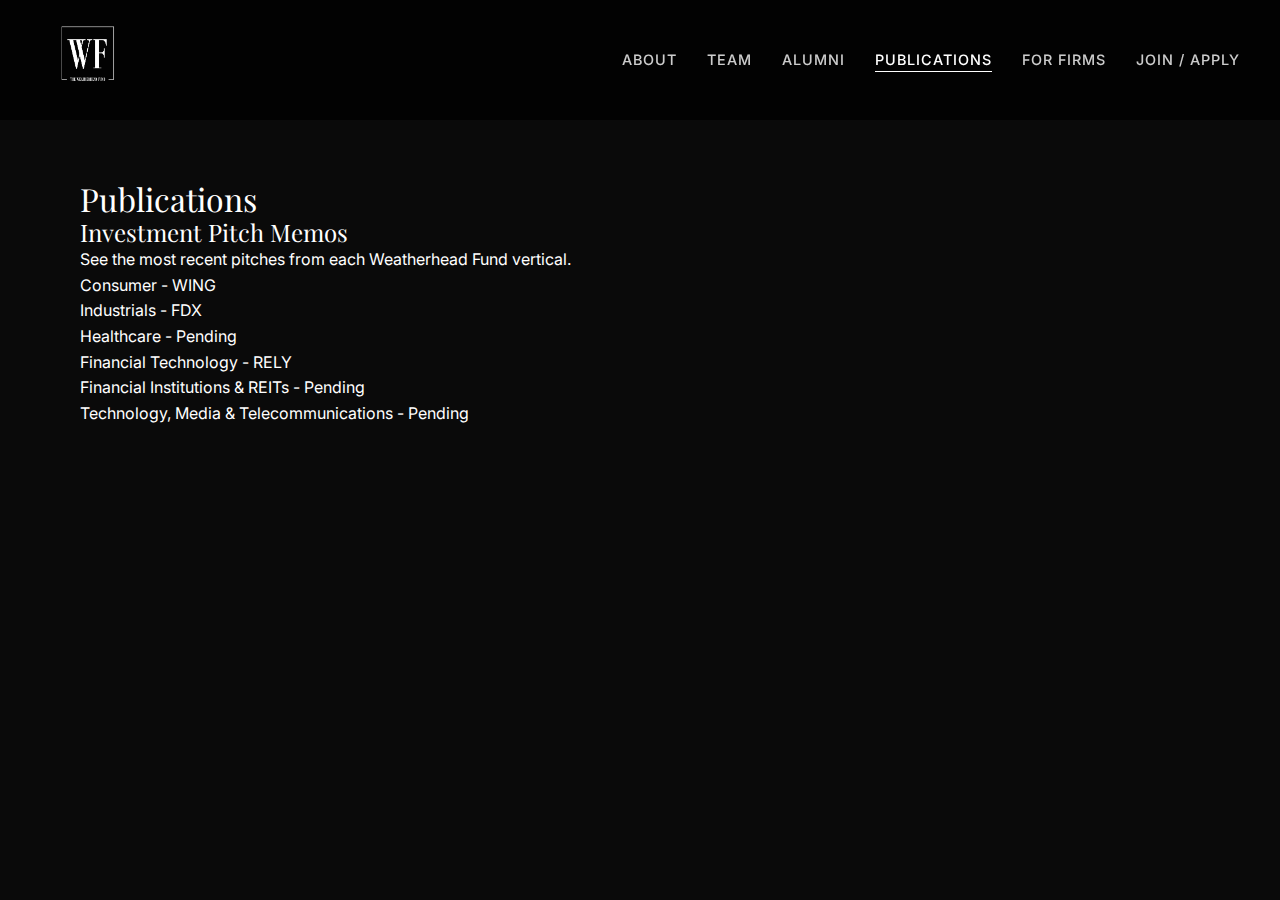
<file: publications.html>
<!DOCTYPE html>
<html lang="en">

<head>
    <meta charset="UTF-8">
    <meta name="viewport" content="width=device-width, initial-scale=1.0">
    <title>Publications | The Weatherhead Fund</title>
    <link rel="preconnect" href="https://fonts.googleapis.com">
    <link rel="preconnect" href="https://fonts.gstatic.com" crossorigin>
    <link
        href="https://fonts.googleapis.com/css2?family=Inter:wght@400;500;600&family=Playfair+Display:wght@400;500;600&display=swap"
        rel="stylesheet">
    <link rel="stylesheet" href="css/styles.css">
    <link rel="icon" href="assets/images/logo.png" type="image/png">
</head>

<body>
    <nav class="navbar scrolled">
        <a href="index.html" class="nav-logo">
            <img src="assets/images/logo.png" alt="Weatherhead Fund Logo">
        </a>
        <div class="nav-toggle" id="navToggle">
            <span></span>
            <span></span>
            <span></span>
        </div>
        <ul class="nav-menu" id="navMenu">
            <li><a href="about.html" class="nav-link">About</a></li>
            <li><a href="team.html" class="nav-link">Team</a></li>
            <li><a href="alumni.html" class="nav-link">Alumni</a></li>
            <li><a href="publications.html" class="nav-link active">Publications</a></li>
            <li><a href="for-firms.html" class="nav-link">For Firms</a></li>
            <li><a href="join.html" class="nav-link">Join / Apply</a></li>
        </ul>
    </nav>

    <div class="page-container">
        <section class="content-section publications-page">
            <h1>Publications</h1>

            <div class="publications-block">
                <h2>Investment Pitch Memos</h2>
                <p class="publications-subtitle">
                    See the most recent pitches from each Weatherhead Fund vertical.
                </p>

                <ul class="pitch-list">
                    <li><a href="assets/pitch-decks/2.05.2026%20-%20$WING%20Buy%20vF.pdf" target="_blank"
                            rel="noopener noreferrer">Consumer - WING</a></li>
                    <li><a href="assets/pitch-decks/2.19.2026%20$FDX%20Buy%20vF.pdf" target="_blank"
                            rel="noopener noreferrer">Industrials - FDX</a></li>
                    <li><a href="#" class="pitch-link-disabled" aria-disabled="true"
                            onclick="return false;">Healthcare - Pending</a></li>
                    <li><a href="assets/pitch-decks/2.26.2026%20$RELY%20Buy%20vF.pdf" target="_blank"
                            rel="noopener noreferrer">Financial Technology - RELY</a></li>
                    <li><a href="#" class="pitch-link-disabled" aria-disabled="true"
                            onclick="return false;">Financial Institutions &amp; REITs - Pending</a></li>
                    <li><a href="#" class="pitch-link-disabled" aria-disabled="true"
                            onclick="return false;">Technology, Media &amp; Telecommunications - Pending</a></li>
                </ul>
            </div>
        </section>
    </div>

    <script src="js/main.js"></script>
</body>

</html>
</file>
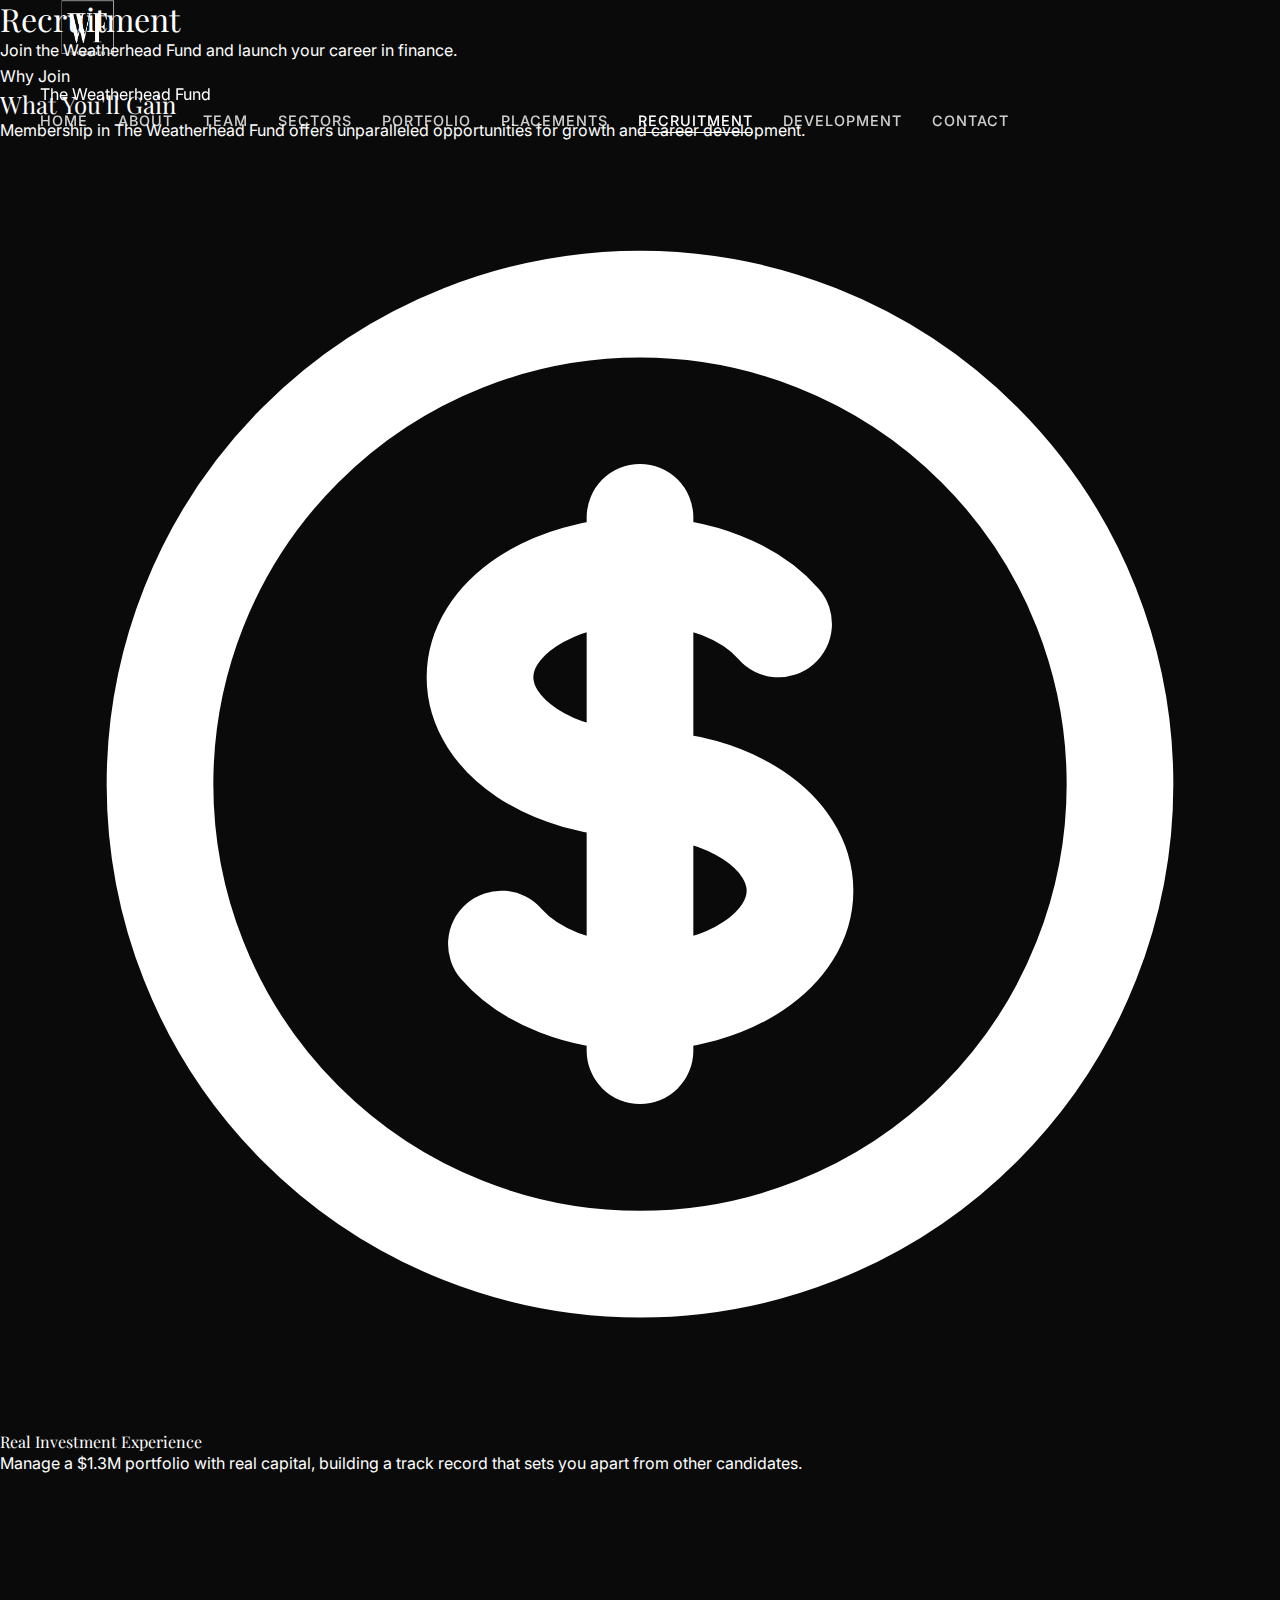
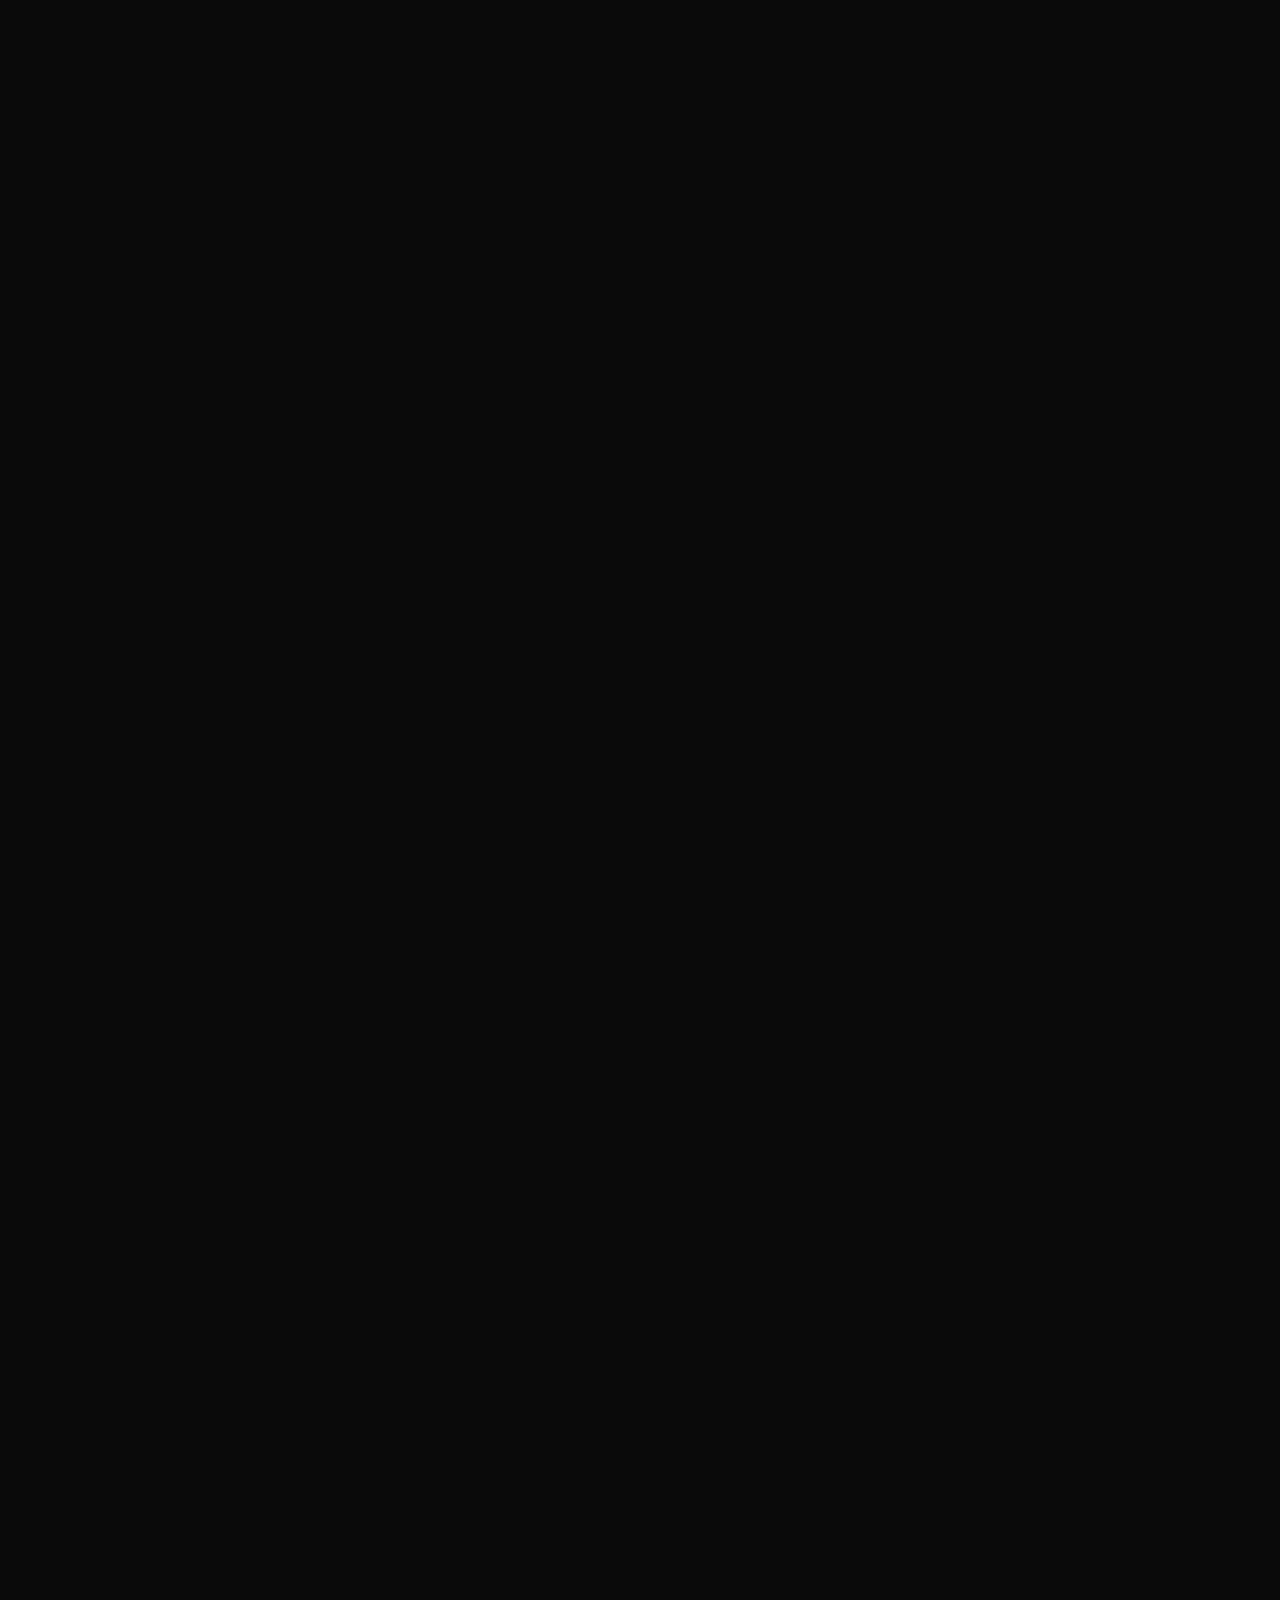
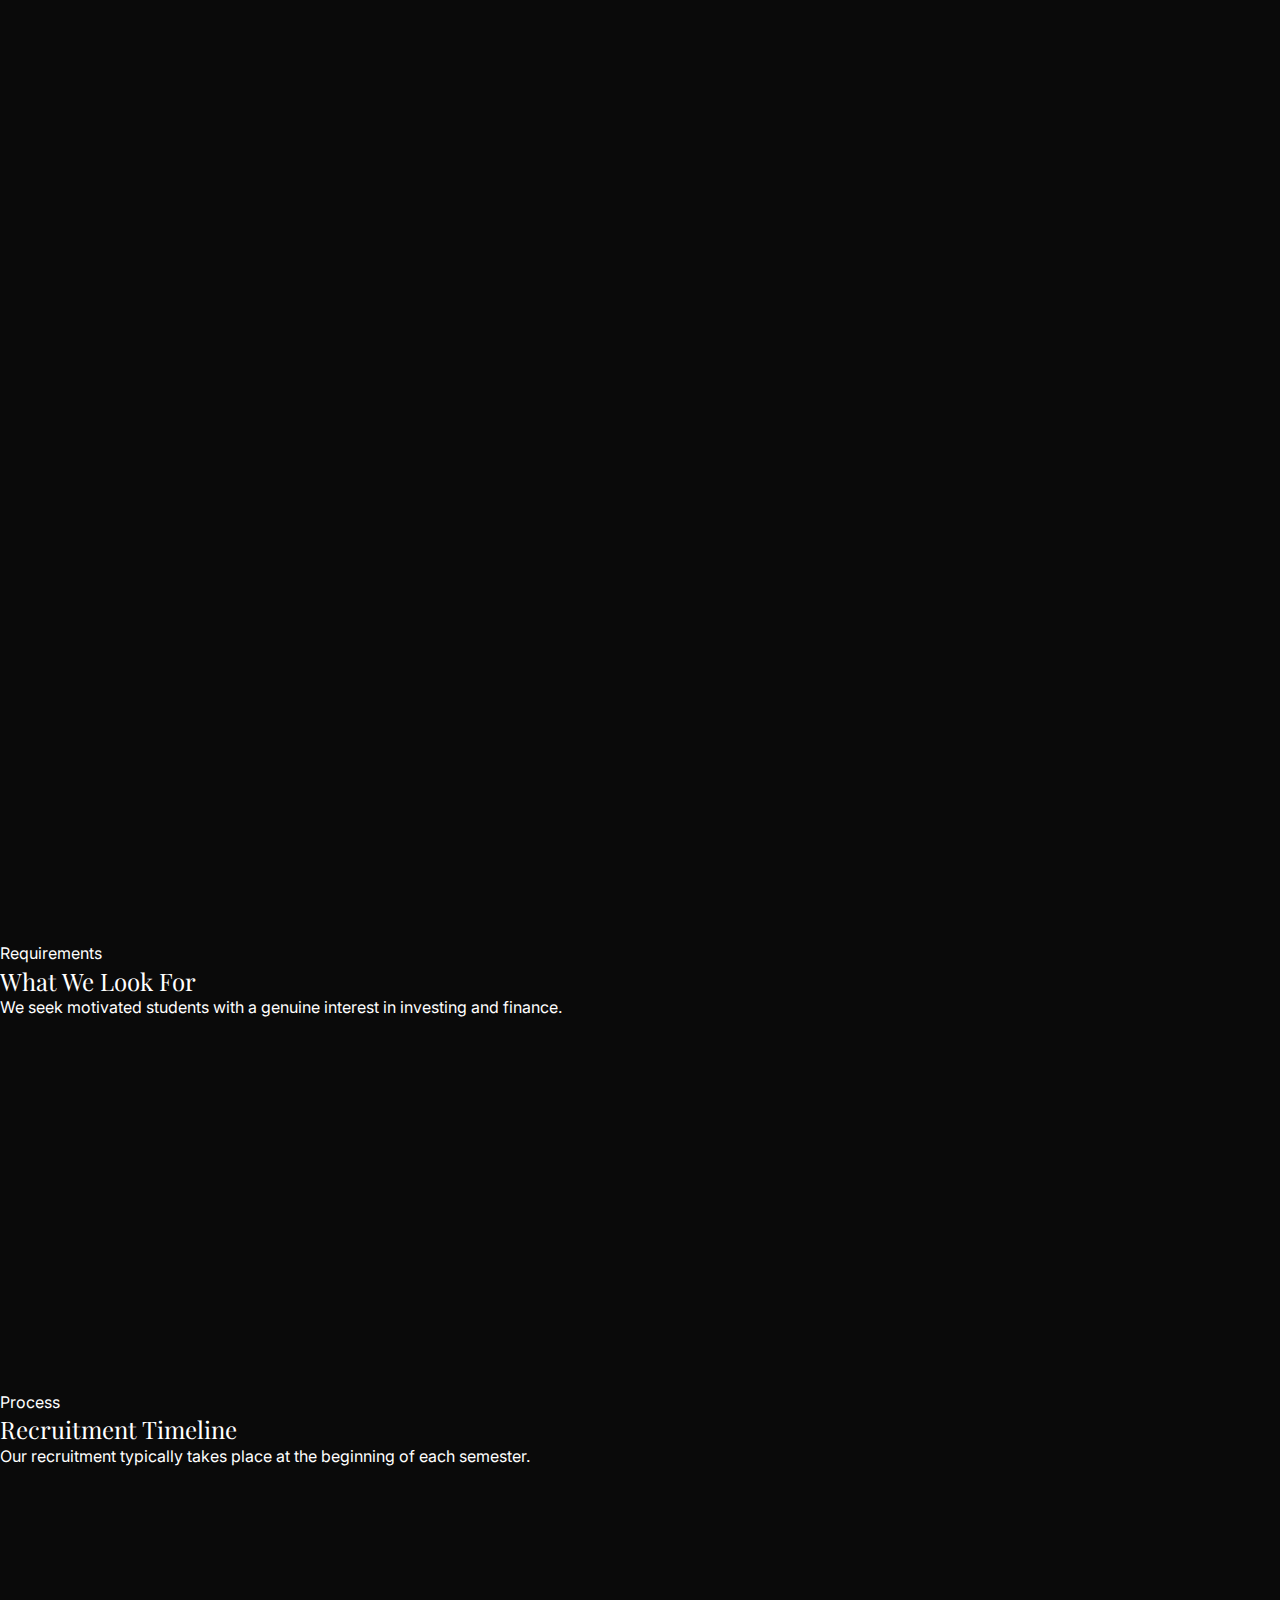
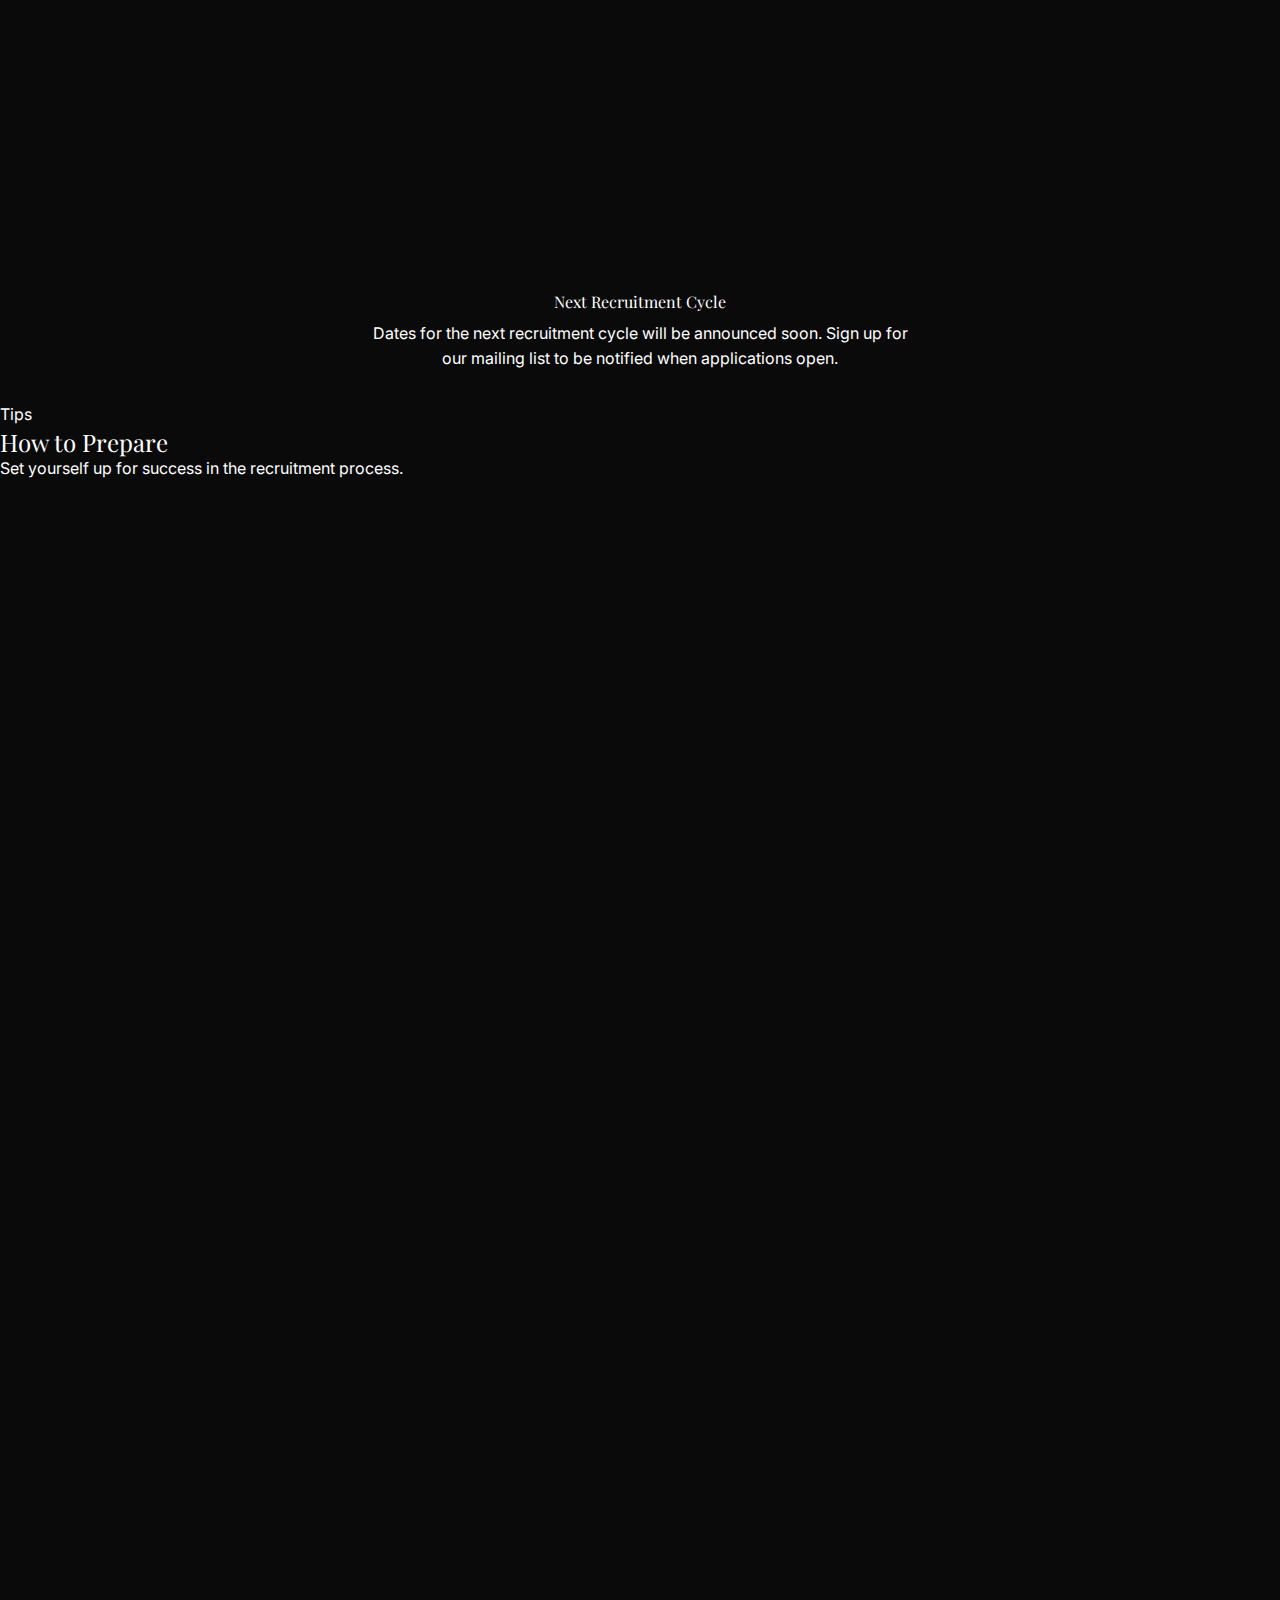
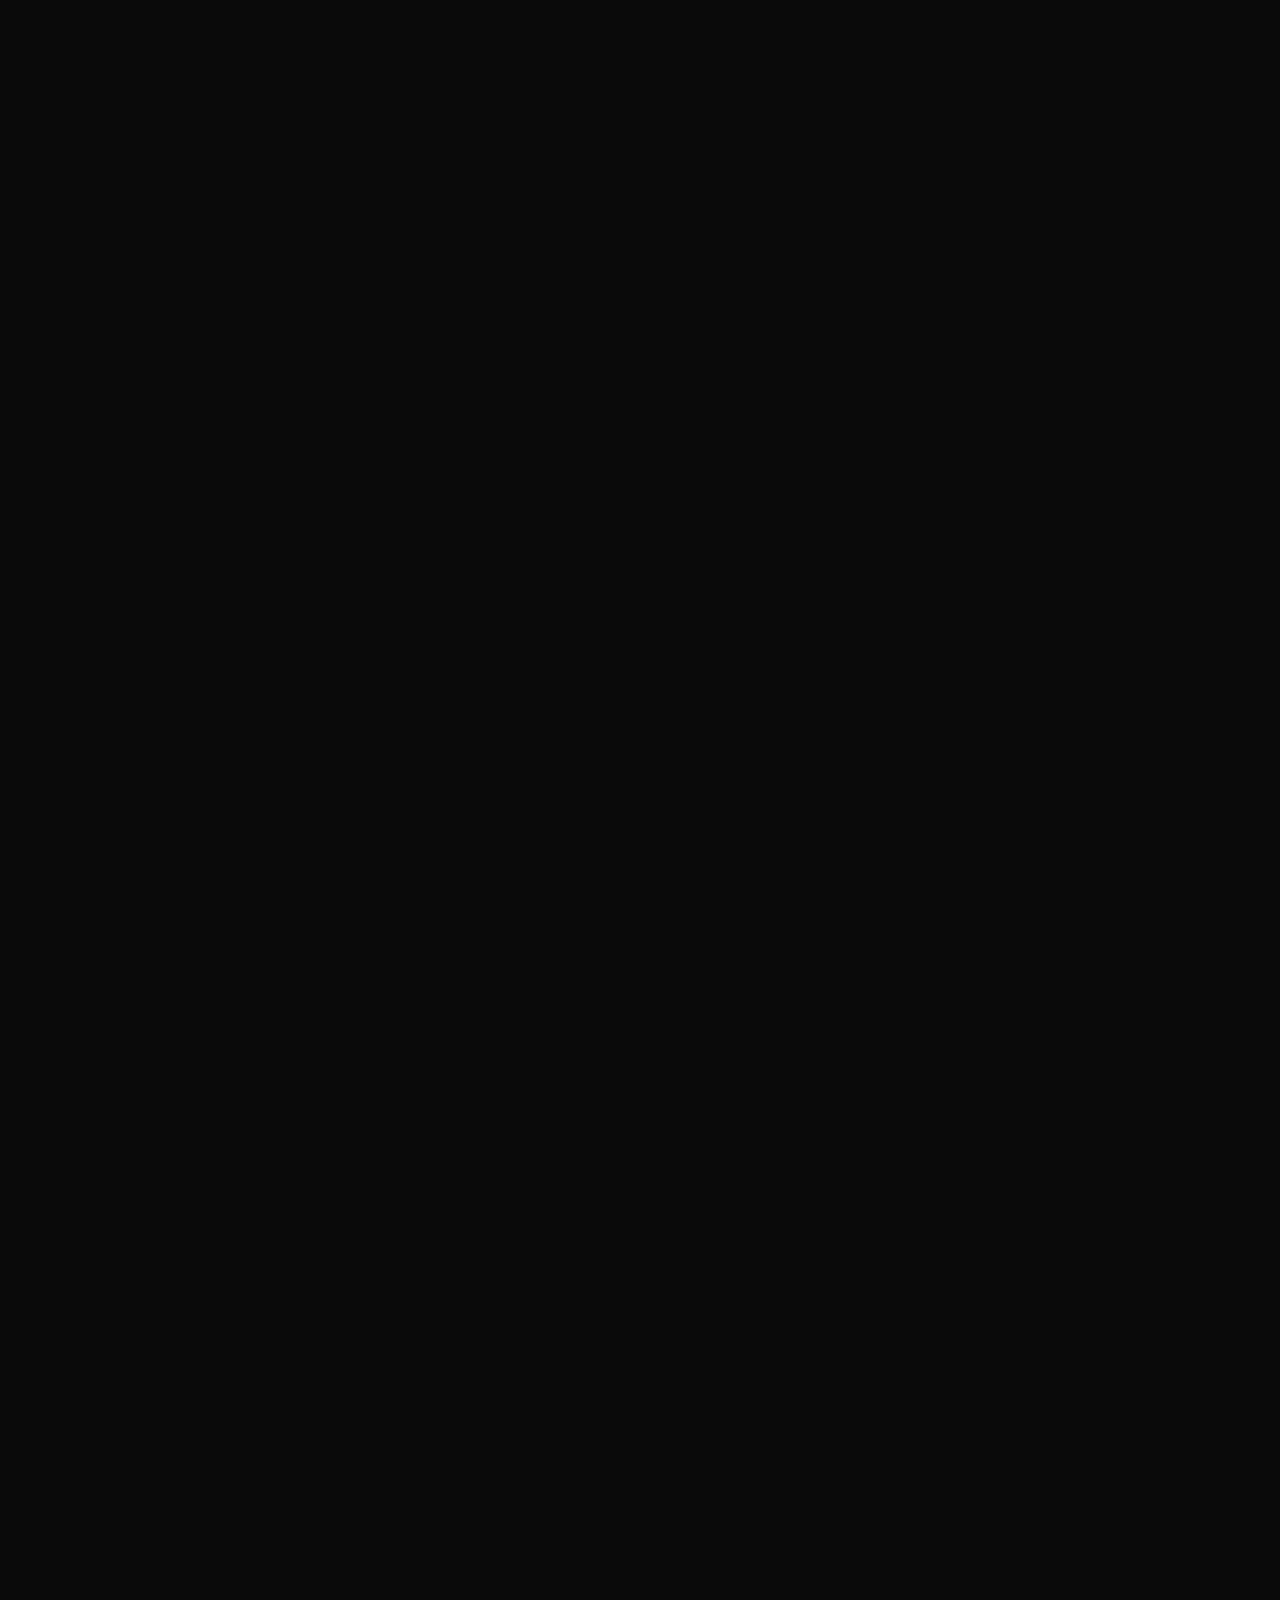
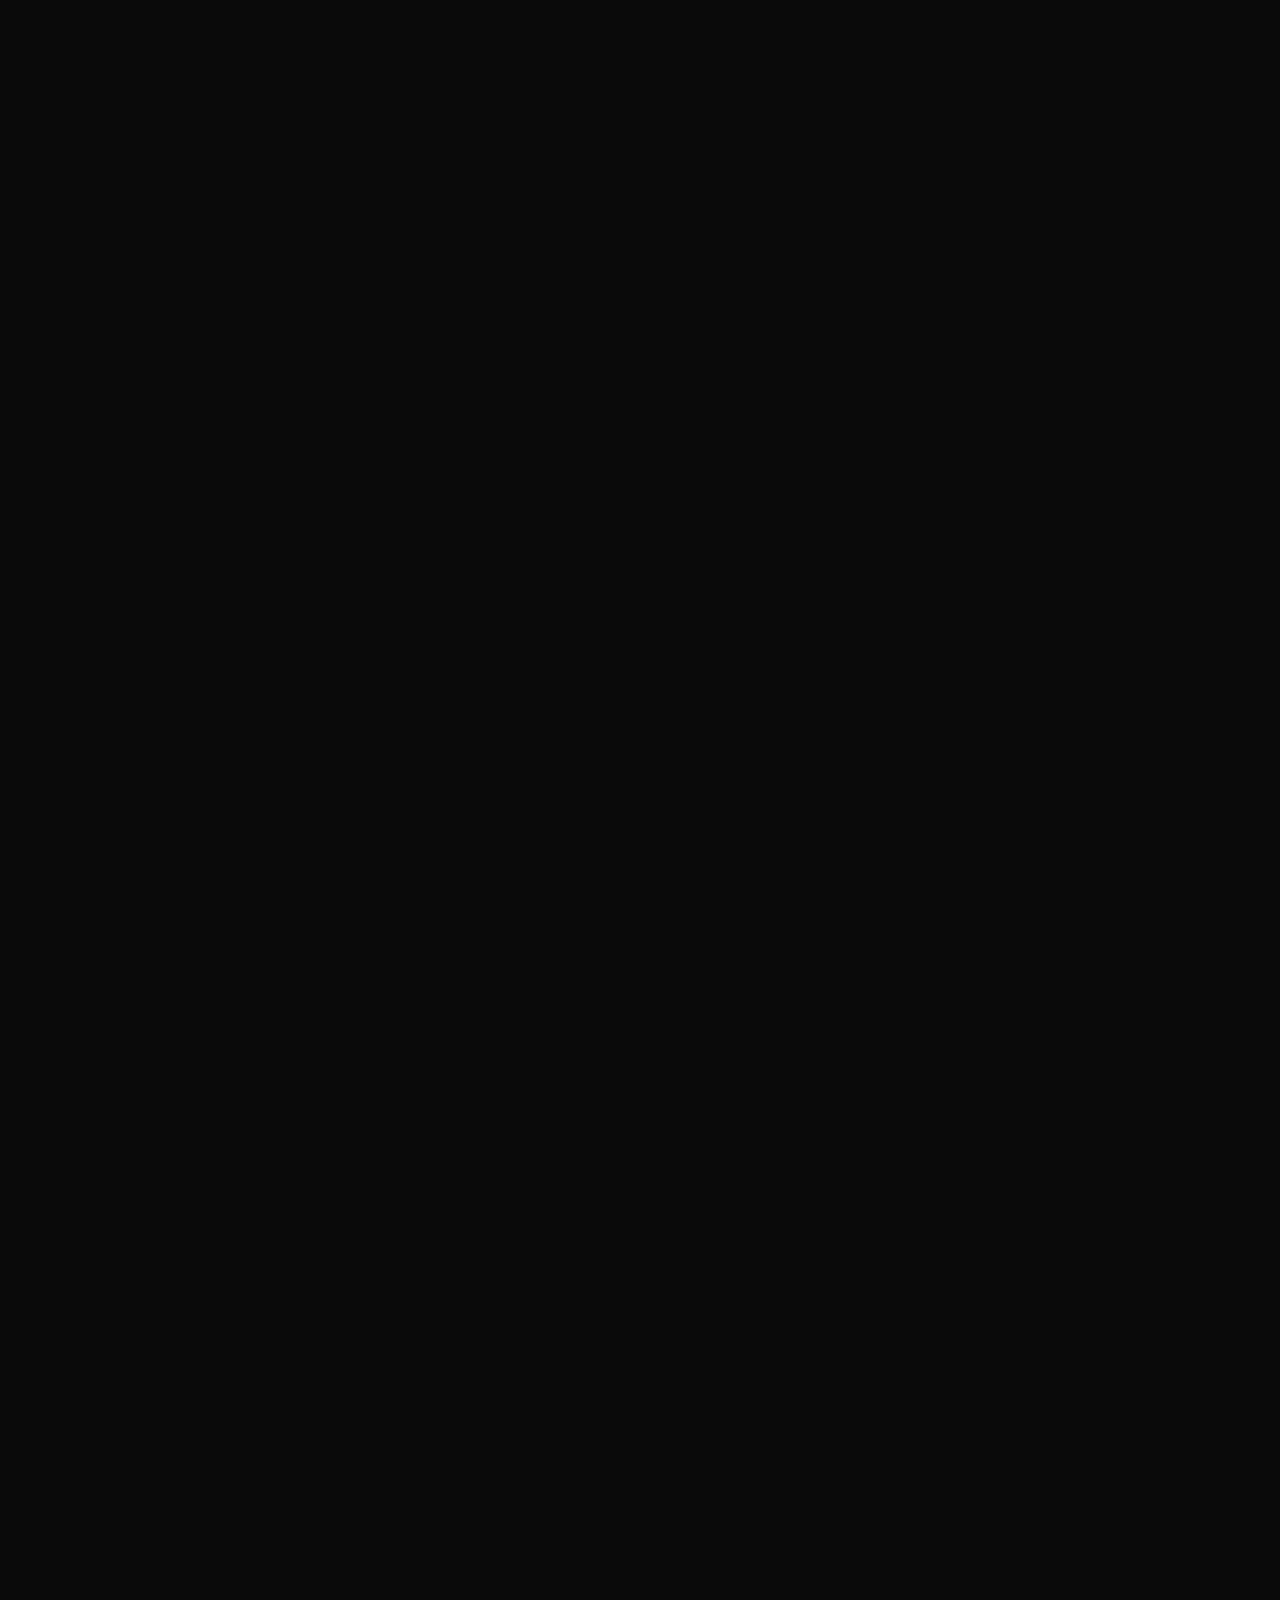
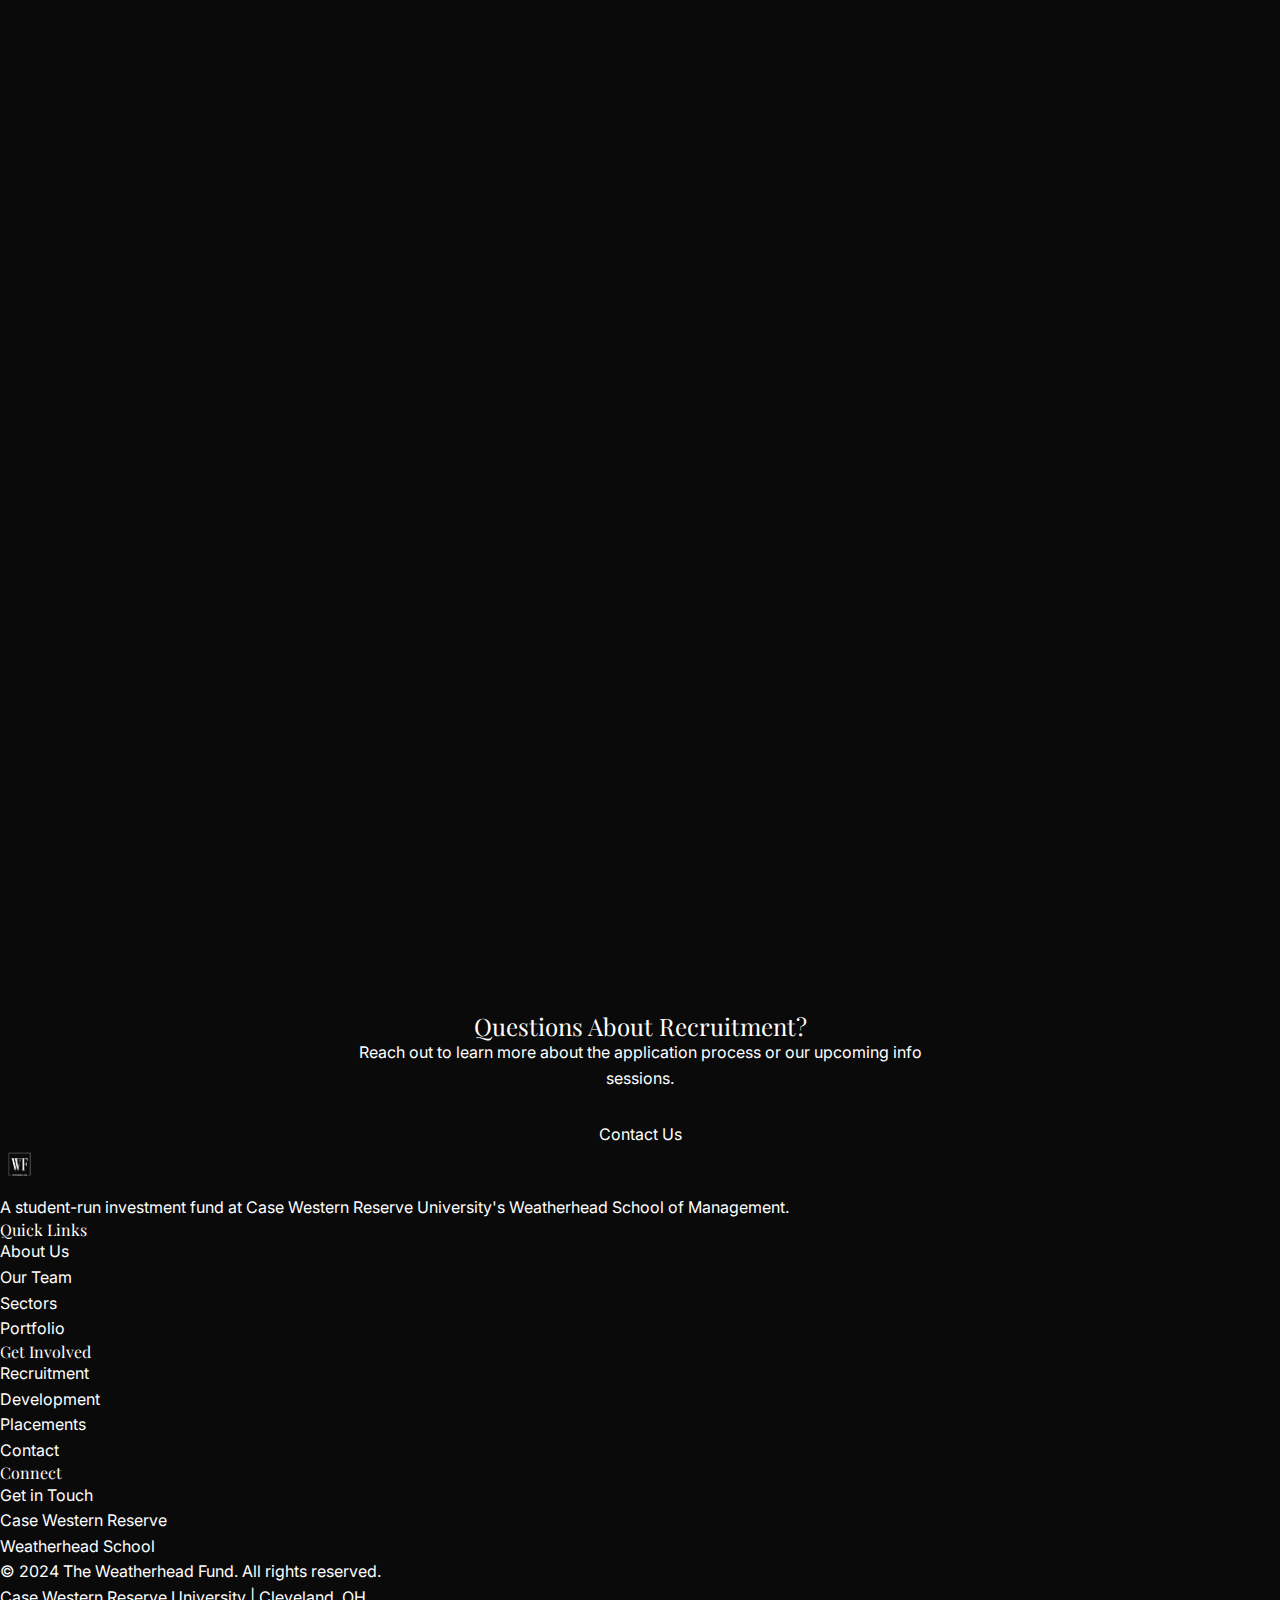
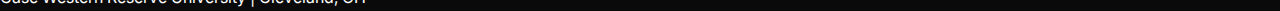
<file: recruitment.html>
<!DOCTYPE html>
<html lang="en">
<head>
    <meta charset="UTF-8">
    <meta name="viewport" content="width=device-width, initial-scale=1.0">
    <title>Recruitment | The Weatherhead Fund</title>
    <meta name="description" content="Learn how to join The Weatherhead Fund. Find information about membership requirements and our recruitment process.">
    <link rel="preconnect" href="https://fonts.googleapis.com">
    <link rel="preconnect" href="https://fonts.gstatic.com" crossorigin>
    <link href="https://fonts.googleapis.com/css2?family=Inter:wght@400;500;600;700&family=Playfair+Display:wght@500;600;700&display=swap" rel="stylesheet">
    <link rel="stylesheet" href="css/styles.css">
    <link rel="icon" href="assets/images/logo.png" type="image/png">
</head>
<body>
    <!-- Navigation -->
    <nav class="navbar">
        <div class="container">
            <a href="index.html" class="nav-logo">
                <img src="assets/images/logo.png" alt="Weatherhead Fund Logo">
                <span>The Weatherhead Fund</span>
            </a>
            <div class="nav-toggle">
                <span></span>
                <span></span>
                <span></span>
            </div>
            <ul class="nav-menu">
                <li><a href="index.html" class="nav-link">Home</a></li>
                <li><a href="about.html" class="nav-link">About</a></li>
                <li><a href="team.html" class="nav-link">Team</a></li>
                <li><a href="sectors.html" class="nav-link">Sectors</a></li>
                <li><a href="portfolio.html" class="nav-link">Portfolio</a></li>
                <li><a href="placements.html" class="nav-link">Placements</a></li>
                <li><a href="recruitment.html" class="nav-link active">Recruitment</a></li>
                <li><a href="professional-development.html" class="nav-link">Development</a></li>
                <li><a href="contact.html" class="nav-link">Contact</a></li>
            </ul>
        </div>
    </nav>

    <!-- Page Header -->
    <header class="page-header">
        <div class="container">
            <h1>Recruitment</h1>
            <p>Join the Weatherhead Fund and launch your career in finance.</p>
        </div>
    </header>

    <!-- Why Join -->
    <section class="section">
        <div class="container">
            <div class="section-header">
                <span class="section-label">Why Join</span>
                <h2>What You'll Gain</h2>
                <p>Membership in The Weatherhead Fund offers unparalleled opportunities for growth and career development.</p>
            </div>
            <div class="grid-3">
                <div class="card">
                    <div class="card-body">
                        <div class="card-icon">
                            <svg xmlns="http://www.w3.org/2000/svg" fill="none" viewBox="0 0 24 24" stroke="currentColor">
                                <path stroke-linecap="round" stroke-linejoin="round" stroke-width="2" d="M12 8c-1.657 0-3 .895-3 2s1.343 2 3 2 3 .895 3 2-1.343 2-3 2m0-8c1.11 0 2.08.402 2.599 1M12 8V7m0 1v8m0 0v1m0-1c-1.11 0-2.08-.402-2.599-1M21 12a9 9 0 11-18 0 9 9 0 0118 0z" />
                            </svg>
                        </div>
                        <h4>Real Investment Experience</h4>
                        <p>Manage a $1.3M portfolio with real capital, building a track record that sets you apart from other candidates.</p>
                    </div>
                </div>
                <div class="card">
                    <div class="card-body">
                        <div class="card-icon">
                            <svg xmlns="http://www.w3.org/2000/svg" fill="none" viewBox="0 0 24 24" stroke="currentColor">
                                <path stroke-linecap="round" stroke-linejoin="round" stroke-width="2" d="M9 7h6m0 10v-3m-3 3h.01M9 17h.01M9 14h.01M12 14h.01M15 11h.01M12 11h.01M9 11h.01M7 21h10a2 2 0 002-2V5a2 2 0 00-2-2H7a2 2 0 00-2 2v14a2 2 0 002 2z" />
                            </svg>
                        </div>
                        <h4>Technical Training</h4>
                        <p>Learn financial modeling, valuation techniques, and industry analysis from experienced members and professionals.</p>
                    </div>
                </div>
                <div class="card">
                    <div class="card-body">
                        <div class="card-icon">
                            <svg xmlns="http://www.w3.org/2000/svg" fill="none" viewBox="0 0 24 24" stroke="currentColor">
                                <path stroke-linecap="round" stroke-linejoin="round" stroke-width="2" d="M21 13.255A23.931 23.931 0 0112 15c-3.183 0-6.22-.62-9-1.745M16 6V4a2 2 0 00-2-2h-4a2 2 0 00-2 2v2m4 6h.01M5 20h14a2 2 0 002-2V8a2 2 0 00-2-2H5a2 2 0 00-2 2v10a2 2 0 002 2z" />
                            </svg>
                        </div>
                        <h4>Career Placement</h4>
                        <p>Gain access to our alumni network and receive support throughout the investment banking recruiting process.</p>
                    </div>
                </div>
            </div>
        </div>
    </section>

    <!-- Requirements -->
    <section class="section section-light">
        <div class="container">
            <div class="section-header">
                <span class="section-label">Requirements</span>
                <h2>What We Look For</h2>
                <p>We seek motivated students with a genuine interest in investing and finance.</p>
            </div>
            <div class="grid-2">
                <div class="feature-item" style="flex-direction: column;">
                    <h4 style="margin-bottom: 15px;">Ideal Candidates</h4>
                    <ul style="color: var(--text-light);">
                        <li style="margin-bottom: 10px; display: flex; align-items: flex-start; gap: 10px;">
                            <svg xmlns="http://www.w3.org/2000/svg" fill="none" viewBox="0 0 24 24" stroke="var(--gold)" style="width: 20px; height: 20px; flex-shrink: 0; margin-top: 3px;">
                                <path stroke-linecap="round" stroke-linejoin="round" stroke-width="2" d="M5 13l4 4L19 7" />
                            </svg>
                            Strong interest in equity markets and investing
                        </li>
                        <li style="margin-bottom: 10px; display: flex; align-items: flex-start; gap: 10px;">
                            <svg xmlns="http://www.w3.org/2000/svg" fill="none" viewBox="0 0 24 24" stroke="var(--gold)" style="width: 20px; height: 20px; flex-shrink: 0; margin-top: 3px;">
                                <path stroke-linecap="round" stroke-linejoin="round" stroke-width="2" d="M5 13l4 4L19 7" />
                            </svg>
                            Commitment to weekly meetings and fund activities
                        </li>
                        <li style="margin-bottom: 10px; display: flex; align-items: flex-start; gap: 10px;">
                            <svg xmlns="http://www.w3.org/2000/svg" fill="none" viewBox="0 0 24 24" stroke="var(--gold)" style="width: 20px; height: 20px; flex-shrink: 0; margin-top: 3px;">
                                <path stroke-linecap="round" stroke-linejoin="round" stroke-width="2" d="M5 13l4 4L19 7" />
                            </svg>
                            Eagerness to learn financial modeling and valuation
                        </li>
                        <li style="margin-bottom: 10px; display: flex; align-items: flex-start; gap: 10px;">
                            <svg xmlns="http://www.w3.org/2000/svg" fill="none" viewBox="0 0 24 24" stroke="var(--gold)" style="width: 20px; height: 20px; flex-shrink: 0; margin-top: 3px;">
                                <path stroke-linecap="round" stroke-linejoin="round" stroke-width="2" d="M5 13l4 4L19 7" />
                            </svg>
                            Strong work ethic and attention to detail
                        </li>
                        <li style="display: flex; align-items: flex-start; gap: 10px;">
                            <svg xmlns="http://www.w3.org/2000/svg" fill="none" viewBox="0 0 24 24" stroke="var(--gold)" style="width: 20px; height: 20px; flex-shrink: 0; margin-top: 3px;">
                                <path stroke-linecap="round" stroke-linejoin="round" stroke-width="2" d="M5 13l4 4L19 7" />
                            </svg>
                            Team-oriented mindset and collaborative spirit
                        </li>
                    </ul>
                </div>
                <div class="feature-item" style="flex-direction: column;">
                    <h4 style="margin-bottom: 15px;">Eligibility</h4>
                    <ul style="color: var(--text-light);">
                        <li style="margin-bottom: 10px; display: flex; align-items: flex-start; gap: 10px;">
                            <svg xmlns="http://www.w3.org/2000/svg" fill="none" viewBox="0 0 24 24" stroke="var(--slate-blue)" style="width: 20px; height: 20px; flex-shrink: 0; margin-top: 3px;">
                                <path stroke-linecap="round" stroke-linejoin="round" stroke-width="2" d="M13 16h-1v-4h-1m1-4h.01M21 12a9 9 0 11-18 0 9 9 0 0118 0z" />
                            </svg>
                            Currently enrolled at Case Western Reserve University
                        </li>
                        <li style="margin-bottom: 10px; display: flex; align-items: flex-start; gap: 10px;">
                            <svg xmlns="http://www.w3.org/2000/svg" fill="none" viewBox="0 0 24 24" stroke="var(--slate-blue)" style="width: 20px; height: 20px; flex-shrink: 0; margin-top: 3px;">
                                <path stroke-linecap="round" stroke-linejoin="round" stroke-width="2" d="M13 16h-1v-4h-1m1-4h.01M21 12a9 9 0 11-18 0 9 9 0 0118 0z" />
                            </svg>
                            Open to all majors (not just business students)
                        </li>
                        <li style="margin-bottom: 10px; display: flex; align-items: flex-start; gap: 10px;">
                            <svg xmlns="http://www.w3.org/2000/svg" fill="none" viewBox="0 0 24 24" stroke="var(--slate-blue)" style="width: 20px; height: 20px; flex-shrink: 0; margin-top: 3px;">
                                <path stroke-linecap="round" stroke-linejoin="round" stroke-width="2" d="M13 16h-1v-4h-1m1-4h.01M21 12a9 9 0 11-18 0 9 9 0 0118 0z" />
                            </svg>
                            Freshmen through Juniors welcome to apply
                        </li>
                        <li style="display: flex; align-items: flex-start; gap: 10px;">
                            <svg xmlns="http://www.w3.org/2000/svg" fill="none" viewBox="0 0 24 24" stroke="var(--slate-blue)" style="width: 20px; height: 20px; flex-shrink: 0; margin-top: 3px;">
                                <path stroke-linecap="round" stroke-linejoin="round" stroke-width="2" d="M13 16h-1v-4h-1m1-4h.01M21 12a9 9 0 11-18 0 9 9 0 0118 0z" />
                            </svg>
                            No prior finance experience required
                        </li>
                    </ul>
                </div>
            </div>
        </div>
    </section>

    <!-- Recruitment Timeline -->
    <section class="section">
        <div class="container">
            <div class="section-header">
                <span class="section-label">Process</span>
                <h2>Recruitment Timeline</h2>
                <p>Our recruitment typically takes place at the beginning of each semester.</p>
            </div>
            <div class="timeline">
                <div class="timeline-item">
                    <div class="timeline-content">
                        <span class="timeline-date">Week 1-2</span>
                        <h4>Info Sessions</h4>
                        <p>Attend our information sessions to learn about the fund, meet current members, and ask questions about the application process.</p>
                    </div>
                </div>
                <div class="timeline-item">
                    <div class="timeline-content">
                        <span class="timeline-date">Week 2-3</span>
                        <h4>Application</h4>
                        <p>Submit your application including resume, cover letter, and responses to short-answer questions about your interest in investing.</p>
                    </div>
                </div>
                <div class="timeline-item">
                    <div class="timeline-content">
                        <span class="timeline-date">Week 3-4</span>
                        <h4>First Round Interviews</h4>
                        <p>Selected candidates will participate in behavioral interviews to assess fit, communication skills, and genuine interest.</p>
                    </div>
                </div>
                <div class="timeline-item">
                    <div class="timeline-content">
                        <span class="timeline-date">Week 4-5</span>
                        <h4>Stock Pitch</h4>
                        <p>Finalists prepare and present a brief stock pitch to demonstrate investment thinking and presentation skills.</p>
                    </div>
                </div>
                <div class="timeline-item">
                    <div class="timeline-content">
                        <span class="timeline-date">Week 5</span>
                        <h4>Offers Extended</h4>
                        <p>Successful candidates receive offers to join the fund as Associates in one of our six sector verticals.</p>
                    </div>
                </div>
            </div>
            <div class="text-center mt-4" style="background: var(--off-white); padding: 30px; border-radius: 12px; max-width: 600px; margin: 40px auto 0;">
                <h4 style="margin-bottom: 10px;">Next Recruitment Cycle</h4>
                <p style="color: var(--text-light); margin-bottom: 0;">Dates for the next recruitment cycle will be announced soon. Sign up for our mailing list to be notified when applications open.</p>
            </div>
        </div>
    </section>

    <!-- Application Tips -->
    <section class="section section-light">
        <div class="container">
            <div class="section-header">
                <span class="section-label">Tips</span>
                <h2>How to Prepare</h2>
                <p>Set yourself up for success in the recruitment process.</p>
            </div>
            <div class="features-list">
                <div class="feature-item">
                    <div class="feature-icon">
                        <svg xmlns="http://www.w3.org/2000/svg" fill="none" viewBox="0 0 24 24" stroke="currentColor">
                            <path stroke-linecap="round" stroke-linejoin="round" stroke-width="2" d="M12 6.253v13m0-13C10.832 5.477 9.246 5 7.5 5S4.168 5.477 3 6.253v13C4.168 18.477 5.754 18 7.5 18s3.332.477 4.5 1.253m0-13C13.168 5.477 14.754 5 16.5 5c1.747 0 3.332.477 4.5 1.253v13C19.832 18.477 18.247 18 16.5 18c-1.746 0-3.332.477-4.5 1.253" />
                        </svg>
                    </div>
                    <div class="feature-content">
                        <h4>Read Financial News</h4>
                        <p>Follow the Wall Street Journal, Bloomberg, or Financial Times to stay current on markets and develop opinions on stocks.</p>
                    </div>
                </div>
                <div class="feature-item">
                    <div class="feature-icon">
                        <svg xmlns="http://www.w3.org/2000/svg" fill="none" viewBox="0 0 24 24" stroke="currentColor">
                            <path stroke-linecap="round" stroke-linejoin="round" stroke-width="2" d="M9.663 17h4.673M12 3v1m6.364 1.636l-.707.707M21 12h-1M4 12H3m3.343-5.657l-.707-.707m2.828 9.9a5 5 0 117.072 0l-.548.547A3.374 3.374 0 0014 18.469V19a2 2 0 11-4 0v-.531c0-.895-.356-1.754-.988-2.386l-.548-.547z" />
                        </svg>
                    </div>
                    <div class="feature-content">
                        <h4>Research a Stock</h4>
                        <p>Pick a company you find interesting and research it thoroughly. Be prepared to discuss why you find it compelling.</p>
                    </div>
                </div>
                <div class="feature-item">
                    <div class="feature-icon">
                        <svg xmlns="http://www.w3.org/2000/svg" fill="none" viewBox="0 0 24 24" stroke="currentColor">
                            <path stroke-linecap="round" stroke-linejoin="round" stroke-width="2" d="M8 12h.01M12 12h.01M16 12h.01M21 12c0 4.418-4.03 8-9 8a9.863 9.863 0 01-4.255-.949L3 20l1.395-3.72C3.512 15.042 3 13.574 3 12c0-4.418 4.03-8 9-8s9 3.582 9 8z" />
                        </svg>
                    </div>
                    <div class="feature-content">
                        <h4>Articulate Your Interest</h4>
                        <p>Be ready to explain why you're interested in investing and what draws you to the Weatherhead Fund specifically.</p>
                    </div>
                </div>
                <div class="feature-item">
                    <div class="feature-icon">
                        <svg xmlns="http://www.w3.org/2000/svg" fill="none" viewBox="0 0 24 24" stroke="currentColor">
                            <path stroke-linecap="round" stroke-linejoin="round" stroke-width="2" d="M17 20h5v-2a3 3 0 00-5.356-1.857M17 20H7m10 0v-2c0-.656-.126-1.283-.356-1.857M7 20H2v-2a3 3 0 015.356-1.857M7 20v-2c0-.656.126-1.283.356-1.857m0 0a5.002 5.002 0 019.288 0M15 7a3 3 0 11-6 0 3 3 0 016 0z" />
                        </svg>
                    </div>
                    <div class="feature-content">
                        <h4>Be Yourself</h4>
                        <p>We value genuine enthusiasm over polished answers. Show us who you are and what excites you about finance.</p>
                    </div>
                </div>
            </div>
        </div>
    </section>

    <!-- CTA -->
    <section class="section section-dark">
        <div class="container text-center">
            <h2>Questions About Recruitment?</h2>
            <p style="max-width: 600px; margin: 0 auto 30px;">Reach out to learn more about the application process or our upcoming info sessions.</p>
            <a href="contact.html" class="btn btn-gold">Contact Us</a>
        </div>
    </section>

    <!-- Footer -->
    <footer class="footer">
        <div class="container">
            <div class="footer-content">
                <div class="footer-brand">
                    <a href="index.html" class="nav-logo">
                        <img src="assets/images/logo.png" alt="Weatherhead Fund Logo" style="height: 40px; filter: brightness(0) invert(1);">
                    </a>
                    <p>A student-run investment fund at Case Western Reserve University's Weatherhead School of Management.</p>
                </div>
                <div class="footer-links">
                    <h4>Quick Links</h4>
                    <ul>
                        <li><a href="about.html">About Us</a></li>
                        <li><a href="team.html">Our Team</a></li>
                        <li><a href="sectors.html">Sectors</a></li>
                        <li><a href="portfolio.html">Portfolio</a></li>
                    </ul>
                </div>
                <div class="footer-links">
                    <h4>Get Involved</h4>
                    <ul>
                        <li><a href="recruitment.html">Recruitment</a></li>
                        <li><a href="professional-development.html">Development</a></li>
                        <li><a href="placements.html">Placements</a></li>
                        <li><a href="contact.html">Contact</a></li>
                    </ul>
                </div>
                <div class="footer-links">
                    <h4>Connect</h4>
                    <ul>
                        <li><a href="contact.html">Get in Touch</a></li>
                        <li><a href="https://case.edu" target="_blank">Case Western Reserve</a></li>
                        <li><a href="https://weatherhead.case.edu" target="_blank">Weatherhead School</a></li>
                    </ul>
                </div>
            </div>
            <div class="footer-bottom">
                <p>&copy; 2024 The Weatherhead Fund. All rights reserved.</p>
                <p>Case Western Reserve University | Cleveland, OH</p>
            </div>
        </div>
    </footer>

    <script src="js/main.js"></script>
</body>
</html>
</file>
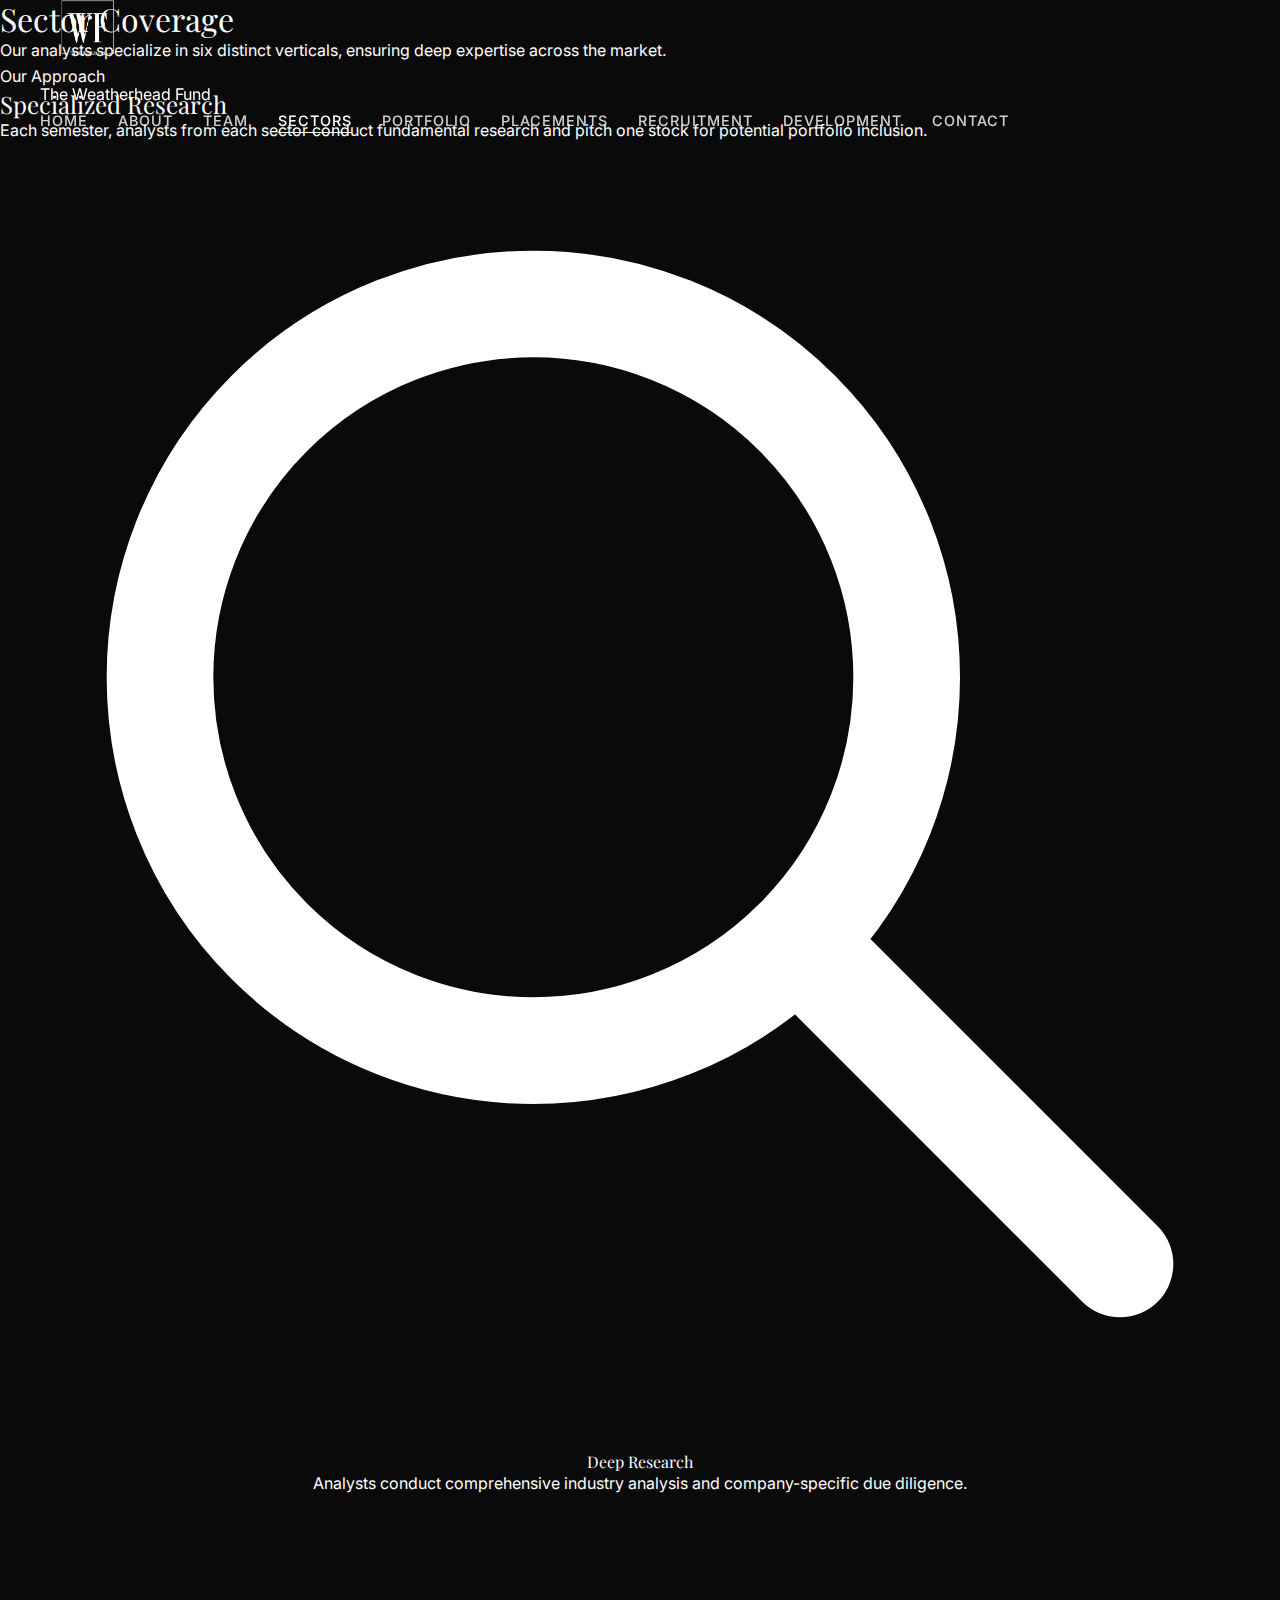
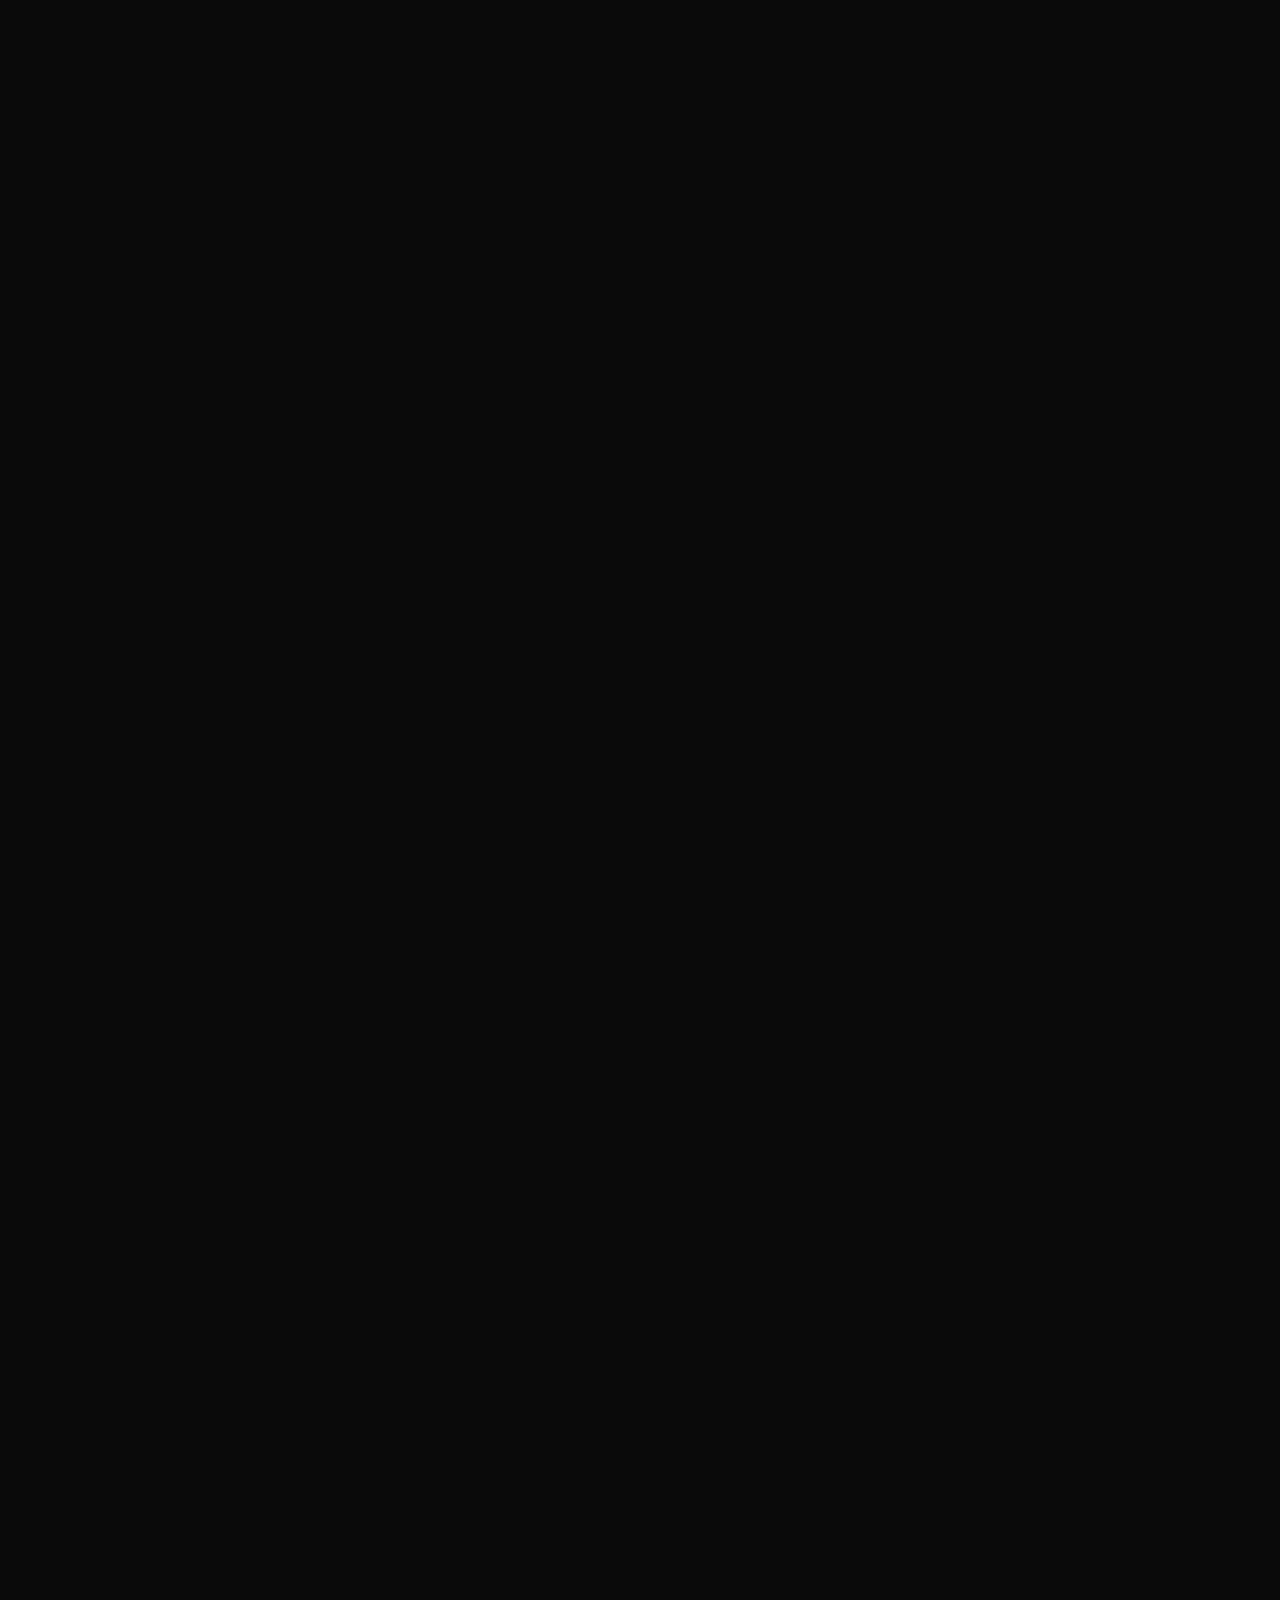
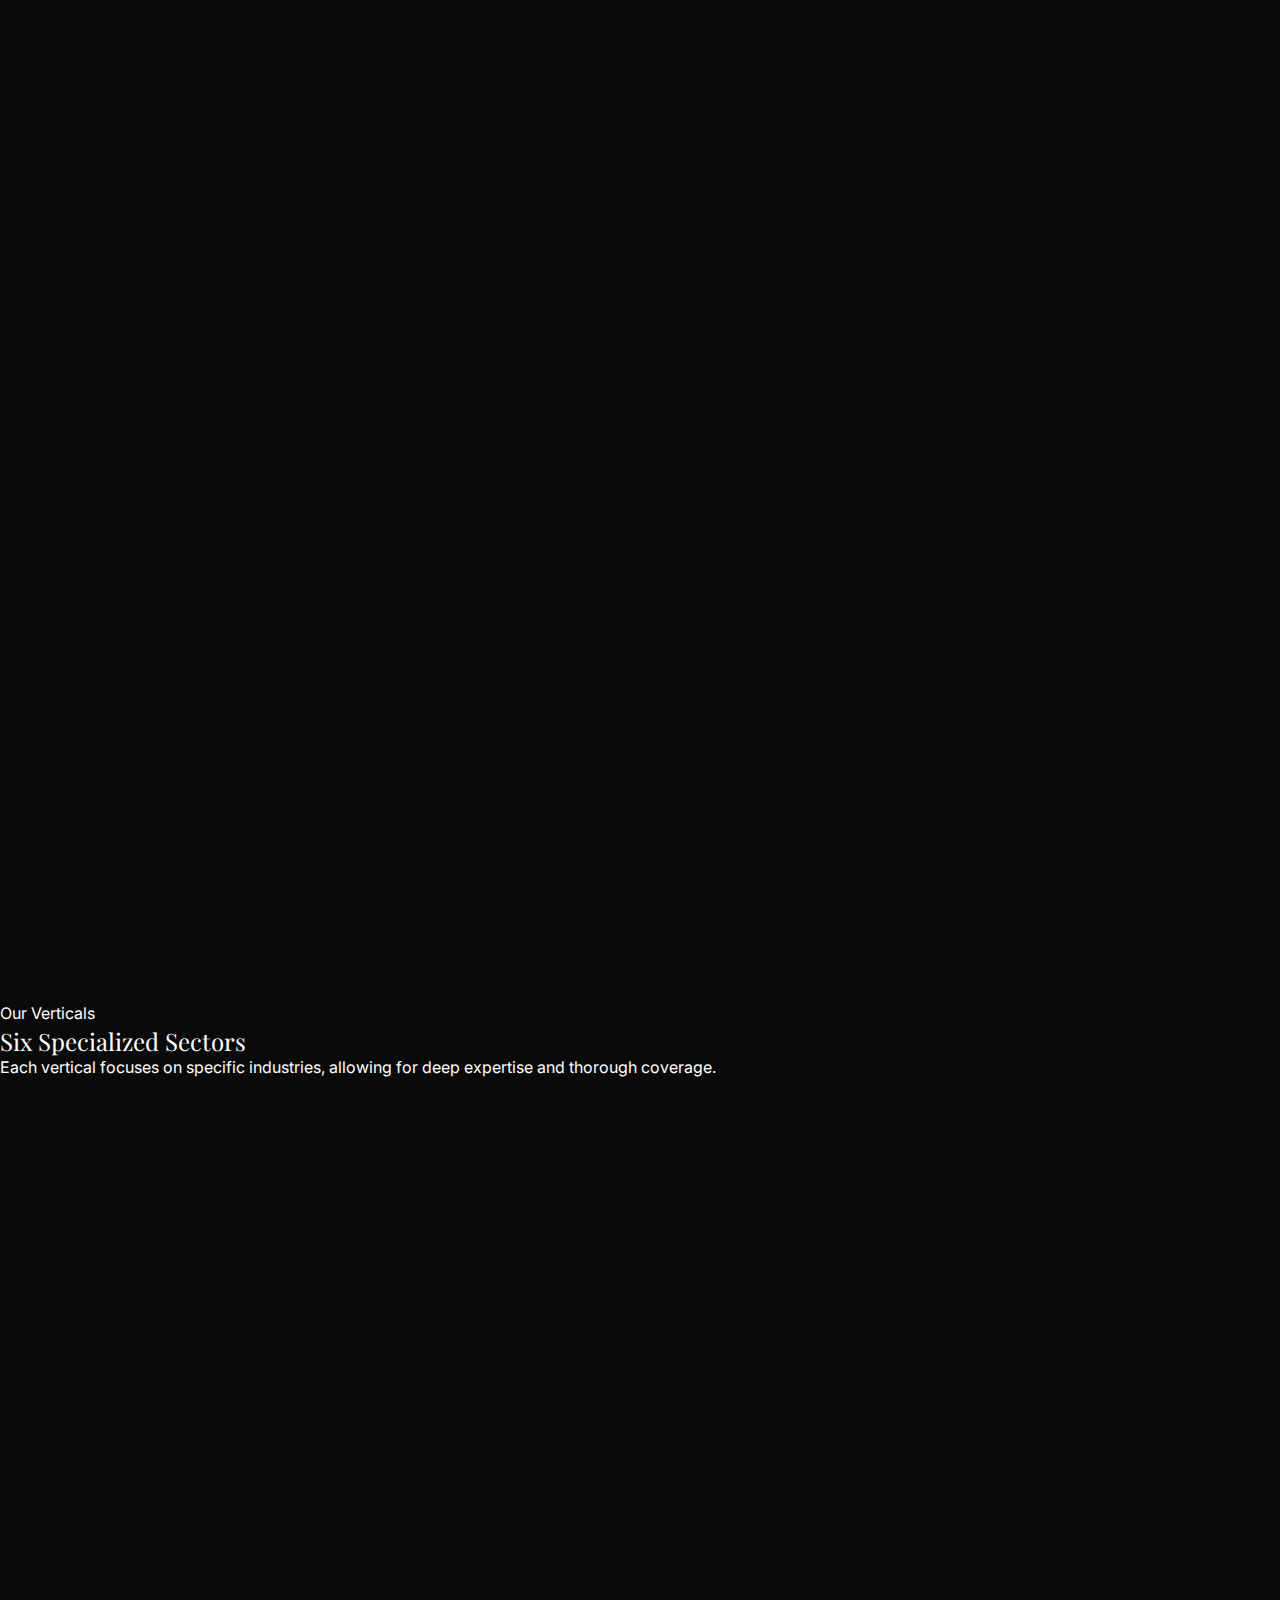
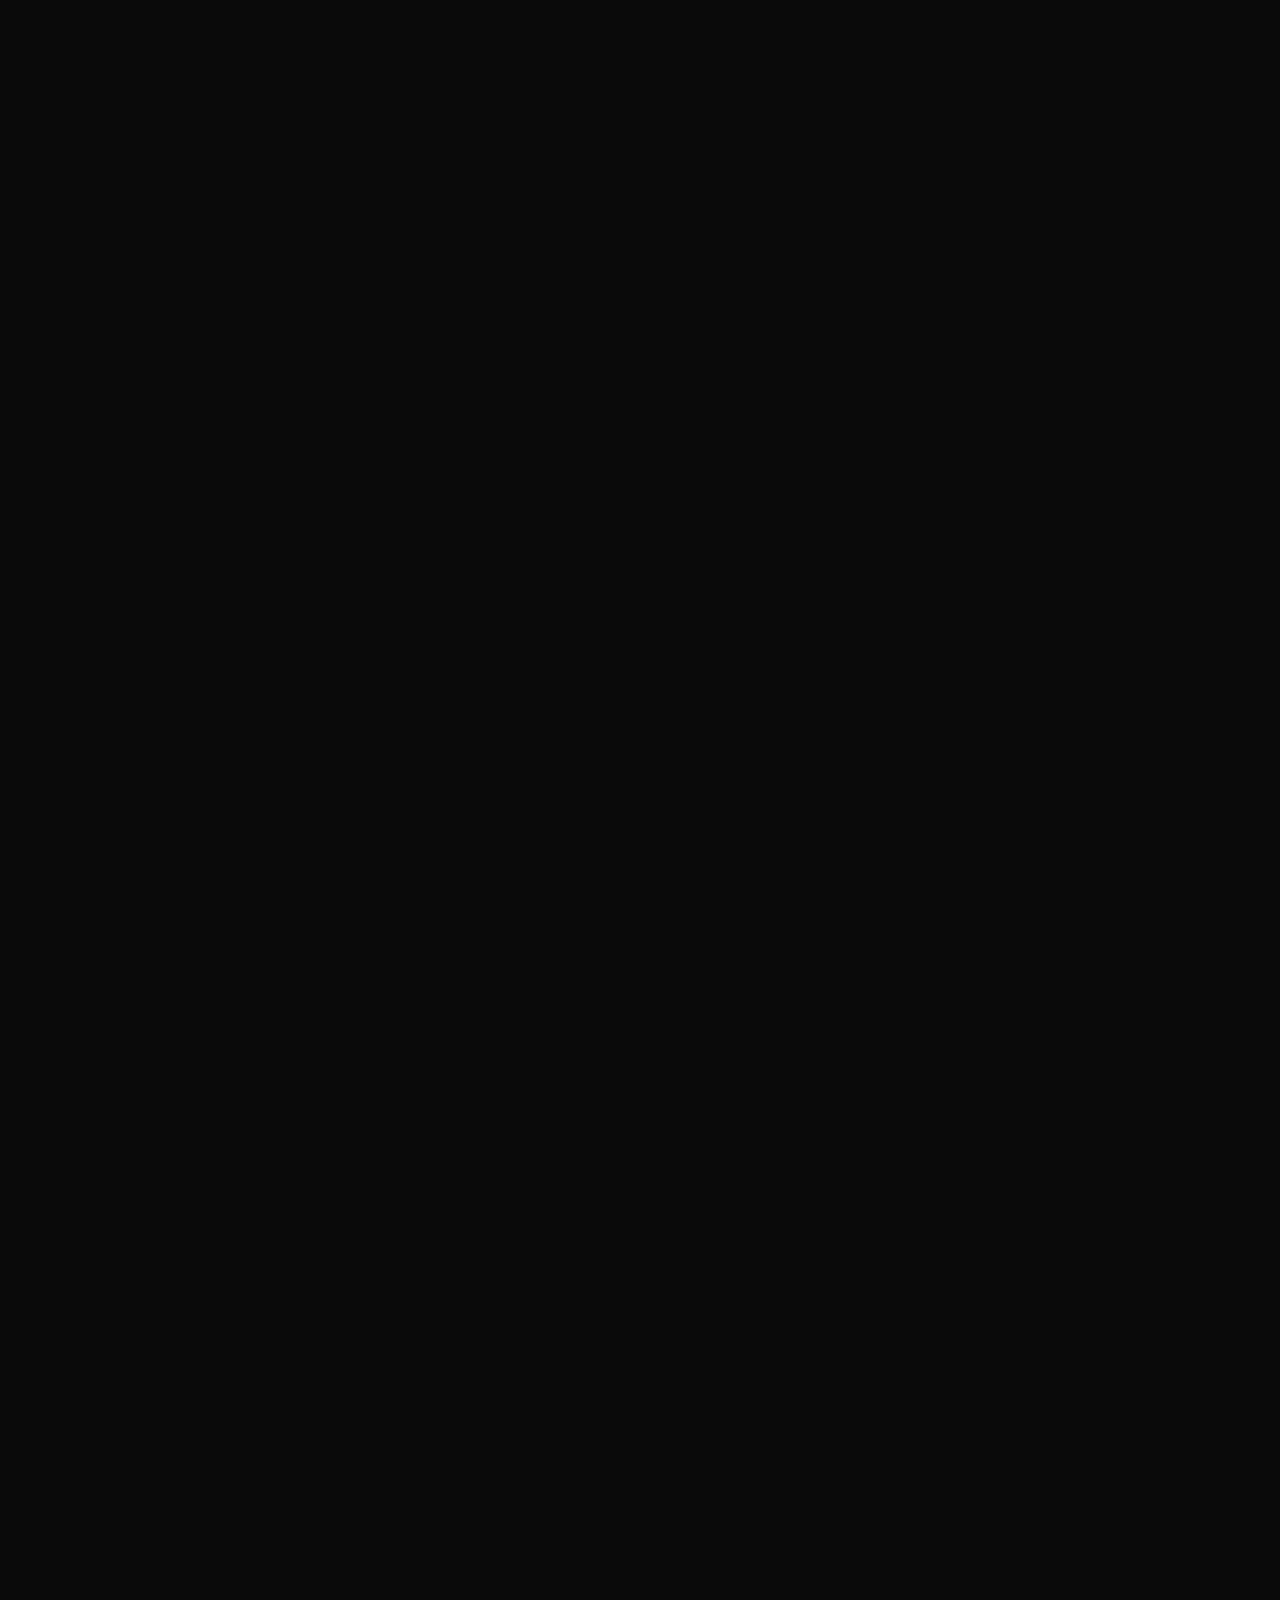
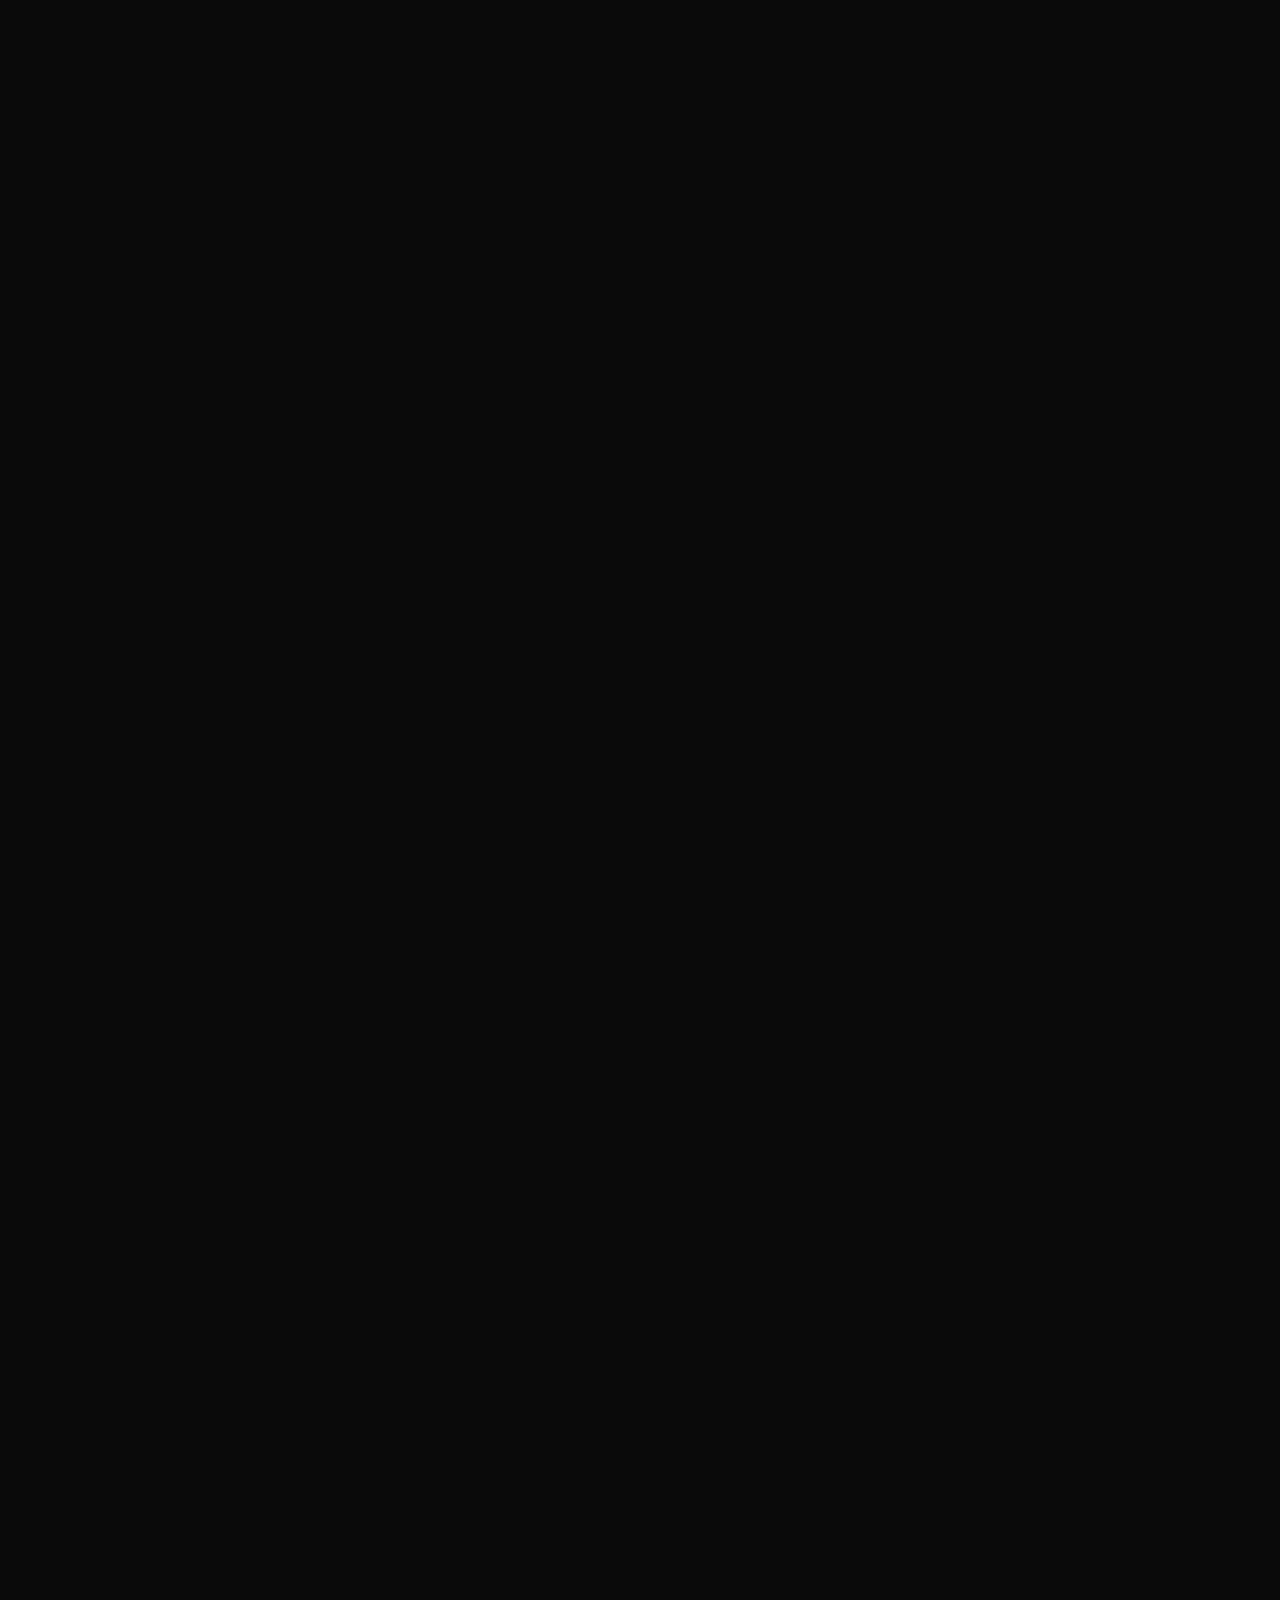
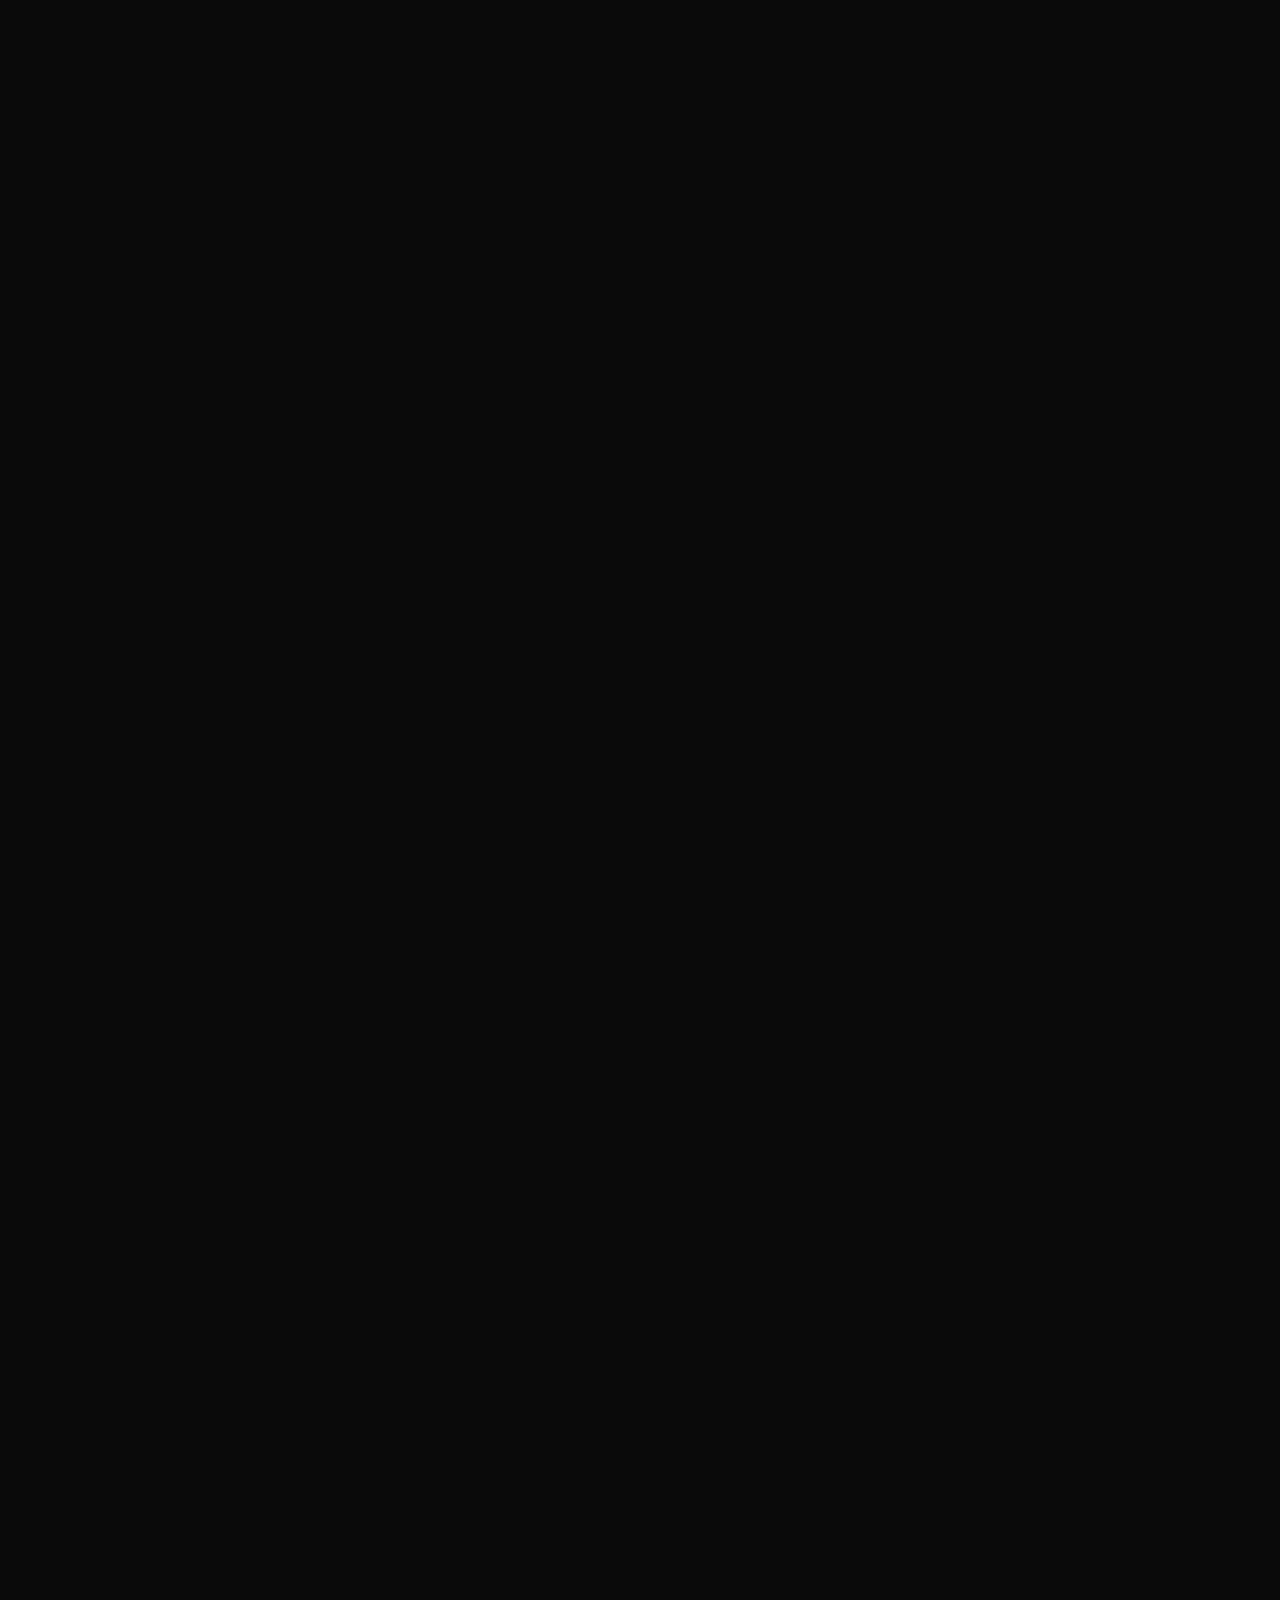
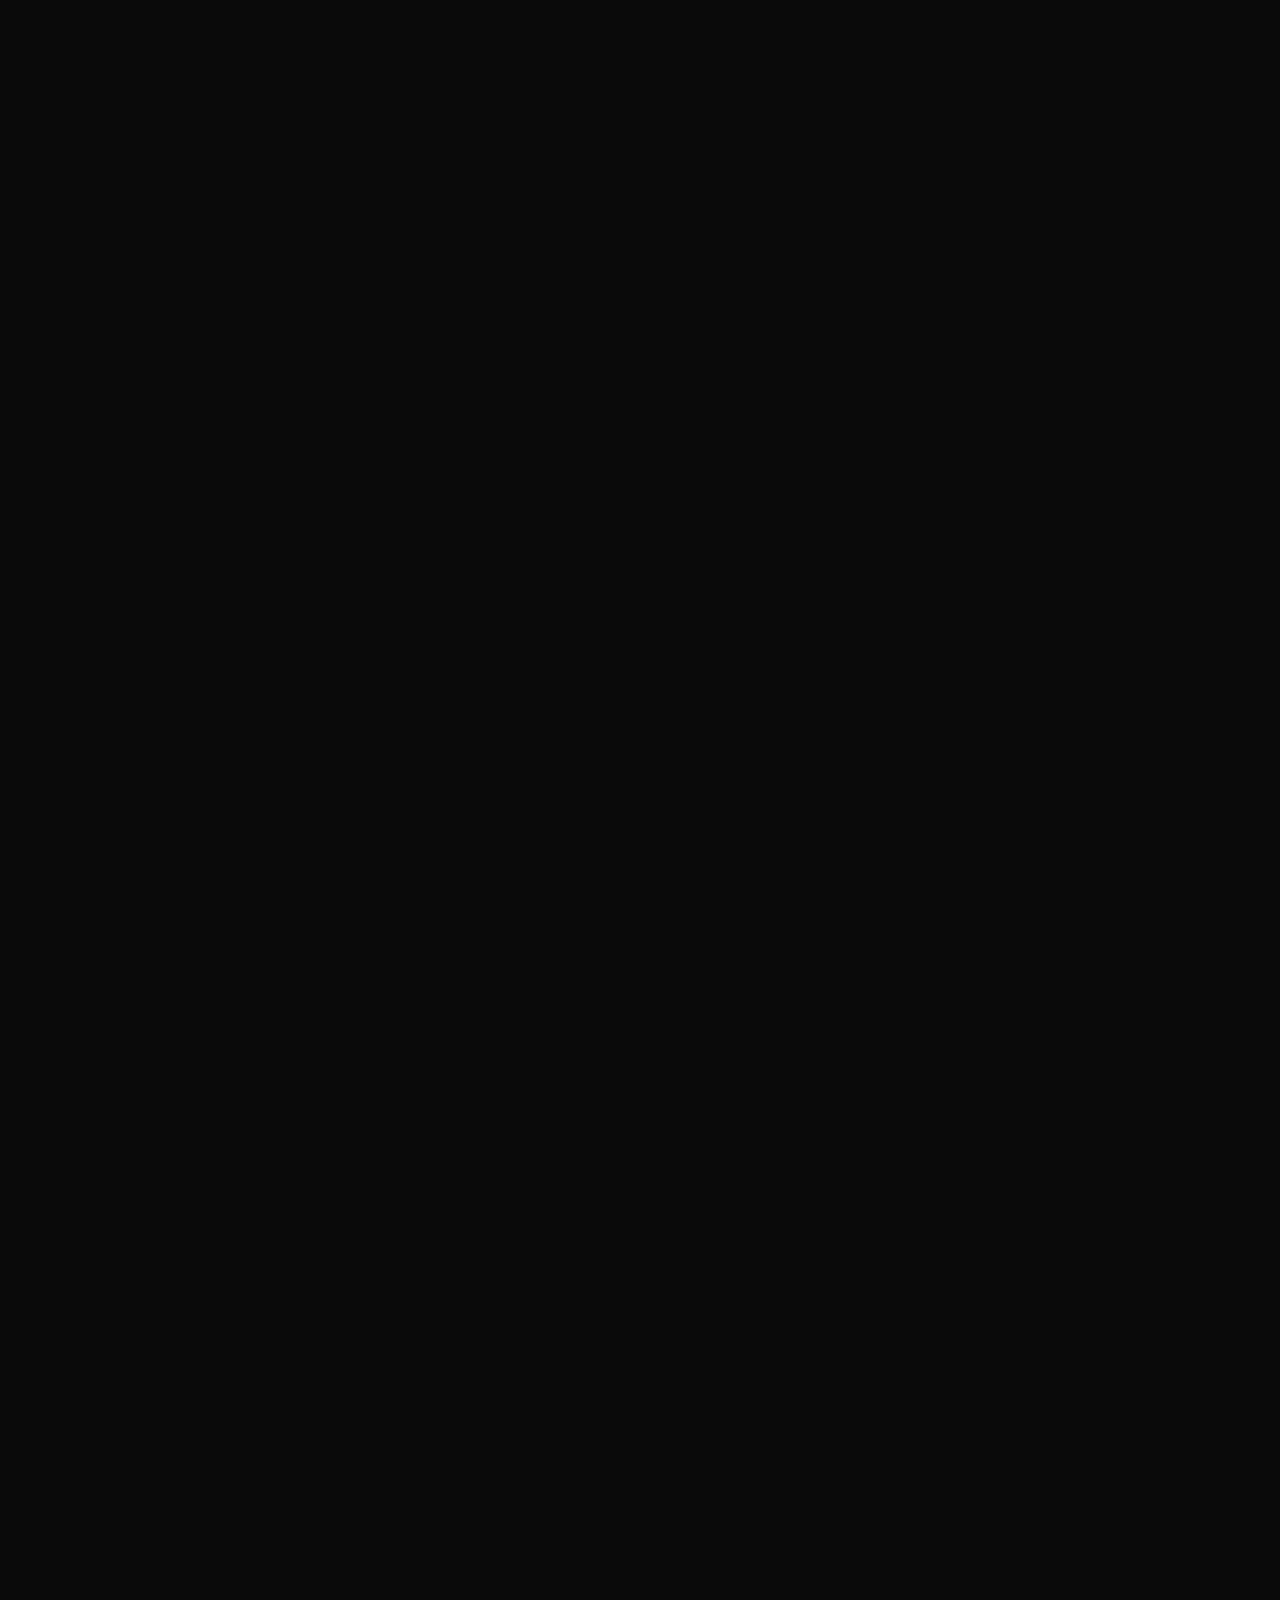
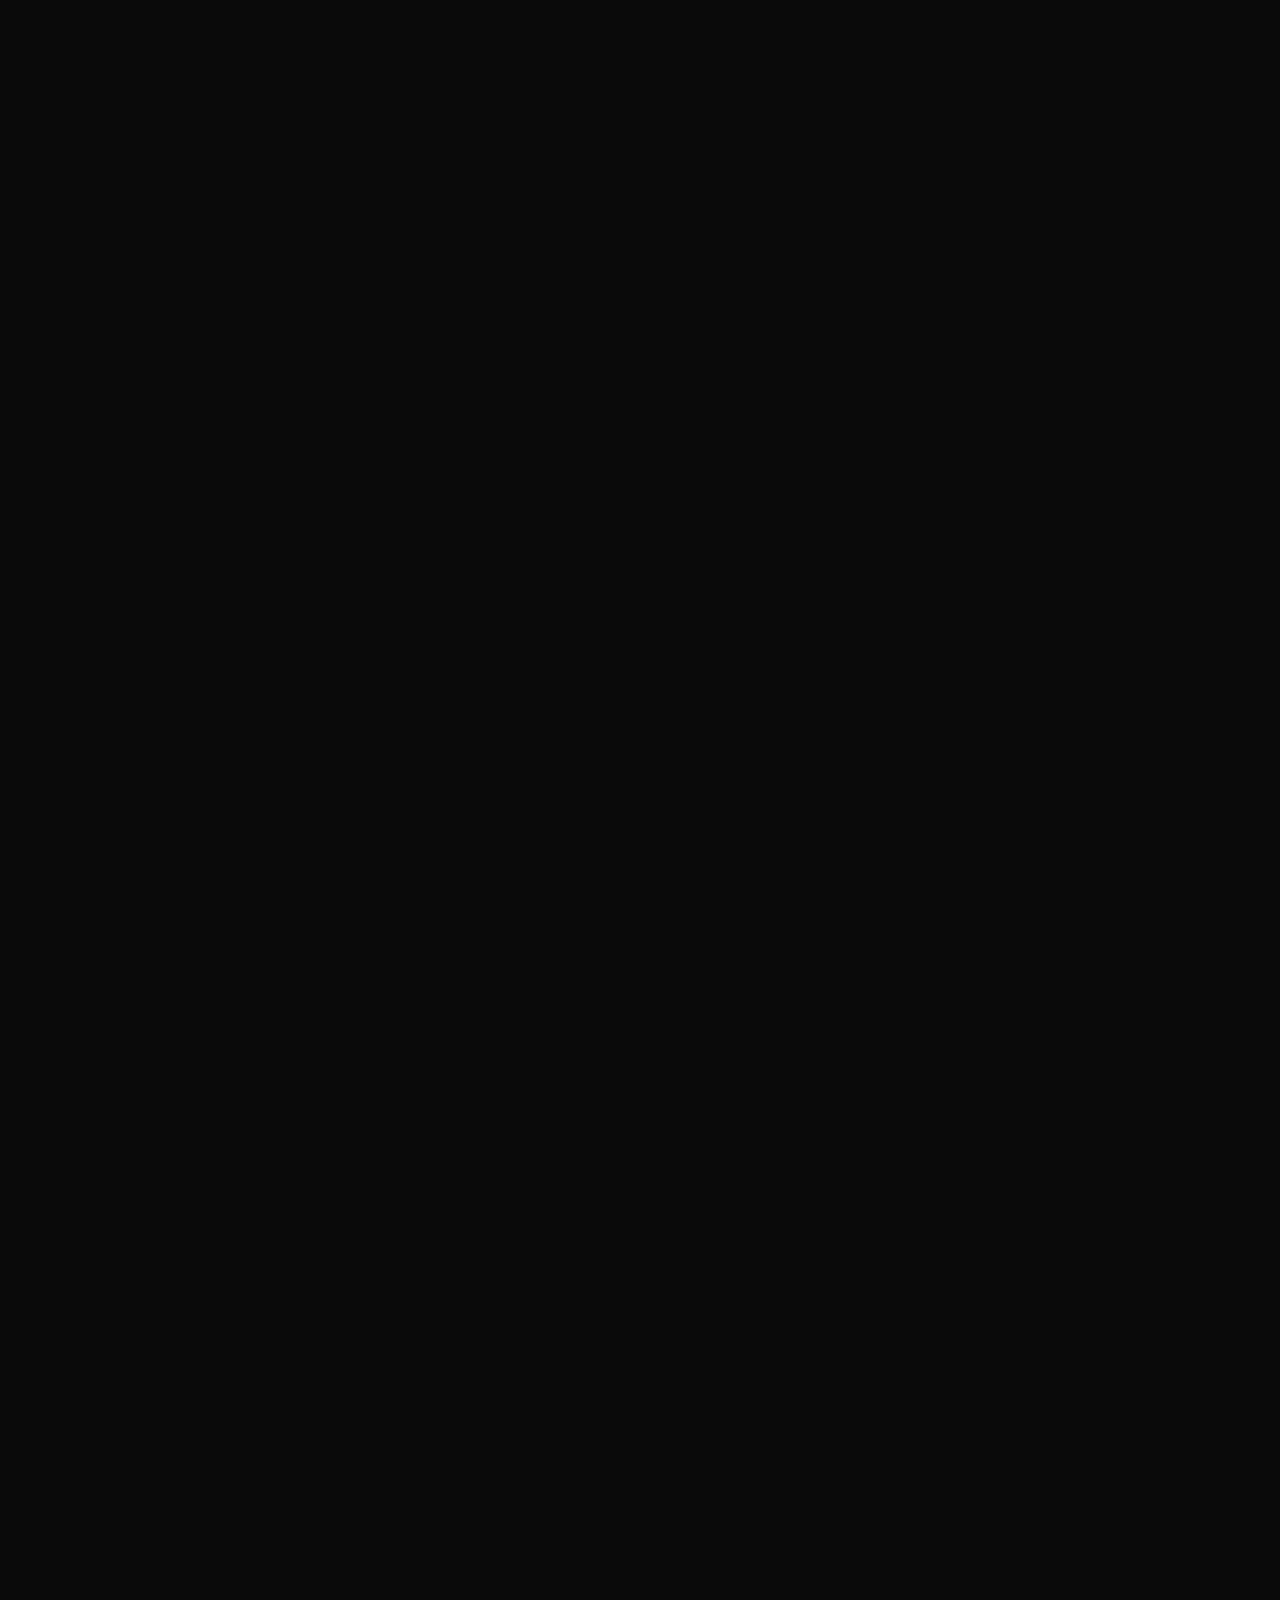
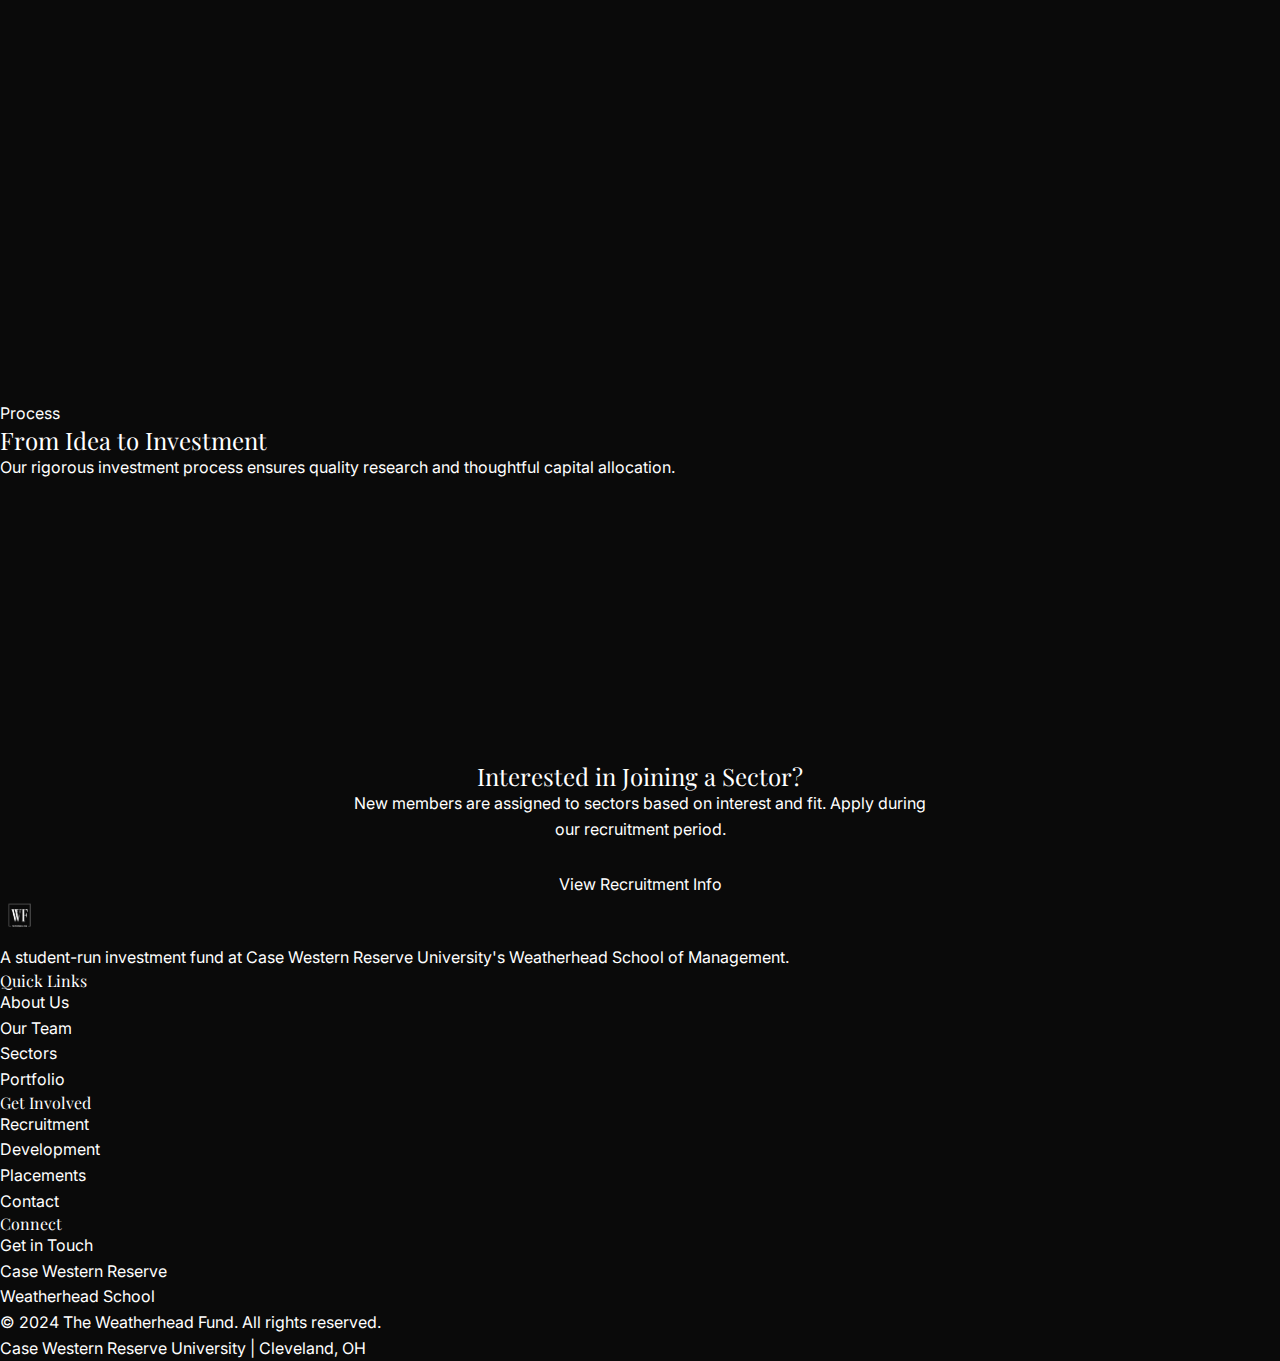
<file: sectors.html>
<!DOCTYPE html>
<html lang="en">
<head>
    <meta charset="UTF-8">
    <meta name="viewport" content="width=device-width, initial-scale=1.0">
    <title>Sector Coverage | The Weatherhead Fund</title>
    <meta name="description" content="Explore The Weatherhead Fund's six specialized sector verticals covering TMT, Healthcare, Consumer, Industrials, FIGs & REITs, and Fintech.">
    <link rel="preconnect" href="https://fonts.googleapis.com">
    <link rel="preconnect" href="https://fonts.gstatic.com" crossorigin>
    <link href="https://fonts.googleapis.com/css2?family=Inter:wght@400;500;600;700&family=Playfair+Display:wght@500;600;700&display=swap" rel="stylesheet">
    <link rel="stylesheet" href="css/styles.css">
    <link rel="icon" href="assets/images/logo.png" type="image/png">
</head>
<body>
    <!-- Navigation -->
    <nav class="navbar">
        <div class="container">
            <a href="index.html" class="nav-logo">
                <img src="assets/images/logo.png" alt="Weatherhead Fund Logo">
                <span>The Weatherhead Fund</span>
            </a>
            <div class="nav-toggle">
                <span></span>
                <span></span>
                <span></span>
            </div>
            <ul class="nav-menu">
                <li><a href="index.html" class="nav-link">Home</a></li>
                <li><a href="about.html" class="nav-link">About</a></li>
                <li><a href="team.html" class="nav-link">Team</a></li>
                <li><a href="sectors.html" class="nav-link active">Sectors</a></li>
                <li><a href="portfolio.html" class="nav-link">Portfolio</a></li>
                <li><a href="placements.html" class="nav-link">Placements</a></li>
                <li><a href="recruitment.html" class="nav-link">Recruitment</a></li>
                <li><a href="professional-development.html" class="nav-link">Development</a></li>
                <li><a href="contact.html" class="nav-link">Contact</a></li>
            </ul>
        </div>
    </nav>

    <!-- Page Header -->
    <header class="page-header">
        <div class="container">
            <h1>Sector Coverage</h1>
            <p>Our analysts specialize in six distinct verticals, ensuring deep expertise across the market.</p>
        </div>
    </header>

    <!-- How It Works -->
    <section class="section">
        <div class="container">
            <div class="section-header">
                <span class="section-label">Our Approach</span>
                <h2>Specialized Research</h2>
                <p>Each semester, analysts from each sector conduct fundamental research and pitch one stock for potential portfolio inclusion.</p>
            </div>
            <div class="grid-3">
                <div class="card">
                    <div class="card-body text-center">
                        <div class="card-icon" style="margin: 0 auto 20px;">
                            <svg xmlns="http://www.w3.org/2000/svg" fill="none" viewBox="0 0 24 24" stroke="currentColor">
                                <path stroke-linecap="round" stroke-linejoin="round" stroke-width="2" d="M21 21l-6-6m2-5a7 7 0 11-14 0 7 7 0 0114 0z" />
                            </svg>
                        </div>
                        <h4>Deep Research</h4>
                        <p>Analysts conduct comprehensive industry analysis and company-specific due diligence.</p>
                    </div>
                </div>
                <div class="card">
                    <div class="card-body text-center">
                        <div class="card-icon" style="margin: 0 auto 20px;">
                            <svg xmlns="http://www.w3.org/2000/svg" fill="none" viewBox="0 0 24 24" stroke="currentColor">
                                <path stroke-linecap="round" stroke-linejoin="round" stroke-width="2" d="M9 17v-2m3 2v-4m3 4v-6m2 10H7a2 2 0 01-2-2V5a2 2 0 012-2h5.586a1 1 0 01.707.293l5.414 5.414a1 1 0 01.293.707V19a2 2 0 01-2 2z" />
                            </svg>
                        </div>
                        <h4>Financial Modeling</h4>
                        <p>Build detailed models including DCF, comparable companies, and precedent transactions.</p>
                    </div>
                </div>
                <div class="card">
                    <div class="card-body text-center">
                        <div class="card-icon" style="margin: 0 auto 20px;">
                            <svg xmlns="http://www.w3.org/2000/svg" fill="none" viewBox="0 0 24 24" stroke="currentColor">
                                <path stroke-linecap="round" stroke-linejoin="round" stroke-width="2" d="M7 12l3-3 3 3 4-4M8 21l4-4 4 4M3 4h18M4 4h16v12a1 1 0 01-1 1H5a1 1 0 01-1-1V4z" />
                            </svg>
                        </div>
                        <h4>Pitch & Vote</h4>
                        <p>Present investment theses to the full fund for discussion and voting.</p>
                    </div>
                </div>
            </div>
        </div>
    </section>

    <!-- Sectors -->
    <section class="section section-light">
        <div class="container">
            <div class="section-header">
                <span class="section-label">Our Verticals</span>
                <h2>Six Specialized Sectors</h2>
                <p>Each vertical focuses on specific industries, allowing for deep expertise and thorough coverage.</p>
            </div>
            <div class="sector-grid">
                <!-- TMT -->
                <div class="sector-card">
                    <h3>
                        <div class="sector-icon">
                            <svg xmlns="http://www.w3.org/2000/svg" fill="none" viewBox="0 0 24 24" stroke="currentColor">
                                <path stroke-linecap="round" stroke-linejoin="round" stroke-width="2" d="M9.75 17L9 20l-1 1h8l-1-1-.75-3M3 13h18M5 17h14a2 2 0 002-2V5a2 2 0 00-2-2H5a2 2 0 00-2 2v10a2 2 0 002 2z" />
                            </svg>
                        </div>
                        TMT
                    </h3>
                    <p><strong>Technology, Media & Telecommunications</strong></p>
                    <p>Coverage includes software companies, hardware manufacturers, semiconductor firms, media conglomerates, streaming services, advertising technology, telecommunications providers, and internet platforms.</p>
                    <ul style="margin-top: 15px; color: var(--text-light); font-size: 0.9rem;">
                        <li>• Enterprise Software</li>
                        <li>• Consumer Technology</li>
                        <li>• Semiconductors</li>
                        <li>• Digital Media & Entertainment</li>
                    </ul>
                </div>

                <!-- Healthcare -->
                <div class="sector-card">
                    <h3>
                        <div class="sector-icon">
                            <svg xmlns="http://www.w3.org/2000/svg" fill="none" viewBox="0 0 24 24" stroke="currentColor">
                                <path stroke-linecap="round" stroke-linejoin="round" stroke-width="2" d="M4.318 6.318a4.5 4.5 0 000 6.364L12 20.364l7.682-7.682a4.5 4.5 0 00-6.364-6.364L12 7.636l-1.318-1.318a4.5 4.5 0 00-6.364 0z" />
                            </svg>
                        </div>
                        Healthcare
                    </h3>
                    <p><strong>Pharmaceuticals, Biotech & Services</strong></p>
                    <p>Coverage spans pharmaceutical companies, biotechnology firms, medical device manufacturers, healthcare services providers, hospitals, managed care organizations, and life sciences tools.</p>
                    <ul style="margin-top: 15px; color: var(--text-light); font-size: 0.9rem;">
                        <li>• Pharmaceuticals & Biotech</li>
                        <li>• Medical Devices</li>
                        <li>• Healthcare Services</li>
                        <li>• Life Sciences Tools</li>
                    </ul>
                </div>

                <!-- Consumer & Retail -->
                <div class="sector-card">
                    <h3>
                        <div class="sector-icon">
                            <svg xmlns="http://www.w3.org/2000/svg" fill="none" viewBox="0 0 24 24" stroke="currentColor">
                                <path stroke-linecap="round" stroke-linejoin="round" stroke-width="2" d="M16 11V7a4 4 0 00-8 0v4M5 9h14l1 12H4L5 9z" />
                            </svg>
                        </div>
                        Consumer & Retail
                    </h3>
                    <p><strong>Consumer Goods, Retail & Services</strong></p>
                    <p>Coverage includes consumer discretionary and staples companies, retailers, restaurants, apparel brands, food and beverage companies, personal care products, and e-commerce platforms.</p>
                    <ul style="margin-top: 15px; color: var(--text-light); font-size: 0.9rem;">
                        <li>• Retail & E-commerce</li>
                        <li>• Food & Beverage</li>
                        <li>• Apparel & Luxury</li>
                        <li>• Restaurants & Leisure</li>
                    </ul>
                </div>

                <!-- Industrials -->
                <div class="sector-card">
                    <h3>
                        <div class="sector-icon">
                            <svg xmlns="http://www.w3.org/2000/svg" fill="none" viewBox="0 0 24 24" stroke="currentColor">
                                <path stroke-linecap="round" stroke-linejoin="round" stroke-width="2" d="M19 21V5a2 2 0 00-2-2H7a2 2 0 00-2 2v16m14 0h2m-2 0h-5m-9 0H3m2 0h5M9 7h1m-1 4h1m4-4h1m-1 4h1m-5 10v-5a1 1 0 011-1h2a1 1 0 011 1v5m-4 0h4" />
                            </svg>
                        </div>
                        Industrials
                    </h3>
                    <p><strong>Manufacturing, Aerospace & Infrastructure</strong></p>
                    <p>Coverage spans aerospace and defense, transportation, machinery, building products, electrical equipment, industrial distributors, and engineering & construction companies.</p>
                    <ul style="margin-top: 15px; color: var(--text-light); font-size: 0.9rem;">
                        <li>• Aerospace & Defense</li>
                        <li>• Transportation & Logistics</li>
                        <li>• Machinery & Equipment</li>
                        <li>• Building Products</li>
                    </ul>
                </div>

                <!-- FIGs & REITs -->
                <div class="sector-card">
                    <h3>
                        <div class="sector-icon">
                            <svg xmlns="http://www.w3.org/2000/svg" fill="none" viewBox="0 0 24 24" stroke="currentColor">
                                <path stroke-linecap="round" stroke-linejoin="round" stroke-width="2" d="M8 14v3m4-3v3m4-3v3M3 21h18M3 10h18M3 7l9-4 9 4M4 10h16v11H4V10z" />
                            </svg>
                        </div>
                        FIGs & REITs
                    </h3>
                    <p><strong>Financial Institutions & Real Estate</strong></p>
                    <p>Coverage includes banks, insurance companies, asset managers, specialty finance companies, real estate investment trusts (REITs), and real estate operating companies.</p>
                    <ul style="margin-top: 15px; color: var(--text-light); font-size: 0.9rem;">
                        <li>• Banks & Specialty Finance</li>
                        <li>• Insurance</li>
                        <li>• Asset Management</li>
                        <li>• REITs & Real Estate</li>
                    </ul>
                </div>

                <!-- Fintech -->
                <div class="sector-card">
                    <h3>
                        <div class="sector-icon">
                            <svg xmlns="http://www.w3.org/2000/svg" fill="none" viewBox="0 0 24 24" stroke="currentColor">
                                <path stroke-linecap="round" stroke-linejoin="round" stroke-width="2" d="M3 10h18M7 15h1m4 0h1m-7 4h12a3 3 0 003-3V8a3 3 0 00-3-3H6a3 3 0 00-3 3v8a3 3 0 003 3z" />
                            </svg>
                        </div>
                        Fintech
                    </h3>
                    <p><strong>Financial Technology & Payments</strong></p>
                    <p>Coverage spans payment processors, digital banking platforms, lending technology, wealth management platforms, blockchain companies, and financial infrastructure providers.</p>
                    <ul style="margin-top: 15px; color: var(--text-light); font-size: 0.9rem;">
                        <li>• Payments & Processing</li>
                        <li>• Digital Banking</li>
                        <li>• Lending Platforms</li>
                        <li>• Wealth Tech</li>
                    </ul>
                </div>
            </div>
        </div>
    </section>

    <!-- Investment Process -->
    <section class="section">
        <div class="container">
            <div class="section-header">
                <span class="section-label">Process</span>
                <h2>From Idea to Investment</h2>
                <p>Our rigorous investment process ensures quality research and thoughtful capital allocation.</p>
            </div>
            <div class="timeline">
                <div class="timeline-item">
                    <div class="timeline-content">
                        <span class="timeline-date">Step 1</span>
                        <h4>Idea Generation</h4>
                        <p>Analysts screen for opportunities within their sector, identifying companies with attractive fundamentals and catalysts.</p>
                    </div>
                </div>
                <div class="timeline-item">
                    <div class="timeline-content">
                        <span class="timeline-date">Step 2</span>
                        <h4>Due Diligence</h4>
                        <p>Conduct comprehensive research including industry analysis, competitive positioning, and management assessment.</p>
                    </div>
                </div>
                <div class="timeline-item">
                    <div class="timeline-content">
                        <span class="timeline-date">Step 3</span>
                        <h4>Financial Modeling</h4>
                        <p>Build detailed financial models to project future performance and determine intrinsic value.</p>
                    </div>
                </div>
                <div class="timeline-item">
                    <div class="timeline-content">
                        <span class="timeline-date">Step 4</span>
                        <h4>Pitch & Discussion</h4>
                        <p>Present investment thesis to the full fund for questions, debate, and voting.</p>
                    </div>
                </div>
            </div>
        </div>
    </section>

    <!-- CTA -->
    <section class="section section-dark">
        <div class="container text-center">
            <h2>Interested in Joining a Sector?</h2>
            <p style="max-width: 600px; margin: 0 auto 30px;">New members are assigned to sectors based on interest and fit. Apply during our recruitment period.</p>
            <a href="recruitment.html" class="btn btn-gold">View Recruitment Info</a>
        </div>
    </section>

    <!-- Footer -->
    <footer class="footer">
        <div class="container">
            <div class="footer-content">
                <div class="footer-brand">
                    <a href="index.html" class="nav-logo">
                        <img src="assets/images/logo.png" alt="Weatherhead Fund Logo" style="height: 40px; filter: brightness(0) invert(1);">
                    </a>
                    <p>A student-run investment fund at Case Western Reserve University's Weatherhead School of Management.</p>
                </div>
                <div class="footer-links">
                    <h4>Quick Links</h4>
                    <ul>
                        <li><a href="about.html">About Us</a></li>
                        <li><a href="team.html">Our Team</a></li>
                        <li><a href="sectors.html">Sectors</a></li>
                        <li><a href="portfolio.html">Portfolio</a></li>
                    </ul>
                </div>
                <div class="footer-links">
                    <h4>Get Involved</h4>
                    <ul>
                        <li><a href="recruitment.html">Recruitment</a></li>
                        <li><a href="professional-development.html">Development</a></li>
                        <li><a href="placements.html">Placements</a></li>
                        <li><a href="contact.html">Contact</a></li>
                    </ul>
                </div>
                <div class="footer-links">
                    <h4>Connect</h4>
                    <ul>
                        <li><a href="contact.html">Get in Touch</a></li>
                        <li><a href="https://case.edu" target="_blank">Case Western Reserve</a></li>
                        <li><a href="https://weatherhead.case.edu" target="_blank">Weatherhead School</a></li>
                    </ul>
                </div>
            </div>
            <div class="footer-bottom">
                <p>&copy; 2024 The Weatherhead Fund. All rights reserved.</p>
                <p>Case Western Reserve University | Cleveland, OH</p>
            </div>
        </div>
    </footer>

    <script src="js/main.js"></script>
</body>
</html>
</file>
<file: css/styles.css>
/* Global Vars */
:root {
    --color-bg: #0a0a0a;
    --color-text: #ffffff;
    --color-gold: #D4AF37; /* Classic gold */
    --color-gold-hover: #b8962e;
    --color-gray-light: #f5f5f5;
    --color-gray-medium: #888888;
    --color-gray-dark: #333333;
    
    --font-serif: 'Playfair Display', serif;
    --font-sans: 'Inter', sans-serif;
    
    --container-width: 1200px;
    --nav-height: 120px;
}

/* Reset */
* {
    margin: 0;
    padding: 0;
    box-sizing: border-box;
}

body {
    font-family: var(--font-sans);
    background-color: var(--color-bg);
    color: var(--color-text);
    line-height: 1.6;
    overflow-x: hidden;
    -webkit-font-smoothing: antialiased;
}

a {
    text-decoration: none;
    color: inherit;
    transition: color 0.3s ease;
}

ul {
    list-style: none;
}

img {
    max-width: 100%;
    display: block;
}

/* Typography */
h1, h2, h3, h4, h5, h6 {
    font-family: var(--font-serif);
    font-weight: 400;
    line-height: 1.2;
}

.text-gold { color: var(--color-gold); }
.text-center { text-align: center; }

/* Navigation */
.navbar {
    position: fixed;
    top: 0;
    left: 0;
    width: 100%;
    height: var(--nav-height);
    background: transparent;
    z-index: 1000;
    display: flex;
    align-items: center;
    justify-content: space-between;
    padding: 0 40px;
    transition: background 0.3s ease;
}

.navbar.scrolled {
    background: rgba(0, 0, 0, 0.8);
    backdrop-filter: blur(10px);
}

.nav-logo img {
    height: 96px;
    /* allow transparent logos to show clearly */
    display: block;
}

/* Hide logo on scroll without affecting layout: use opacity and transform only */
.nav-logo {
    display: inline-block;
    transition: opacity 200ms ease, transform 200ms ease;
}
.nav-logo.hidden-on-scroll {
    opacity: 0;
    transform: translateY(-6px);
    pointer-events: none;
}

.nav-toggle {
    display: none;
    flex-direction: column;
    gap: 6px;
    cursor: pointer;
}

.nav-toggle span {
    width: 24px;
    height: 2px;
    background: #fff;
    transition: 0.3s;
}

.nav-menu {
    display: flex;
    gap: 30px;
}

.nav-link {
    font-size: 0.9rem;
    text-transform: uppercase;
    letter-spacing: 1px;
    color: rgba(255, 255, 255, 0.8);
    font-weight: 500;
    position: relative;
}

.nav-link:hover, .nav-link.active {
    color: #fff;
}

.nav-link::after {
    content: '';
    position: absolute;
    bottom: -4px;
    left: 0;
    width: 0;
    height: 1px;
    background: #fff;
    transition: width 0.3s ease;
}

.nav-link:hover::after, .nav-link.active::after {
    width: 100%;
}

/* Landing Page (Home) */
.landing-page {
    position: relative;
    min-height: 100vh;
    width: 100%;
    overflow: visible;
}

.landing-api-wrapper {
    position: absolute;
    top: 0;
    left: 0;
    width: 100%;
    height: 100%;
    overflow: hidden;
}

.landing-api-img {
    position: absolute;
    top: 0;
    left: 0;
    width: 100%;
    height: 100%;
    object-fit: cover;
    filter: blur(8px) brightness(0.6);
    transform: scale(1.05); /* Prevent blur edges */
    z-index: 0;
}

/* Unblurred bottom strip that sits above the blurred image to create a sharp edge */
.landing-api-bottom {
    position: absolute;
    left: 0;
    bottom: 0;
    width: 100%;
    height: 0px; /* disabled - no visible unblurred strip */
    object-fit: cover;
    object-position: bottom center;
    transform: scale(1.05);
    z-index: 1;
    pointer-events: none;
    opacity: 0;
}

.landing-content {
    position: absolute;
    bottom: 60px;
    left: 40px;
    z-index: 2;
}

.landing-title {
    font-family: var(--font-serif);
    font-size: 3rem;
    color: #fff;
    margin-bottom: 0;
    letter-spacing: 0.5px;
}

/* Page Layouts (Internal) */
.page-container {
    padding-top: var(--nav-height);
    min-height: 100vh;
}

.content-section {
    padding: 60px 40px;
    max-width: var(--container-width);
    margin: 0 auto;
}

/* Custom dark-themed sections for homepage */
.dark-section {
    background: #000;
    color: #d9d9d9;
}
.dark-section .section-inner {
    max-width: var(--container-width);
    margin: 0 auto;
    padding: 0;
    display: block;
    position: relative;
}
.dark-section img {
    width: 100%;
    height: 420px;
    object-fit: cover;
    display: block;
}
.dark-section .text {
    position: absolute;
    left: 40px;
    bottom: 40px;
    width: 40%;
    background: rgba(10,10,10,0.7);
    padding: 24px;
    border-radius: 8px;
    box-shadow: 0 8px 30px rgba(0,0,0,0.6);
}
.dark-section .image-title {
    color: #e6e6e6;
    font-size: 1.6rem;
    margin-bottom: 8px;
}
.dark-section .image-subtitle {
    color: #a8a8a8;
    line-height: 1.6;
}

@media (max-width: 768px) {
    .dark-section .section-inner { display: block; }
    .dark-section img { height: auto; }
    .dark-section .text { position: static; width: 100%; margin-top: -60px; background: rgba(0,0,0,0.6); }
}

/* Mobile */
@media (max-width: 768px) {
    .navbar { padding: 0 20px; }
    
    .nav-toggle { display: flex; }
    
    .nav-menu {
        position: fixed;
        top: 0;
        right: -100%;
        width: 100%;
        height: 100vh;
        background: #000;
        flex-direction: column;
        justify-content: center;
        align-items: center;
        transition: 0.4s ease;
    }
    
    .nav-menu.active {
        right: 0;
    }
    
    .landing-title {
        font-size: 2rem;
    }


/* Footer */
.site-footer {
    background: #4a4a4a; /* lighter gray */
    color: #ffffff;
    padding: 40px 20px;
    display: flex;
    flex-direction: column;
    align-items: center;
    justify-content: center;
    font-family: var(--font-sans);
    text-align: center;
}
.site-footer .footer-title {
    font-size: 1.25rem;
    margin-bottom: 12px;
    color: #ffffff;
}
.site-footer .footer-links {
    margin-bottom: 12px;
    display: flex;
    gap: 12px;
    align-items: center;
    justify-content: center;
}
.site-footer .footer-links a {
    color: #ffffff;
    margin: 0 6px;
    font-weight: 500;
}
.site-footer .footer-links span { color: #ccc; }
.site-footer .social-icons {
    margin-top: 8px;
    display: flex;
    gap: 10px;
    justify-content: center;
    align-items: center;
}
.site-footer .social-icons a {
    display: inline-block;
    margin: 0;
    width: 16px;
    height: 16px;
    color: #ffffff;
}
.site-footer .social-icons svg {
    width: 16px !important;
    height: 16px !important;
    fill: currentColor;
    display: block;
}

@media (max-width: 480px) {
    .site-footer { padding: 28px 12px; }
    .site-footer .footer-title { font-size: 1.05rem; }
}
    /* smaller logo on mobile */
    .nav-logo img { height: 56px; }
}
</file>
